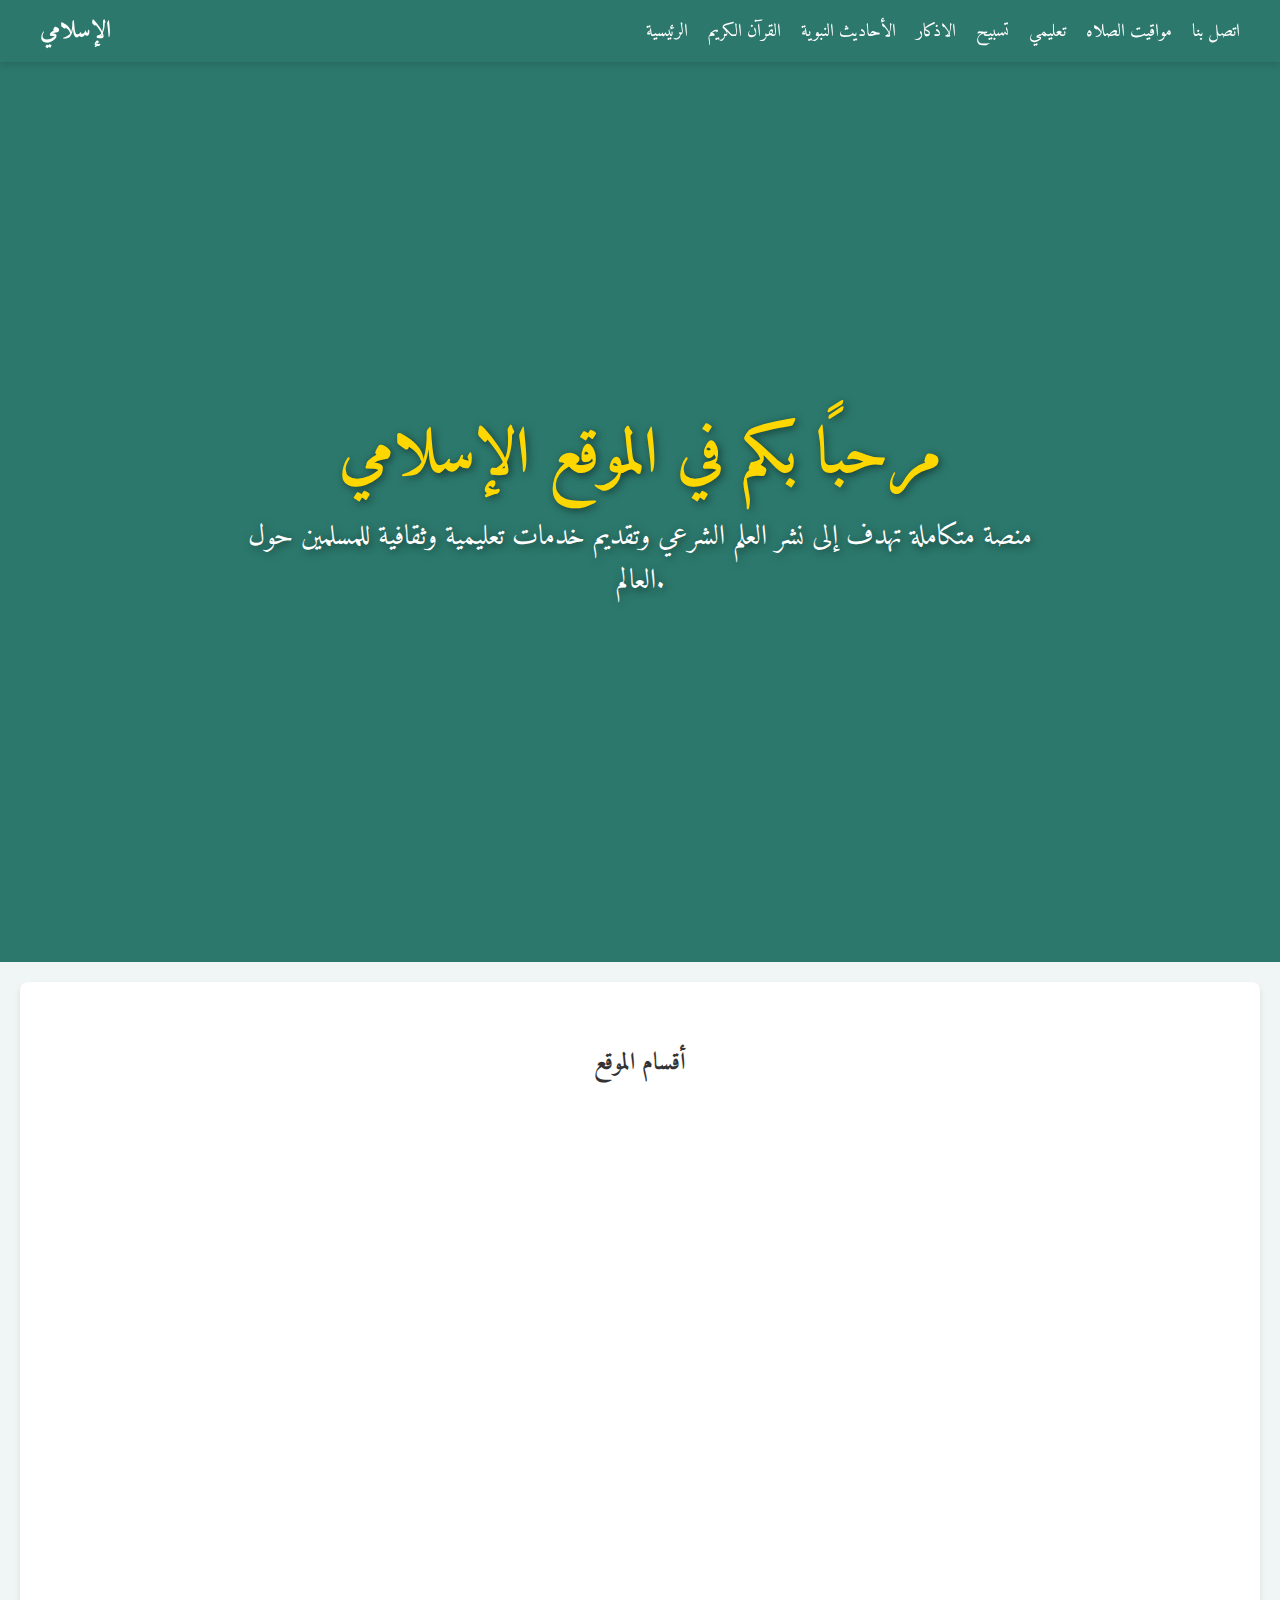
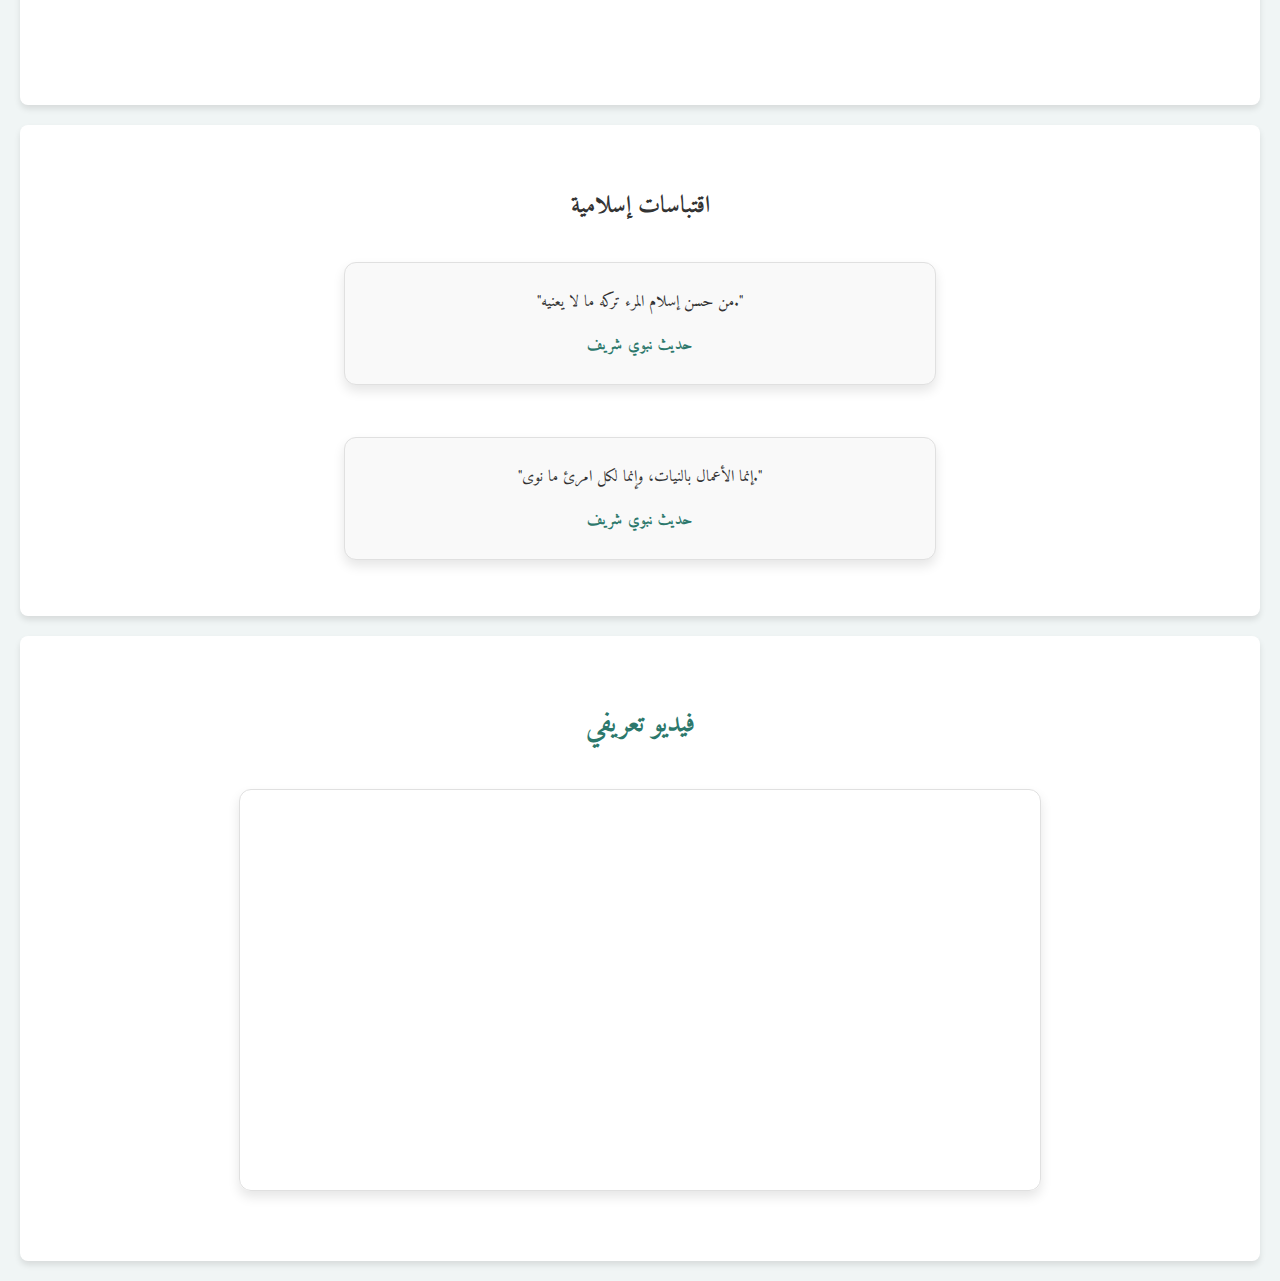
<file: index.html>
<!DOCTYPE html>
<html lang="ar">
<head>
    <meta charset="UTF-8">
    <meta name="viewport" content="width=device-width, initial-scale=1.0">
    <title>الإسلامي</title>
    <link rel="stylesheet" href="css/style.css">
    <link href="https://fonts.googleapis.com/css2?family=Amiri&display=swap" rel="stylesheet">
</head>
<body>
<!-- شريط التنقل -->
<header>
    <div class="navbar">
        <h1>الإسلامي</h1>
        <nav>
            <ul class="nav-links">
                <li><a href="index.html">الرئيسية</a></li>
                <li><a href="quran.html">القرآن الكريم</a></li>
                <li><a href="hadith.html">الأحاديث النبوية</a></li>
                <li><a href="azkar.html">الاذكار</a></li>
                <li><a href="tasbeeh.html">تسبيح</a></li>
                <li class="dropdown">
                    <a href="#no" id="lessons-link">تعليمي</a>
                    <ul class="dropdown-menu">
                        <li><a href="lessons.html">دروس</a></li>
                        <li><a href="podcast.html">بودكاست</a></li>
                    </ul>
                </li>
                <li><a href="prayer-times.html">مواقيت الصلاه</a></li>
                <li><a href="contact.html">اتصل بنا</a></li>
            </ul>
            <div class="menu-icon" id="menu-icon">
                <span></span>
                <span></span>
                <span></span>
            </div>
        </nav>
    </div>
</header>
    <!-- قسم الترحيب -->
    <section class="welcome-banner">
        <div class="welcome-text">
            <h1>مرحبًا بكم في الموقع الإسلامي</h1>
            <p>منصة متكاملة تهدف إلى نشر العلم الشرعي وتقديم خدمات تعليمية وثقافية للمسلمين حول العالم.</p>
        </div>
    </section>

    <!-- أقسام الموقع -->
    <section class="page-content">
        <h2>أقسام الموقع</h2>
        <div class="sections-grid">
            <div class="section-card">
                <h3>القرآن الكريم</h3>
                <p> اقرأ القرآن الكريم السور والآيات بسهولة.</p>
                <a href="quran.html" class="btn">اذهب إلى القرآن</a>
            </div>
            <div class="section-card">
                <h3>الأحاديث النبوية</h3>
                <p>تصفح الأحاديث النبوية الشريفة مع شرحها وتفسيرها.</p>
                <a href="hadith.html" class="btn">اذهب إلى الأحاديث</a>
            </div>
            <div class="section-card">
                <h3>الاذكار</h3>
                <p>تصفح الاذكار.</p>
                <a href="azkar.html" class="btn">اذهب إلى الاذكار</a>
            </div>
            <div class="section-card">
                <h3>تسبيح</h3>
                <p>يمكنك استخدام عداد التسبيح لتتبع عدد المرات التي تسبح فيها</p>
                <a href="prayer-times.html" class="btn">اذهب إلى التسبيح</a>
            </div>
            <div class="section-card">
                <h3>الدروس</h3>
                <p>شاهد الدروس والخطب الإسلامية من  العلماء.</p>
                <a href="lessons.html" class="btn">اذهب إلى الدروس</a>
            </div>
            <div class="section-card">
                <h3> بودكاست</h3>
                <p>استمع إلى بودكاست إسلامي مميز يقدم لك دروسًا قيمة </p>
                <a href="podcast.html" class="btn">اذهب إلى البودكاست</a>
            </div>
        </div>
    </section>

    <!-- اقتباسات إسلامية -->
    <section class="quotes-section">
        <h2>اقتباسات إسلامية</h2>
        <div class="quotes">
            <blockquote>
                "من حسن إسلام المرء تركه ما لا يعنيه."
                <cite>حديث نبوي شريف</cite>
            </blockquote>
            <blockquote>
                "إنما الأعمال بالنيات، وإنما لكل امرئ ما نوى."
                <cite>حديث نبوي شريف</cite>
            </blockquote>
        </div>
    </section>

    <!-- فيديو تعريفي -->
    <section class="video-section">
        <h2>فيديو تعريفي</h2>
        <iframe width="560" height="315" src="https://www.youtube.com/embed/VIDEO_ID" frameborder="0" allowfullscreen></iframe>
    </section>

    <!-- أيقونة العودة إلى الأعلى -->
    <div id="scroll-to-top" class="scroll-to-top">
        <span>&#8593;</span> <!-- رمز السهم للأعلى -->
            </div>
    <script src="js/script.js"></script>
</body>
</html>
</file>
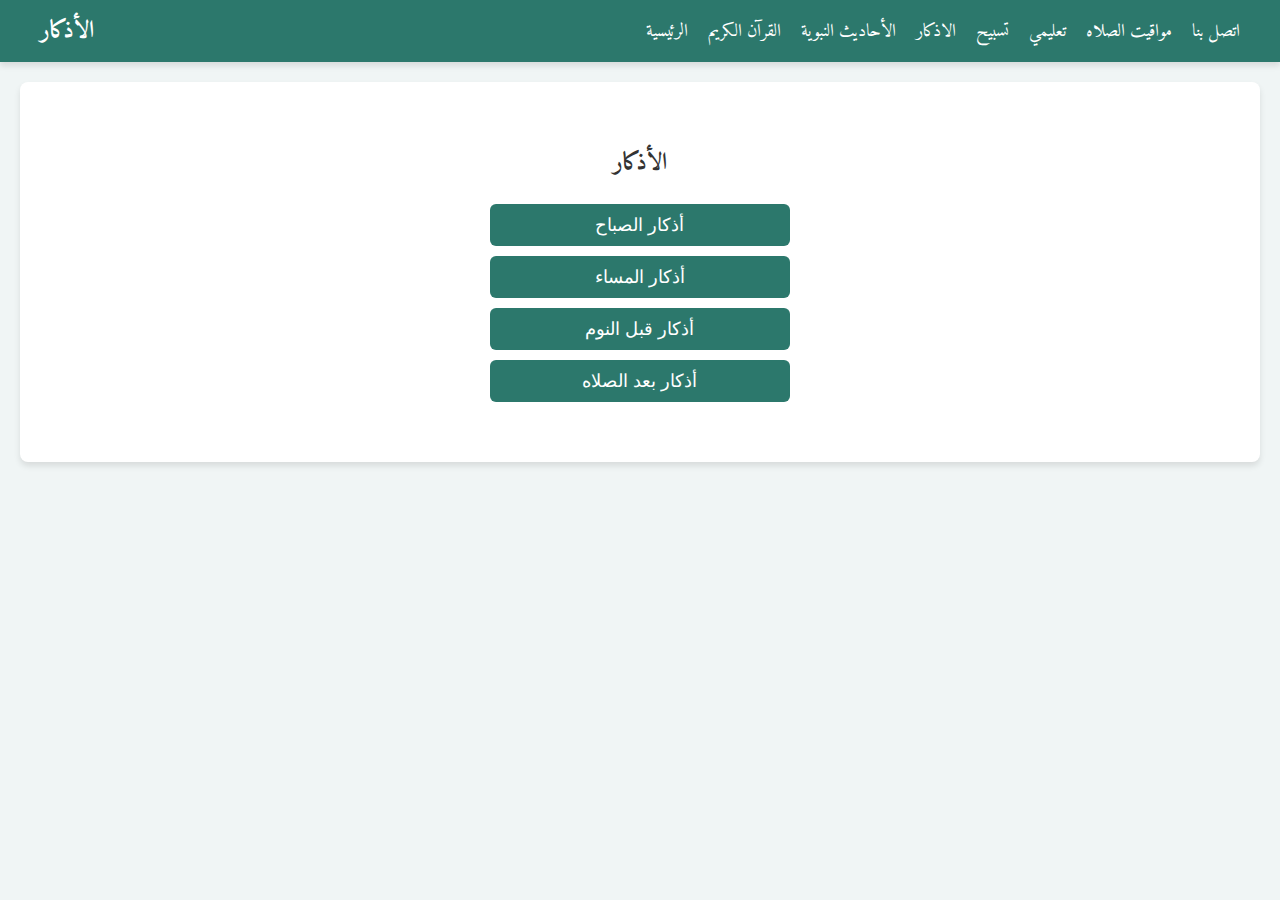
<file: azkar.html>
<!DOCTYPE html>
<html lang="ar">
<head>
    <meta charset="UTF-8">
    <meta name="viewport" content="width=device-width, initial-scale=1.0">
    <title>الأذكار</title>
    <link rel="stylesheet" href="css/style.css">
    <link rel="stylesheet" href="css/azkar.css">
    <link href="https://fonts.googleapis.com/css2?family=Amiri&display=swap" rel="stylesheet">
</head>
<body>
    <!-- شريط التنقل -->
    <header>
        <div class="navbar">
            <h1>الأذكار</h1>
            <nav>
                <ul class="nav-links">
                    <li><a href="index.html">الرئيسية</a></li>
                    <li><a href="quran.html">القرآن الكريم</a></li>
                    <li><a href="hadith.html">الأحاديث النبوية</a></li>
                    <li><a href="azkar.html">الاذكار</a></li>
                    <li><a href="tasbeeh.html">تسبيح</a></li>
                    <li class="dropdown">
                        <a href="#no" id="lessons-link">تعليمي</a>
                        <ul class="dropdown-menu">
                            <li><a href="lessons.html">دروس</a></li>
                            <li><a href="podcast.html">بودكاست</a></li>
                        </ul>
                    </li>
                    <li><a href="prayer-times.html">مواقيت الصلاه</a></li>
                    <li><a href="contact.html">اتصل بنا</a></li>
                </ul>
                <div class="menu-icon" id="menu-icon">
                    <span></span>
                    <span></span>
                    <span></span>
                </div>
            </nav>
        </div>
    </header>

    <main>
        <section class="page-content">
            <h2>الأذكار</h2>
            <div class="azkar-buttons">
                <button id="morning-btn">أذكار الصباح</button>
                <button id="evening-btn">أذكار المساء</button>
                <button id="sleep-btn">أذكار قبل النوم</button>
                <button id="BeforePrayer-btn">أذكار بعد الصلاه</button>
            </div>

            <!-- أذكار الصباح -->
            <div id="morning-azkar" class="azkar-list" style="display: none;">
                <h3>أذكار الصباح</h3>
                <ul>
                    <li>
                        أَعُوذُ بِاللهِ مِنْ الشَّيْطَانِ الرَّجِيمِ
                        <br> اللّهُ لاَ إِلَـهَ إِلاَّ هُوَ الْحَيُّ الْقَيُّومُ لاَ تَأْخُذُهُ سِنَةٌ وَلاَ نَوْمٌ لَّهُ مَا فِي السَّمَاوَاتِ وَمَا فِي الأَرْضِ مَن ذَا الَّذِي يَشْفَعُ عِنْدَهُ إِلاَّ بِإِذْنِهِ يَعْلَمُ مَا بَيْنَ أَيْدِيهِمْ وَمَا خَلْفَهُمْ وَلاَ يُحِيطُونَ بِشَيْءٍ مِّنْ عِلْمِهِ إِلاَّ بِمَا شَاء وَسِعَ كُرْسِيُّهُ السَّمَاوَاتِ وَالأَرْضَ وَلاَ يَؤُودُهُ حِفْظُهُمَا وَهُوَ الْعَلِيُّ الْعَظِيمُ.
                        <br><span class="span3">[آية الكرسى - البقرة 255].</span>
                    </li>
                    <li>بِسْمِ اللهِ الرَّحْمنِ الرَّحِيم
                        <br>قُلْ هُوَ ٱللَّهُ أَحَدٌ، ٱللَّهُ ٱلصَّمَدُ، لَمْ يَلِدْ وَلَمْ يُولَدْ، وَلَمْ يَكُن لَّهُۥ كُفُوًا أَحَدٌۢ.
                    </li>
                        <li>بِسْمِ اللهِ الرَّحْمنِ الرَّحِيم
                        <br>قُلْ أَعُوذُ بِرَبِّ ٱلْفَلَقِ، مِن شَرِّ مَا خَلَقَ، وَمِن شَرِّ غَاسِقٍ إِذَا وَقَبَ، وَمِن شَرِّ ٱلنَّفَّٰثَٰتِ فِى ٱلْعُقَدِ، وَمِن شَرِّ حَاسِدٍ إِذَا حَسَدَ.
                    </li>
                        <li>
                        بِسْمِ اللهِ الرَّحْمنِ الرَّحِيم
                        <br>قُلْ أَعُوذُ بِرَبِّ ٱلنَّاسِ، مَلِكِ ٱلنَّاسِ، إِلَٰهِ ٱلنَّاسِ، مِن شَرِّ ٱلْوَسْوَاسِ ٱلْخَنَّاسِ، ٱلَّذِى يُوَسْوِسُ فِى صُدُورِ ٱلنَّاسِ، مِنَ ٱلْجِنَّةِ وَٱلنَّاسِ.
                    </li>
                    <li>
                        أَصْـبَحْنا وَأَصْـبَحَ المُـلْكُ لله وَالحَمدُ لله ، لا إلهَ إلاّ اللّهُ وَحدَهُ لا شَريكَ لهُ، لهُ المُـلكُ ولهُ الحَمْـد، وهُوَ على كلّ شَيءٍ قدير ، رَبِّ أسْـأَلُـكَ خَـيرَ ما في هـذا اليوم وَخَـيرَ ما بَعْـدَه ، وَأَعـوذُ بِكَ مِنْ شَـرِّ ما في هـذا اليوم وَشَرِّ ما بَعْـدَه، رَبِّ أَعـوذُبِكَ مِنَ الْكَسَـلِ وَسـوءِ الْكِـبَر ، رَبِّ أَعـوذُ بِكَ مِنْ عَـذابٍ في النّـارِ وَعَـذابٍ في القَـبْر.
                    </li>
                    <li>
                        اللّهـمَّ أَنْتَ رَبِّـي لا إلهَ إلاّ أَنْتَ ، خَلَقْتَنـي وَأَنا عَبْـدُك ، وَأَنا عَلـى عَهْـدِكَ وَوَعْـدِكَ ما اسْتَـطَعْـت ، أَعـوذُبِكَ مِنْ شَـرِّ ما صَنَـعْت ، أَبـوءُ لَـكَ بِنِعْـمَتِـكَ عَلَـيَّ وَأَبـوءُ بِذَنْـبي فَاغْفـِرْ لي فَإِنَّـهُ لا يَغْـفِرُ الذُّنـوبَ إِلاّ أَنْتَ .
                        <br><span class="span2">من قالها موقنا بها حين يمسى ومات من ليلته دخل الجنة وكذلك حين يصبح.</span>
                    </li>
                    <li>
                        رَضيـتُ بِاللهِ رَبَّـاً وَبِالإسْلامِ ديـناً وَبِمُحَـمَّدٍ صلى الله عليه وسلم نَبِيّـاً.
                        <br><span class="span2">من قالها حين يصبح وحين يمسى كان حقا على الله أن يرضيه يوم القيامة.</span>
                    </li>
                    <li>
                        اللّهُـمَّ إِنِّـي أَصْبَـحْتُ أُشْـهِدُك ، وَأُشْـهِدُ حَمَلَـةَ عَـرْشِـك ، وَمَلَائِكَتَكَ ، وَجَمـيعَ خَلْـقِك ، أَنَّـكَ أَنْـتَ اللهُ لا إلهَ إلاّ أَنْـتَ وَحْـدَكَ لا شَريكَ لَـك ، وَأَنَّ ُ مُحَمّـداً عَبْـدُكَ وَرَسـولُـك.
                        <br><span class="span2">	من قالها أعتقه الله من النار.</span>
                    </li>
                    <li>
                        اللّهُـمَّ ما أَصْبَـَحَ بي مِـنْ نِعْـمَةٍ أَو بِأَحَـدٍ مِـنْ خَلْـقِك ، فَمِـنْكَ وَحْـدَكَ لا شريكَ لَـك ، فَلَـكَ الْحَمْـدُ وَلَـكَ الشُّكْـر.
                    </li>
                    <li>
                        حَسْبِـيَ اللّهُ لا إلهَ إلاّ هُوَ عَلَـيهِ تَوَكَّـلتُ وَهُوَ رَبُّ العَرْشِ العَظـيم.
                    </li>
                    <li>
                        بِسـمِ اللهِ الذي لا يَضُـرُّ مَعَ اسمِـهِ شَيءٌ في الأرْضِ وَلا في السّمـاءِ وَهـوَ السّمـيعُ العَلـيم.
                        <br><span class="span2">لم يضره من الله شيء.</span>
                    </li>
                    <li>
                        اللّهُـمَّ بِكَ أَصْـبَحْنا وَبِكَ أَمْسَـينا ، وَبِكَ نَحْـيا وَبِكَ نَمُـوتُ وَإِلَـيْكَ النُّـشُور.
                    </li>
                    <li>
                        أَصْبَـحْـنا عَلَى فِطْرَةِ الإسْلاَمِ، وَعَلَى كَلِمَةِ الإِخْلاَصِ، وَعَلَى دِينِ نَبِيِّنَا مُحَمَّدٍ صَلَّى اللهُ عَلَيْهِ وَسَلَّمَ، وَعَلَى مِلَّةِ أَبِينَا إبْرَاهِيمَ حَنِيفاً مُسْلِماً وَمَا كَانَ مِنَ المُشْرِكِينَ.
                    </li>
                    <li>
                        سُبْحـانَ اللهِ وَبِحَمْـدِهِ عَدَدَ خَلْـقِه ، وَرِضـا نَفْسِـه ، وَزِنَـةَ عَـرْشِـه ، وَمِـدادَ كَلِمـاتِـه.
                    </li>
                    <li>
                        للّهُـمَّ عافِـني في بَدَنـي ، اللّهُـمَّ عافِـني في سَمْـعي ، اللّهُـمَّ عافِـني في بَصَـري ، لا إلهَ إلاّ أَنْـتَ.
                    </li>
                    <li>
                        اللّهُـمَّ إِنّـي أَعـوذُ بِكَ مِنَ الْكُـفر ، وَالفَـقْر ، وَأَعـوذُ بِكَ مِنْ عَذابِ القَـبْر ، لا إلهَ إلاّ أَنْـتَ.
                    </li>
                    <li>
                        اللّهُـمَّ إِنِّـي أسْـأَلُـكَ العَـفْوَ وَالعـافِـيةَ في الدُّنْـيا وَالآخِـرَة ، اللّهُـمَّ إِنِّـي أسْـأَلُـكَ العَـفْوَ وَالعـافِـيةَ في ديني وَدُنْـيايَ وَأهْـلي وَمالـي ، اللّهُـمَّ اسْتُـرْ عـوْراتي وَآمِـنْ رَوْعاتـي ، اللّهُـمَّ احْفَظْـني مِن بَـينِ يَدَيَّ وَمِن خَلْفـي وَعَن يَمـيني وَعَن شِمـالي ، وَمِن فَوْقـي ، وَأَعـوذُ بِعَظَمَـتِكَ أَن أُغْـتالَ مِن تَحْتـي.
                    </li>
                    <li>
                        يَا حَيُّ يَا قيُّومُ بِرَحْمَتِكَ أسْتَغِيثُ أصْلِحْ لِي شَأنِي كُلَّهُ وَلاَ تَكِلْنِي إلَى نَفْسِي طَـرْفَةَ عَيْنٍ.
                    </li>
                    <li>
                        أَصْبَـحْـنا وَأَصْبَـحْ المُـلكُ للهِ رَبِّ العـالَمـين ، اللّهُـمَّ إِنِّـي أسْـأَلُـكَ خَـيْرَ هـذا الـيَوْم ، فَـتْحَهُ ، وَنَصْـرَهُ ، وَنـورَهُ وَبَـرَكَتَـهُ ، وَهُـداهُ ، وَأَعـوذُ بِـكَ مِـنْ شَـرِّ ما فـيهِ وَشَـرِّ ما بَعْـدَه.
                    </li>
                    <li>
                        اللّهُـمَّ عالِـمَ الغَـيْبِ وَالشّـهادَةِ فاطِـرَ السّماواتِ وَالأرْضِ رَبَّ كـلِّ شَـيءٍ وَمَليـكَه ، أَشْهَـدُ أَنْ لا إِلـهَ إِلاّ أَنْت ، أَعـوذُ بِكَ مِن شَـرِّ نَفْسـي وَمِن شَـرِّ الشَّيْـطانِ وَشِرْكِهِ ، وَأَنْ أَقْتَـرِفَ عَلـى نَفْسـي سوءاً أَوْ أَجُـرَّهُ إِلـى مُسْـلِم.
                    </li>
                    <li>
                        أَعـوذُ بِكَلِمـاتِ اللّهِ التّـامّـاتِ مِنْ شَـرِّ ما خَلَـق.
                    </li>
                    <li>
                        اللَّهُمَّ صَلِّ وَسَلِّمْ وَبَارِكْ على نَبِيِّنَا مُحمَّد.
                        <br><span class="span2">من صلى على حين يصبح وحين يمسى ادركته شفاعتى يوم القيامة.</span>
                    </li>
                    <li>
                        اللَّهُمَّ إِنَّا نَعُوذُ بِكَ مِنْ أَنْ نُشْرِكَ بِكَ شَيْئًا نَعْلَمُهُ ، وَنَسْتَغْفِرُكَ لِمَا لَا نَعْلَمُهُ.
                    </li>
                    <li>
                        اللَّهُمَّ إِنِّي أَعُوذُ بِكَ مِنْ الْهَمِّ وَالْحَزَنِ، وَأَعُوذُ بِكَ مِنْ الْعَجْزِ وَالْكَسَلِ، وَأَعُوذُ بِكَ مِنْ الْجُبْنِ وَالْبُخْلِ، وَأَعُوذُ بِكَ مِنْ غَلَبَةِ الدَّيْنِ، وَقَهْرِ الرِّجَالِ.
                    </li>
                    <li>
                        أسْتَغْفِرُ اللهَ العَظِيمَ الَّذِي لاَ إلَهَ إلاَّ هُوَ، الحَيُّ القَيُّومُ، وَأتُوبُ إلَيهِ.
                    </li>
                    <li>
                        يَا رَبِّ , لَكَ الْحَمْدُ كَمَا يَنْبَغِي لِجَلَالِ وَجْهِكَ , وَلِعَظِيمِ سُلْطَانِكَ
                    </li>
                    <li>
                        اللَّهُمَّ إِنِّي أَسْأَلُكَ عِلْمًا نَافِعًا، وَرِزْقًا طَيِّبًا، وَعَمَلًا مُتَقَبَّلًا.
                    </li>
                    <li>
                        اللَّهُمَّ أَنْتَ رَبِّي لا إِلَهَ إِلا أَنْتَ ، عَلَيْكَ تَوَكَّلْتُ ، وَأَنْتَ رَبُّ الْعَرْشِ الْعَظِيمِ , مَا شَاءَ اللَّهُ كَانَ ، وَمَا لَمْ يَشَأْ لَمْ يَكُنْ ، وَلا حَوْلَ وَلا قُوَّةَ إِلا بِاللَّهِ الْعَلِيِّ الْعَظِيمِ , أَعْلَمُ أَنَّ اللَّهَ عَلَى كُلِّ شَيْءٍ قَدِيرٌ ، وَأَنَّ اللَّهَ قَدْ أَحَاطَ بِكُلِّ شَيْءٍ عِلْمًا , اللَّهُمَّ إِنِّي أَعُوذُ بِكَ مِنْ شَرِّ نَفْسِي ، وَمِنْ شَرِّ كُلِّ دَابَّةٍ أَنْتَ آخِذٌ بِنَاصِيَتِهَا ، إِنَّ رَبِّي عَلَى صِرَاطٍ مُسْتَقِيمٍ.
                    </li>
                    <li>
                        لَا إلَه إلّا اللهُ وَحْدَهُ لَا شَرِيكَ لَهُ، لَهُ الْمُلْكُ وَلَهُ الْحَمْدُ وَهُوَ عَلَى كُلِّ شَيْءِ قَدِيرِ.
                        <br><span class="span2">كانت له عدل عشر رقاب، وكتبت له مئة حسنة، ومحيت عنه مئة سيئة، وكانت له حرزا من الشيطان.</span>
                    </li>
                    <li>
                        سُبْحـانَ اللهِ وَبِحَمْـدِهِ.
                        <br><span class="span2">حُطَّتْ خَطَايَاهُ وَإِنْ كَانَتْ مِثْلَ زَبَدِ الْبَحْرِ. لَمْ يَأْتِ أَحَدٌ يَوْمَ الْقِيَامَةِ بِأَفْضَلَ مِمَّا جَاءَ بِهِ إِلَّا أَحَدٌ قَالَ مِثْلَ مَا قَالَ أَوْ زَادَ عَلَيْهِ.</span>
                    </li>
                    <li>
                        أسْتَغْفِرُ اللهَ وَأتُوبُ إلَيْهِ
                        <br><span class="span2">	مائة حسنة، ومُحيت عنه مائة سيئة، وكانت له حرزاً من الشيطان حتى يمسى.</span>
                    </li>
                </ul>
            </div>

            <!-- أذكار المساء -->
            <div id="evening-azkar" class="azkar-list" style="display: none;">
                <h3>أذكار المساء</h3>
                <ul>
                    
                    <li>
                        أَعُوذُ بِاللهِ مِنْ الشَّيْطَانِ الرَّجِيمِ.
                       <br> اللّهُ لاَ إِلَـهَ إِلاَّ هُوَ الْحَيُّ الْقَيُّومُ لاَ تَأْخُذُهُ سِنَةٌ وَلاَ نَوْمٌ لَّهُ مَا فِي السَّمَاوَاتِ وَمَا فِي الأَرْضِ مَن ذَا الَّذِي يَشْفَعُ عِنْدَهُ إِلاَّ بِإِذْنِهِ يَعْلَمُ مَا بَيْنَ أَيْدِيهِمْ وَمَا خَلْفَهُمْ وَلاَ يُحِيطُونَ بِشَيْءٍ مِّنْ عِلْمِهِ إِلاَّ بِمَا شَاء وَسِعَ كُرْسِيُّهُ السَّمَاوَاتِ وَالأَرْضَ وَلاَ يَؤُودُهُ حِفْظُهُمَا وَهُوَ الْعَلِيُّ الْعَظِيمُ.
                        <span class="span3">[آية الكرسى - البقرة 255].</span>
                    </li>
                    <li>
                        أَعُوذُ بِاللهِ مِنْ الشَّيْطَانِ الرَّجِيمِ
                        <br>آمَنَ الرَّسُولُ بِمَا أُنْزِلَ إِلَيْهِ مِنْ رَبِّهِ وَالْمُؤْمِنُونَ ۚ كُلٌّ آمَنَ بِاللَّهِ وَمَلَائِكَتِهِ وَكُتُبِهِ وَرُسُلِهِ لَا نُفَرِّقُ بَيْنَ أَحَدٍ مِنْ رُسُلِهِ ۚ وَقَالُوا سَمِعْنَا وَأَطَعْنَا ۖ غُفْرَانَكَ رَبَّنَا وَإِلَيْكَ الْمَصِيرُ. لَا يُكَلِّفُ اللَّهُ نَفْسًا إِلَّا وُسْعَهَا لَهَا مَا كَسَبَتْ وَعَلَيْهَا مَا اكْتَسَبَتْ رَبَّنَا لَا تُؤَاخِذْنَا إِنْ نَّسِينَآ أَوْ أَخْطَأْنَا رَبَّنَا وَلَا تَحْمِلْ عَلَيْنَا إِصْرًا كَمَا حَمَلْتَهُ عَلَى الَّذِينَ مِنْ قَبْلِنَا رَبَّنَا وَلَا تُحَمِّلْنَا مَا لَا طَاقَةَ لَنَا بِهِ وَاعْفُ عَنَّا وَاغْفِرْ لَنَا وَارْحَمْنَا أَنْتَ مَوْلَانَا فَانْصُرْنَا عَلَى الْقَوْمِ الْكَافِرِينَ.
                        <span class="span3">[البقرة 285 - 286]</span>
                    </li>
                    <li>بِسْمِ اللهِ الرَّحْمنِ الرَّحِيم
                        <br>قُلْ هُوَ ٱللَّهُ أَحَدٌ، ٱللَّهُ ٱلصَّمَدُ، لَمْ يَلِدْ وَلَمْ يُولَدْ، وَلَمْ يَكُن لَّهُۥ كُفُوًا أَحَدٌۢ.
                    </li>
                        <li>بِسْمِ اللهِ الرَّحْمنِ الرَّحِيم
                        <br>قُلْ أَعُوذُ بِرَبِّ ٱلْفَلَقِ، مِن شَرِّ مَا خَلَقَ، وَمِن شَرِّ غَاسِقٍ إِذَا وَقَبَ، وَمِن شَرِّ ٱلنَّفَّٰثَٰتِ فِى ٱلْعُقَدِ، وَمِن شَرِّ حَاسِدٍ إِذَا حَسَدَ.
                    </li>
                        <li>
                        بِسْمِ اللهِ الرَّحْمنِ الرَّحِيم
                        <br>قُلْ أَعُوذُ بِرَبِّ ٱلنَّاسِ، مَلِكِ ٱلنَّاسِ، إِلَٰهِ ٱلنَّاسِ، مِن شَرِّ ٱلْوَسْوَاسِ ٱلْخَنَّاسِ، ٱلَّذِى يُوَسْوِسُ فِى صُدُورِ ٱلنَّاسِ، مِنَ ٱلْجِنَّةِ وَٱلنَّاسِ.
                    </li>
                    <li>
                        أَمْسَيْـنا وَأَمْسـى المـلكُ لله وَالحَمدُ لله ، لا إلهَ إلاّ اللّهُ وَحدَهُ لا شَريكَ لهُ، لهُ المُـلكُ ولهُ الحَمْـد، وهُوَ على كلّ شَيءٍ قدير ، رَبِّ أسْـأَلُـكَ خَـيرَ ما في هـذهِ اللَّـيْلَةِ وَخَـيرَ ما بَعْـدَهـا ، وَأَعـوذُ بِكَ مِنْ شَـرِّ ما في هـذهِ اللَّـيْلةِ وَشَرِّ ما بَعْـدَهـا ، رَبِّ أَعـوذُبِكَ مِنَ الْكَسَـلِ وَسـوءِ الْكِـبَر ، رَبِّ أَعـوذُ بِكَ مِنْ عَـذابٍ في النّـارِ وَعَـذابٍ في القَـبْر.
                    </li>
                    <li>
                        اللّهـمَّ أَنْتَ رَبِّـي لا إلهَ إلاّ أَنْتَ ، خَلَقْتَنـي وَأَنا عَبْـدُك ، وَأَنا عَلـى عَهْـدِكَ وَوَعْـدِكَ ما اسْتَـطَعْـت ، أَعـوذُبِكَ مِنْ شَـرِّ ما صَنَـعْت ، أَبـوءُ لَـكَ بِنِعْـمَتِـكَ عَلَـيَّ وَأَبـوءُ بِذَنْـبي فَاغْفـِرْ لي فَإِنَّـهُ لا يَغْـفِرُ الذُّنـوبَ إِلاّ أَنْتَ.
                        <br><span class="span2">من قالها موقنا بها حين يمسى ومات من ليلته دخل الجنة وكذلك حين يصبح.</span>
                    </li>
                    <li>
                        رَضيـتُ بِاللهِ رَبَّـاً وَبِالإسْلامِ ديـناً وَبِمُحَـمَّدٍ صلى الله عليه وسلم نَبِيّـاً.
                        <br> <span class="span2">من قالها حين يصبح وحين يمسى كان حقا على الله أن يرضيه يوم القيامة.</span>
                    </li>
                    <li>
                        اللّهُـمَّ إِنِّـي أَمسيتُ أُشْـهِدُك ، وَأُشْـهِدُ حَمَلَـةَ عَـرْشِـك ، وَمَلَائِكَتَكَ ، وَجَمـيعَ خَلْـقِك ، أَنَّـكَ أَنْـتَ اللهُ لا إلهَ إلاّ أَنْـتَ وَحْـدَكَ لا شَريكَ لَـك ، وَأَنَّ ُ مُحَمّـداً عَبْـدُكَ وَرَسـولُـك.
                        <br><span class="span2">من قالها أعتقه الله من النار.</span>
                    </li>
                    <li>اللّهُـمَّ ما أَمسى بي مِـنْ نِعْـمَةٍ أَو بِأَحَـدٍ مِـنْ خَلْـقِك ، فَمِـنْكَ وَحْـدَكَ لا شريكَ لَـك ، فَلَـكَ الْحَمْـدُ وَلَـكَ الشُّكْـر.</li>
                    <li>حَسْبِـيَ اللّهُ لا إلهَ إلاّ هُوَ عَلَـيهِ تَوَكَّـلتُ وَهُوَ رَبُّ العَرْشِ العَظـيم.</li>
                    <li>بِسـمِ اللهِ الذي لا يَضُـرُّ مَعَ اسمِـهِ شَيءٌ في الأرْضِ وَلا في السّمـاءِ وَهـوَ السّمـيعُ العَلـيم.</li>
                    <li>اللّهُـمَّ بِكَ أَمْسَـينا وَبِكَ أَصْـبَحْنا، وَبِكَ نَحْـيا وَبِكَ نَمُـوتُ وَإِلَـيْكَ الْمَصِيرُ.</li>
                    <li>أَمْسَيْنَا عَلَى فِطْرَةِ الإسْلاَمِ، وَعَلَى كَلِمَةِ الإِخْلاَصِ، وَعَلَى دِينِ نَبِيِّنَا مُحَمَّدٍ صَلَّى اللهُ عَلَيْهِ وَسَلَّمَ، وَعَلَى مِلَّةِ أَبِينَا إبْرَاهِيمَ حَنِيفاً مُسْلِمًا وَمَا كَانَ مِنَ المُشْرِكِينَ.</li>
                    <li>سُبْحـانَ اللهِ وَبِحَمْـدِهِ عَدَدَ خَلْـقِه ، وَرِضـا نَفْسِـه ، وَزِنَـةَ عَـرْشِـه ، وَمِـدادَ كَلِمـاتِـه.</li>
                    <li>اللّهُـمَّ عافِـني في بَدَنـي ، اللّهُـمَّ عافِـني في سَمْـعي ، اللّهُـمَّ عافِـني في بَصَـري ، لا إلهَ إلاّ أَنْـتَ.</li>
                    <li>اللّهُـمَّ إِنّـي أَعـوذُ بِكَ مِنَ الْكُـفر ، وَالفَـقْر ، وَأَعـوذُ بِكَ مِنْ عَذابِ القَـبْر ، لا إلهَ إلاّ أَنْـتَ.</li>
                    <li>اللّهُـمَّ إِنِّـي أسْـأَلُـكَ العَـفْوَ وَالعـافِـيةَ في الدُّنْـيا وَالآخِـرَة ، اللّهُـمَّ إِنِّـي أسْـأَلُـكَ العَـفْوَ وَالعـافِـيةَ في ديني وَدُنْـيايَ وَأهْـلي وَمالـي ، اللّهُـمَّ اسْتُـرْ عـوْراتي وَآمِـنْ رَوْعاتـي ، اللّهُـمَّ احْفَظْـني مِن بَـينِ يَدَيَّ وَمِن خَلْفـي وَعَن يَمـيني وَعَن شِمـالي ، وَمِن فَوْقـي ، وَأَعـوذُ بِعَظَمَـتِكَ أَن أُغْـتالَ مِن تَحْتـي.</li>
                    <li>يَا حَيُّ يَا قيُّومُ بِرَحْمَتِكَ أسْتَغِيثُ أصْلِحْ لِي شَأنِي كُلَّهُ وَلاَ تَكِلْنِي إلَى نَفْسِي طَـرْفَةَ عَيْنٍ.</li>
                    <li>أَمْسَيْنا وَأَمْسَى الْمُلْكُ للهِ رَبِّ الْعَالَمَيْنِ، اللَّهُمَّ إِنَّي أسْأَلُكَ خَيْرَ هَذَه اللَّيْلَةِ فَتْحَهَا ونَصْرَهَا، ونُوْرَهَا وبَرَكَتهَا، وَهُدَاهَا، وَأَعُوذُ بِكَ مِنْ شَرِّ مَا فيهِا وَشَرَّ مَا بَعْدَهَا.</li>
                    <li>اللّهُـمَّ عالِـمَ الغَـيْبِ وَالشّـهادَةِ فاطِـرَ السّماواتِ وَالأرْضِ رَبَّ كـلِّ شَـيءٍ وَمَليـكَه ، أَشْهَـدُ أَنْ لا إِلـهَ إِلاّ أَنْت ، أَعـوذُ بِكَ مِن شَـرِّ نَفْسـي وَمِن شَـرِّ الشَّيْـطانِ وَشِرْكِهِ ، وَأَنْ أَقْتَـرِفَ عَلـى نَفْسـي سوءاً أَوْ أَجُـرَّهُ إِلـى مُسْـلِم.</li>
                    <li>أَعـوذُ بِكَلِمـاتِ اللّهِ التّـامّـاتِ مِنْ شَـرِّ ما خَلَـق.</li>
                    <li>اللَّهُمَّ صَلِّ وَسَلِّمْ وَبَارِكْ على نَبِيِّنَا مُحمَّد.</li>
                    <li>اللَّهُمَّ إِنَّا نَعُوذُ بِكَ مِنْ أَنْ نُشْرِكَ بِكَ شَيْئًا نَعْلَمُهُ ، وَنَسْتَغْفِرُكَ لِمَا لَا نَعْلَمُهُ.</li>
                    <li>اللَّهُمَّ إِنِّي أَعُوذُ بِكَ مِنْ الْهَمِّ وَالْحَزَنِ، وَأَعُوذُ بِكَ مِنْ الْعَجْزِ وَالْكَسَلِ، وَأَعُوذُ بِكَ مِنْ الْجُبْنِ وَالْبُخْلِ، وَأَعُوذُ بِكَ مِنْ غَلَبَةِ الدَّيْنِ، وَقَهْرِ الرِّجَالِ.</li>
                    <li>أسْتَغْفِرُ اللهَ العَظِيمَ الَّذِي لاَ إلَهَ إلاَّ هُوَ، الحَيُّ القَيُّومُ، وَأتُوبُ إلَيهِ.</li>
                    <li>يَا رَبِّ , لَكَ الْحَمْدُ كَمَا يَنْبَغِي لِجَلَالِ وَجْهِكَ , وَلِعَظِيمِ سُلْطَانِكَ.</li>
                    <li>لَا إلَه إلّا اللهُ وَحْدَهُ لَا شَرِيكَ لَهُ، لَهُ الْمُلْكُ وَلَهُ الْحَمْدُ وَهُوَ عَلَى كُلِّ شَيْءِ قَدِيرِ.</li>
                    <li>اللَّهُمَّ أَنْتَ رَبِّي لا إِلَهَ إِلا أَنْتَ ، عَلَيْكَ تَوَكَّلْتُ ، وَأَنْتَ رَبُّ الْعَرْشِ الْعَظِيمِ , مَا شَاءَ اللَّهُ كَانَ ، وَمَا لَمْ يَشَأْ لَمْ يَكُنْ ، وَلا حَوْلَ وَلا قُوَّةَ إِلا بِاللَّهِ الْعَلِيِّ الْعَظِيمِ , أَعْلَمُ أَنَّ اللَّهَ عَلَى كُلِّ شَيْءٍ قَدِيرٌ ، وَأَنَّ اللَّهَ قَدْ أَحَاطَ بِكُلِّ شَيْءٍ عِلْمًا , اللَّهُمَّ إِنِّي أَعُوذُ بِكَ مِنْ شَرِّ نَفْسِي ، وَمِنْ شَرِّ كُلِّ دَابَّةٍ أَنْتَ آخِذٌ بِنَاصِيَتِهَا ، إِنَّ رَبِّي عَلَى صِرَاطٍ مُسْتَقِيمٍ.</li>
                    <li>
                        سُبْحـانَ اللهِ وَبِحَمْـدِهِ.
                        <br> <span class="span2">حُطَّتْ خَطَايَاهُ وَإِنْ كَانَتْ مِثْلَ زَبَدِ الْبَحْرِ. لَمْ يَأْتِ أَحَدٌ يَوْمَ الْقِيَامَةِ بِأَفْضَلَ مِمَّا جَاءَ بِهِ إِلَّا أَحَدٌ قَالَ مِثْلَ مَا قَالَ أَوْ زَادَ عَلَيْهِ.</span>
                    </li>
                </ul>
            </div>

            <!-- أذكار قبل النوم -->
            <div id="sleep-azkar" class="azkar-list" style="display: none;">
                <h3>أذكار قبل النوم</h3>
                <ul>
                    <li>
                        اسْمِكَ رَبِّـي وَضَعْـتُ جَنْـبي ، وَبِكَ أَرْفَعُـه، فَإِن أَمْسَـكْتَ نَفْسـي فارْحَـمْها ، وَإِنْ أَرْسَلْتَـها فاحْفَظْـها بِمـا تَحْفَـظُ بِه عِبـادَكَ الصّـالِحـين.
                    </li>
                    <li>
                        اللّهُـمَّ إِنَّـكَ خَلَـقْتَ نَفْسـي وَأَنْـتَ تَوَفّـاهـا لَكَ ممَـاتـها وَمَحْـياها ، إِنْ أَحْيَيْـتَها فاحْفَظْـها ، وَإِنْ أَمَتَّـها فَاغْفِـرْ لَـها . اللّهُـمَّ إِنَّـي أَسْـأَلُـكَ العـافِـيَة.
                    </li>
                    <li>
                        اللّهُـمَّ قِنـي عَذابَـكَ يَـوْمَ تَبْـعَثُ عِبـادَك.
                    </li>
                    <li>
                        باسمك اللهم أموت وأحيا
                    </li>
                    <li>
                        الـحَمْدُ للهِ الَّذي أَطْـعَمَنا وَسَقـانا، وَكَفـانا، وَآوانا، فَكَـمْ مِمَّـنْ لا كـافِيَ لَـهُ وَلا مُـؤْوي.
                    </li>
                    <li>
                        اللّهُـمَّ عالِـمَ الغَـيبِ وَالشّـهادةِ فاطِـرَ السّماواتِ وَالأرْضِ رَبَّ كُـلِّ شَـيءٍ وَمَليـكَه، أَشْهـدُ أَنْ لا إِلـهَ إِلاّ أَنْت، أَعـوذُ بِكَ مِن شَـرِّ نَفْسـي، وَمِن شَـرِّ الشَّيْـطانِ وَشِـرْكِه، وَأَنْ أَقْتَـرِفَ عَلـى نَفْسـي سوءاً أَوْ أَجُـرَّهُ إِلـى مُسْـلِم .
                    </li>
                    <li>
                        اللّهُـمَّ أَسْـلَمْتُ نَفْـسي إِلَـيْكَ، وَفَوَّضْـتُ أَمْـري إِلَـيْكَ، وَوَجَّـهْتُ وَجْـهي إِلَـيْكَ، وَأَلْـجَـاْتُ ظَهـري إِلَـيْكَ، رَغْبَـةً وَرَهْـبَةً إِلَـيْكَ، لا مَلْجَـأَ وَلا مَنْـجـا مِنْـكَ إِلاّ إِلَـيْكَ، آمَنْـتُ بِكِتـابِكَ الّـذي أَنْزَلْـتَ وَبِنَبِـيِّـكَ الّـذي أَرْسَلْـت. 
                    </li>
                    <li>
                        سُبْحَانَ اللَّهِ. 
                    </li>
                    <li>
                        الْحَمْدُ لِلَّهِ.
                    </li>
                    <li>
                        اللَّهُ أَكْبَرُ.
                    </li>
                    <li>
                        يجمع كفيه ثم ينفث فيهما والقراءة فيهما‏:‏ ‏{‏قل هو الله أحد‏}‏ و‏{‏قل أعوذ برب الفلق‏}‏ و‏{‏قل أعوذ برب الناس‏}‏ ومسح ما استطاع من الجسد يبدأ بهما على رأسه ووجه وما أقبل من جسده.
                    </li>
                    <li>
                        <span class="span3">سورة البقرة: أَعُوذُ بِاللهِ مِنْ الشَّيْطَانِ الرَّجِيمِ</span>
                       <br> آمَنَ الرَّسُولُ بِمَا أُنْزِلَ إِلَيْهِ مِنْ رَبِّهِ وَالْمُؤْمِنُونَ ۚ كُلٌّ آمَنَ بِاللَّهِ وَمَلَائِكَتِهِ وَكُتُبِهِ وَرُسُلِهِ لَا نُفَرِّقُ بَيْنَ أَحَدٍ مِنْ رُسُلِهِ ۚ وَقَالُوا سَمِعْنَا وَأَطَعْنَا ۖ غُفْرَانَكَ رَبَّنَا وَإِلَيْكَ الْمَصِيرُ. لَا يُكَلِّفُ اللَّهُ نَفْسًا إِلَّا وُسْعَهَا لَهَا مَا كَسَبَتْ وَعَلَيْهَا مَا اكْتَسَبَتْ رَبَّنَا لَا تُؤَاخِذْنَا إِنْ نَسِينَا أَوْ أَخْطَأْنَا رَبَّنَا وَلَا تَحْمِلْ عَلَيْنَا إِصْرًا كَمَا حَمَلْتَهُ عَلَى الَّذِينَ مِنْ قَبْلِنَا رَبَّنَا وَلَا تُحَمِّلْنَا مَا لَا طَاقَةَ لَنَا بِهِ وَاعْفُ عَنَّا وَاغْفِرْ لَنَا وَارْحَمْنَا أَنْتَ مَوْلَانَا فَانْصُرْنَا عَلَى الْقَوْمِ الْكَافِرِينَ. 
                        <br><span class="span3">[البقرة 285 - 286]</span>
                    </li>
                    <li>
                        <span class="span3">آية الكرسى: أَعُوذُ بِاللهِ مِنْ الشَّيْطَانِ الرَّجِيمِ</span>
                        <br>اللّهُ لاَ إِلَـهَ إِلاَّ هُوَ الْحَيُّ الْقَيُّومُ لاَ تَأْخُذُهُ سِنَةٌ وَلاَ نَوْمٌ لَّهُ مَا فِي السَّمَاوَاتِ وَمَا فِي الأَرْضِ مَن ذَا الَّذِي يَشْفَعُ عِنْدَهُ إِلاَّ بِإِذْنِهِ يَعْلَمُ مَا بَيْنَ أَيْدِيهِمْ وَمَا خَلْفَهُمْ وَلاَ يُحِيطُونَ بِشَيْءٍ مِّنْ عِلْمِهِ إِلاَّ بِمَا شَاء وَسِعَ كُرْسِيُّهُ السَّمَاوَاتِ وَالأَرْضَ وَلاَ يَؤُودُهُ حِفْظُهُمَا وَهُوَ الْعَلِيُّ الْعَظِيمُ.
                        <br><span class="span3">[البقرة 255]</span>
                    </li>
                    <li>
                        <span class="span3">أذكار من قلق في فراشه ولم ينم</span>
                       <br> عن بريدة رضي الله عنه، قال‏:‏ شكا خالد بن الوليد رضي الله عنه إلى النبي صلى الله عليه وسلم فقال‏:‏ يا رسول الله‏!‏ ما أنام الليل من الأرق، فقال النبي صلى الله عليه وسلم‏:‏ ‏"‏إذا أويت إلى فراشك فقل‏:‏ اللهم رب السموات السبع وما أظلت، ورب الأرضين وما أقلت، ورب الشياطين وما أضلت، كن لي جارا من خلقك كلهم جميعا أن يفرط علي أحد منهم أو أن يبغي علي، عز جارك، وجل ثناؤك ولا إله غيرك، ولا إله إلا أنت‏"
                      <br> ن عمرو بن شعيب، عن أبيه، عن جده: أن رسول الله صلى الله عليه وسلم كان يعلمهم من الفزع كلمات‏:‏ ‏"‏أعوذ بكلمات الله التامة من غضبه وشر عباده، ومن همزات الشياطين وأن يحضرون‏"
                    </li>
                    <li>
                        <span class="span3">أذكار الأحلام</span>
                       <br>عن أبي قتادة رضي الله عنه قال‏:‏ قال رسول الله صلى الله عليه وسلم‏:‏ ‏"‏الرؤيا الصالحة‏"‏ وفي رواية ‏"‏الرؤيا الحسنة من الله، والحلم من الشيطان، فمن رأى شيئا يكرهه فلينفث عن شماله ثلاثا وليتعوذ من الشيطان، فإنها لا تضره‏".
                    </li>
                </ul>
            </div>

            <!-- أذكار بعد الصلاه-->
            <div id="BeforePrayer-azkar" class="azkar-list" style="display: none;">
                <h3>أذكار بعد الصلاه</h3>
                <ul>
                    <li>
                        أَسْـتَغْفِرُ الله،  أَسْـتَغْفِرُ الله،  أَسْـتَغْفِرُ الله.
                        اللّهُـمَّ أَنْـتَ السَّلامُ ، وَمِـنْكَ السَّلام ، تَبارَكْتَ يا ذا الجَـلالِ وَالإِكْـرام .
                    </li>
                    <li>
                        لا إلهَ إلاّ اللّهُ وحدَهُ لا شريكَ لهُ، لهُ المُـلْكُ ولهُ الحَمْد، وهوَ على كلّ شَيءٍ قَدير، اللّهُـمَّ لا مانِعَ لِما أَعْطَـيْت، وَلا مُعْطِـيَ لِما مَنَـعْت، وَلا يَنْفَـعُ ذا الجَـدِّ مِنْـكَ الجَـد.
                    </li>
                    <li>
                                
                        لا إلهَ إلاّ اللّه, وحدَهُ لا شريكَ لهُ، لهُ الملكُ ولهُ الحَمد، وهوَ على كلّ شيءٍ قدير، لا حَـوْلَ وَلا قـوَّةَ إِلاّ بِاللهِ، لا إلهَ إلاّ اللّـه، وَلا نَعْـبُـدُ إِلاّ إيّـاه, لَهُ النِّعْـمَةُ وَلَهُ الفَضْل وَلَهُ الثَّـناءُ الحَـسَن، لا إلهَ إلاّ اللّهُ مخْلِصـينَ لَـهُ الدِّينَ وَلَوْ كَـرِهَ الكـافِرون
                    </li>
                    <li>
                        سُـبْحانَ اللهِ، والحَمْـدُ لله ، واللهُ أكْـبَر.
                    </li>
                    <li>
                        لا إلهَ إلاّ اللّهُ وَحْـدَهُ لا شريكَ لهُ، لهُ الملكُ ولهُ الحَمْد، وهُوَ على كُلّ شَيءٍ قَـدير.
                    </li>
                    <li>بِسْمِ اللهِ الرَّحْمنِ الرَّحِيم
                        <br>قُلْ هُوَ ٱللَّهُ أَحَدٌ، ٱللَّهُ ٱلصَّمَدُ، لَمْ يَلِدْ وَلَمْ يُولَدْ، وَلَمْ يَكُن لَّهُۥ كُفُوًا أَحَدٌۢ.
                    </li>
                        <li>بِسْمِ اللهِ الرَّحْمنِ الرَّحِيم
                        <br>قُلْ أَعُوذُ بِرَبِّ ٱلْفَلَقِ، مِن شَرِّ مَا خَلَقَ، وَمِن شَرِّ غَاسِقٍ إِذَا وَقَبَ، وَمِن شَرِّ ٱلنَّفَّٰثَٰتِ فِى ٱلْعُقَدِ، وَمِن شَرِّ حَاسِدٍ إِذَا حَسَدَ.
                    </li>
                        <li>
                        بِسْمِ اللهِ الرَّحْمنِ الرَّحِيم
                        <br>قُلْ أَعُوذُ بِرَبِّ ٱلنَّاسِ، مَلِكِ ٱلنَّاسِ، إِلَٰهِ ٱلنَّاسِ، مِن شَرِّ ٱلْوَسْوَاسِ ٱلْخَنَّاسِ، ٱلَّذِى يُوَسْوِسُ فِى صُدُورِ ٱلنَّاسِ، مِنَ ٱلْجِنَّةِ وَٱلنَّاسِ.
                    </li>
                     <li>
                        أَعُوذُ بِاللهِ مِنْ الشَّيْطَانِ الرَّجِيمِ 
                        <br>اللّهُ لاَ إِلَـهَ إِلاَّ هُوَ الْحَيُّ الْقَيُّومُ لاَ تَأْخُذُهُ سِنَةٌ وَلاَ نَوْمٌ لَّهُ مَا فِي السَّمَاوَاتِ وَمَا فِي الأَرْضِ مَن ذَا الَّذِي يَشْفَعُ عِنْدَهُ إِلاَّ بِإِذْنِهِ يَعْلَمُ مَا بَيْنَ أَيْدِيهِمْ وَمَا خَلْفَهُمْ وَلاَ يُحِيطُونَ بِشَيْءٍ مِّنْ عِلْمِهِ إِلاَّ بِمَا شَاء وَسِعَ كُرْسِيُّهُ السَّمَاوَاتِ وَالأَرْضَ وَلاَ يَؤُودُهُ حِفْظُهُمَا وَهُوَ الْعَلِيُّ الْعَظِيمُ.
                        <span class="span3">[آية الكرسى - البقرة 255]</span>
                    </li>
                    <li>لا إلهَ إلاّ اللّهُ وحْـدَهُ لا شريكَ لهُ، لهُ المُلكُ ولهُ الحَمْد، يُحيـي وَيُمـيتُ وهُوَ على كُلّ شيءٍ قدير. 
                        <br> <span class="span2">عَشْر مَرّات بَعْدَ المَغْرِب وَالصّـبْح.</span>
                     </li>
                     <li>اللّهُـمَّ إِنِّـي أَسْأَلُـكَ عِلْمـاً نافِعـاً وَرِزْقـاً طَيِّـباً ، وَعَمَـلاً مُتَقَـبَّلاً. 
                        <br><span class="span2">بَعْد السّلامِ من صَلاةِ الفَجْر.</span>
                     </li>
                    <li>
                        اللَّهُمَّ أَجِرْنِي مِنْ النَّار.
                       <br> <span class="span2">بعد صلاة الصبح والمغرب.</span>
                    </li>
                    <li>
                        للَّهُمَّ أَعِنِّي عَلَى ذِكْرِكَ وَشُكْرِكَ وَحُسْنِ عِبَادَتِكَ.
                    </li>
                </ul>
            </div>
        </section>
    </main>
    <!-- أيقونة العودة إلى الأعلى -->
    <div id="scroll-to-top" class="scroll-to-top">
    <span>&#8593;</span> <!-- رمز السهم للأعلى -->
        </div>
    <script src="js/script.js"></script>
    <script src="js/azkar.js"></script>
</body>
</html>
</file>
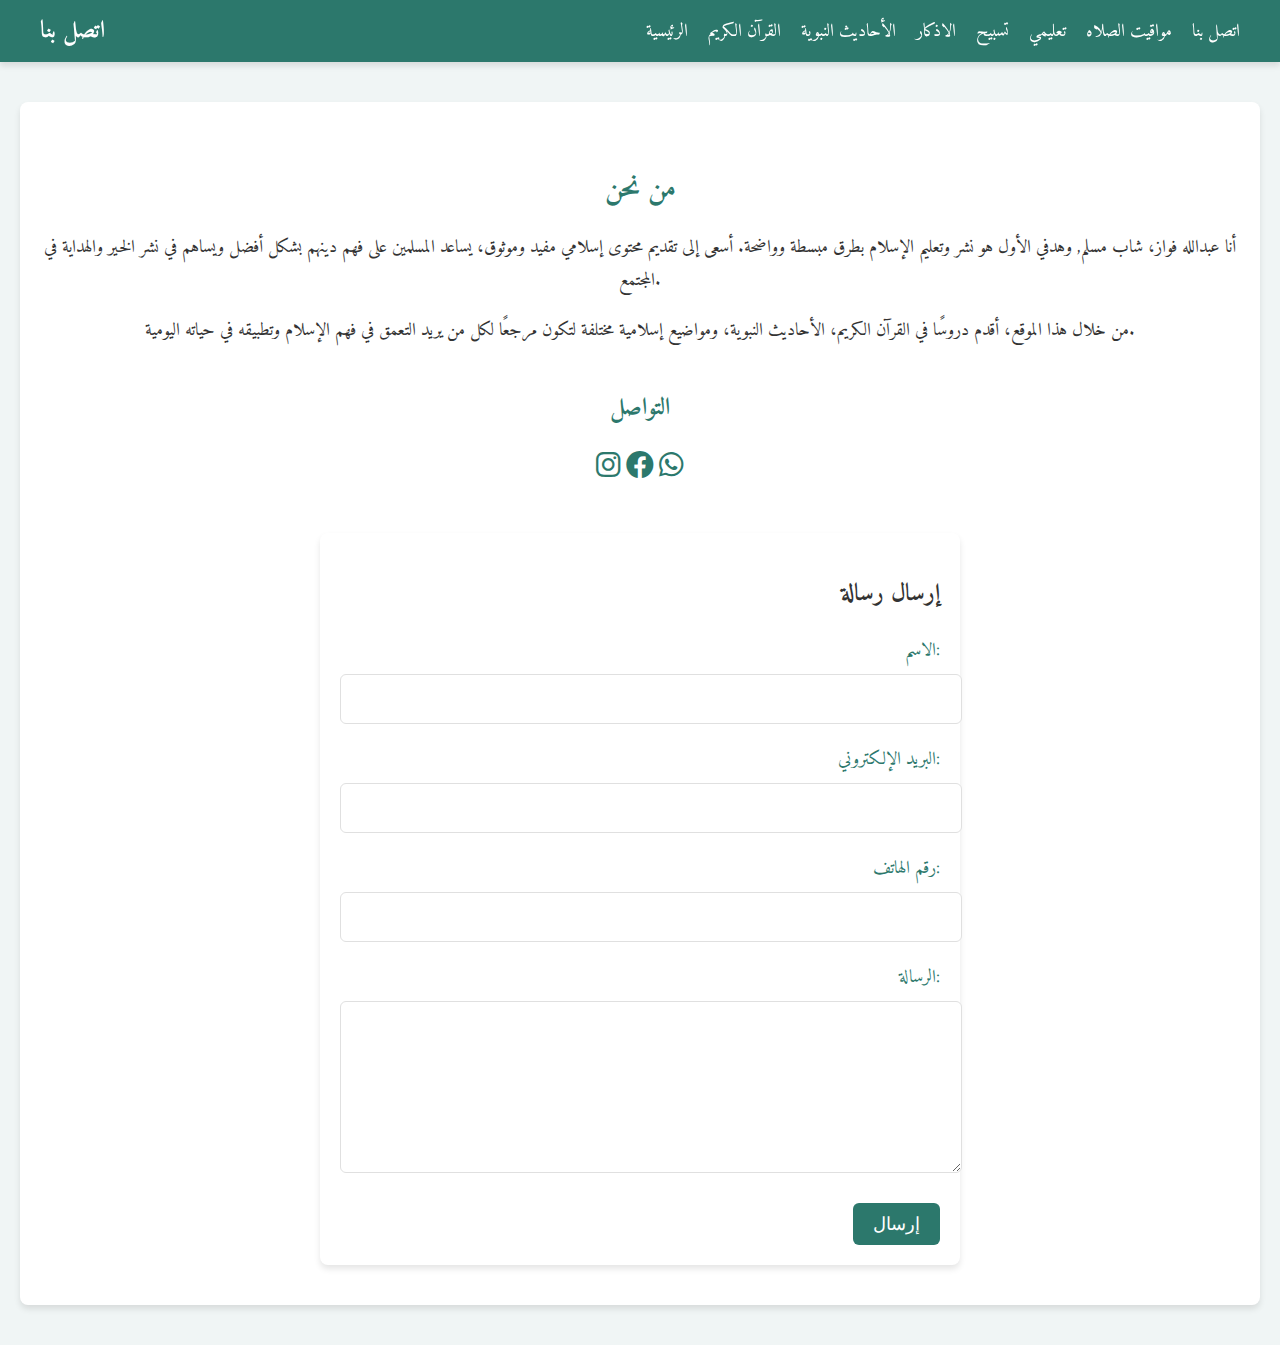
<file: contact.html>
<!DOCTYPE html>
<html lang="ar">
<head>
    <meta charset="UTF-8">
    <meta name="viewport" content="width=device-width, initial-scale=1.0">
    <title>اتصل بنا</title>
    <link rel="stylesheet" href="css/style.css">
    <link rel="stylesheet" href="css/contact.css">
    <link href="https://fonts.googleapis.com/css2?family=Amiri&display=swap" rel="stylesheet">
    <link rel="stylesheet" href="https://cdnjs.cloudflare.com/ajax/libs/font-awesome/6.0.0/css/all.min.css">
</head>
<body>
    <!-- شريط التنقل -->
    <header>
        <div class="navbar">
            <h1>اتصل بنا</h1>
            <nav>
                <ul class="nav-links">
                    <li><a href="index.html">الرئيسية</a></li>
                    <li><a href="quran.html">القرآن الكريم</a></li>
                    <li><a href="hadith.html">الأحاديث النبوية</a></li>
                    <li><a href="azkar.html">الاذكار</a></li>
                    <li><a href="tasbeeh.html">تسبيح</a></li>
                    <li class="dropdown">
                        <a href="#no" id="lessons-link">تعليمي</a>
                        <ul class="dropdown-menu">
                            <li><a href="lessons.html">دروس</a></li>
                            <li><a href="podcast.html">بودكاست</a></li>
                        </ul>
                    </li>
                    <li><a href="prayer-times.html">مواقيت الصلاه</a></li>
                    <li><a href="contact.html">اتصل بنا</a></li>
                </ul>
                <div class="menu-icon" id="menu-icon">
                    <span></span>
                    <span></span>
                    <span></span>
                </div>
            </nav>
        </div>
    </header>

    <main>
        <section class="page-content">
            <!-- قسم من نحن -->
            <div class="about-us">
                <h2>من نحن</h2>
                <p>
                    أنا عبدالله فواز، شاب مسلم, وهدفي الأول هو نشر وتعليم الإسلام بطرق مبسطة وواضحة. 
                    أسعى إلى تقديم محتوى إسلامي مفيد وموثوق، يساعد المسلمين على فهم دينهم بشكل أفضل 
                    ويساهم في نشر الخير والهداية في المجتمع.
                </p>
                <p>
                    من خلال هذا الموقع، أقدم دروسًا في القرآن الكريم، الأحاديث النبوية، ومواضيع إسلامية مختلفة 
                    لتكون مرجعًا لكل من يريد التعمق في فهم الإسلام وتطبيقه في حياته اليومية.
                </p>
            </div>
            <!-- قسم تواصل معنا -->
            <div class="social-links">
                <h3>التواصل</h3>
                <a href="https://www.instagram.com/abdallh_fawaz_7/" target="_blank"><i class="fab fa-instagram"></i></a>
                <a href="https://www.facebook.com/abdallh.fawaz.52056/" target="_blank"><i class="fab fa-facebook"></i></a>
                <a href="https://wa.me/01024582967" target="_blank"><i class="fab fa-whatsapp"></i></a>
            </div>

            <form class="contact-form" action="https://formspree.io/f/mwpleakq" method="POST">
                <h2>إرسال رسالة</h2>
                <label for="name">الاسم:</label>
                <input type="text" id="name" name="name" required>
            
                <label for="email">البريد الإلكتروني:</label>
                <input type="email" id="email" name="email" required>
            
                <label for="phone">رقم الهاتف:</label>
                <input type="tel" id="phone" name="phone" required>
            
                <label for="message">الرسالة:</label>
                <textarea id="message" name="message" rows="5" required></textarea>
            
                <button type="submit">إرسال</button>
            </form>
    <!-- أيقونة العودة إلى الأعلى -->
    <div id="scroll-to-top" class="scroll-to-top">
        <span>&#8593;</span> <!-- رمز السهم للأعلى -->
            </div>
    <script src="js/script.js"></script>
</body>
</html>
</file>
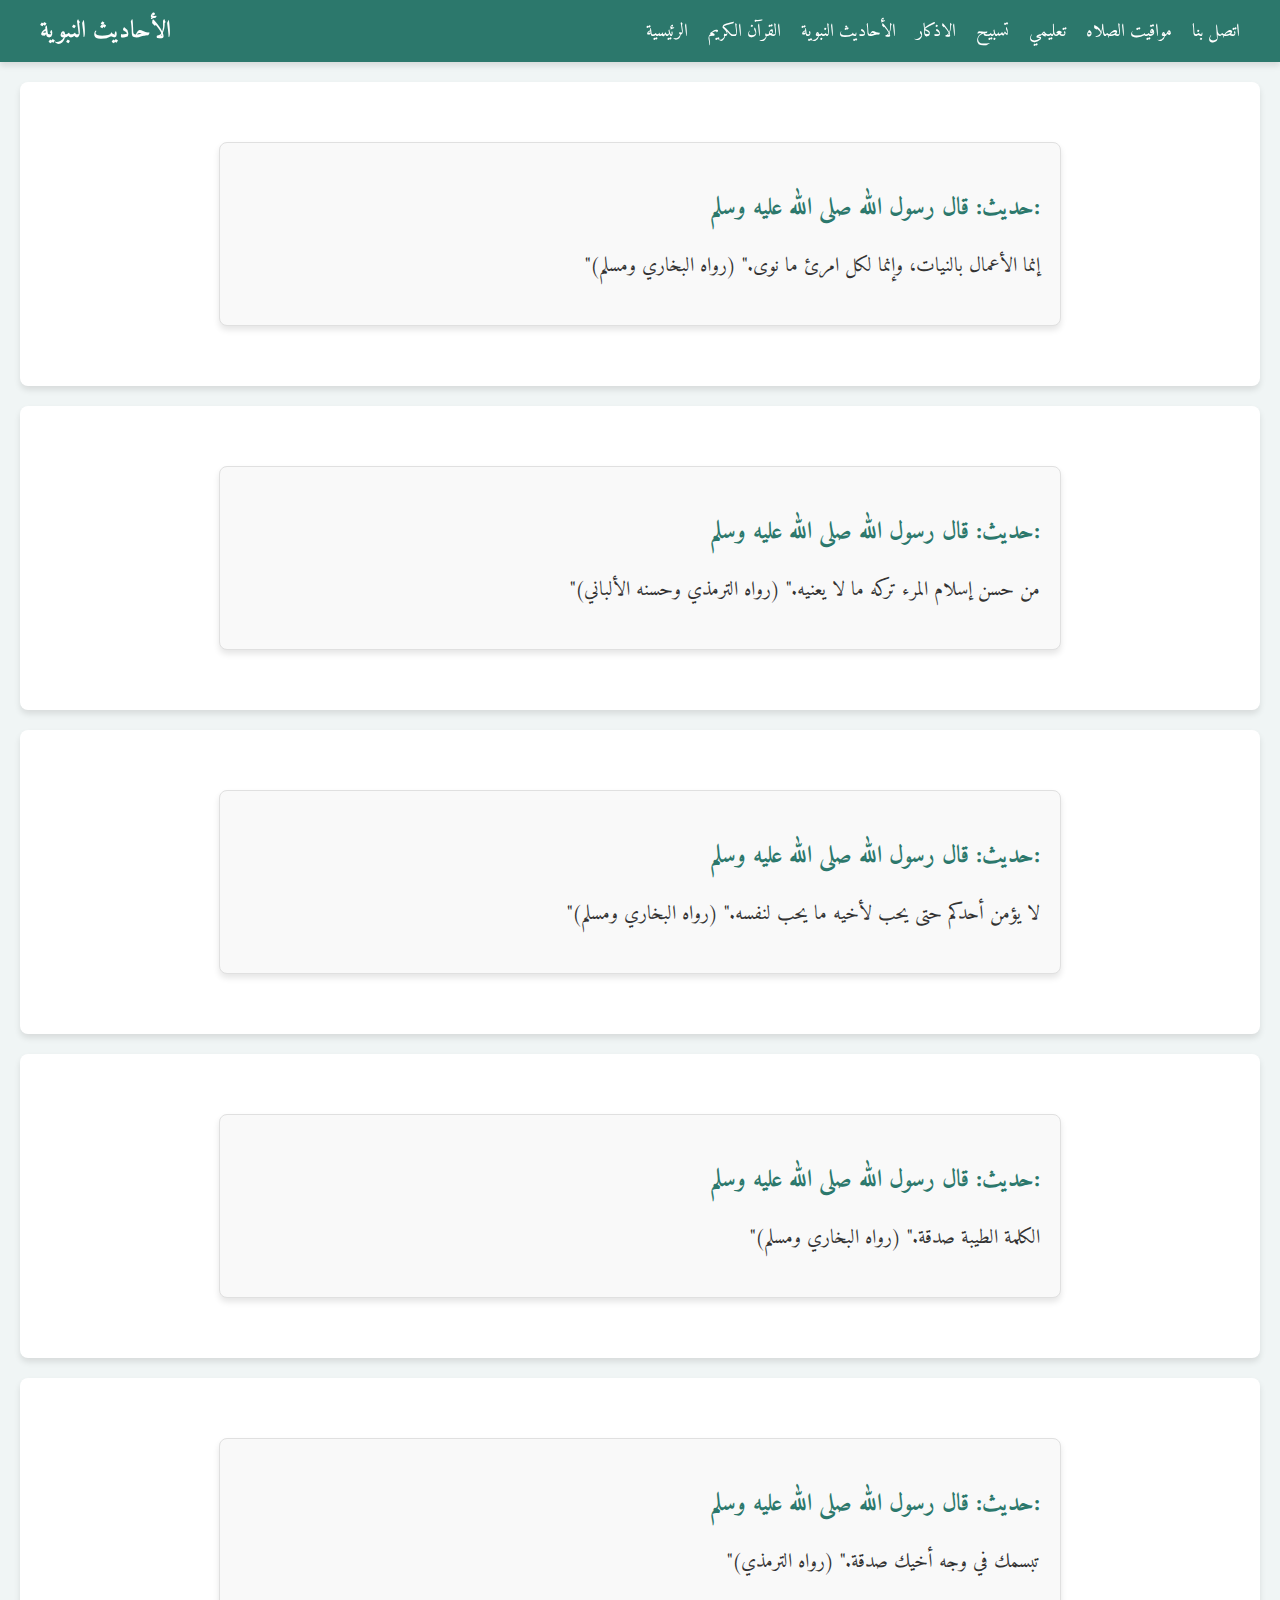
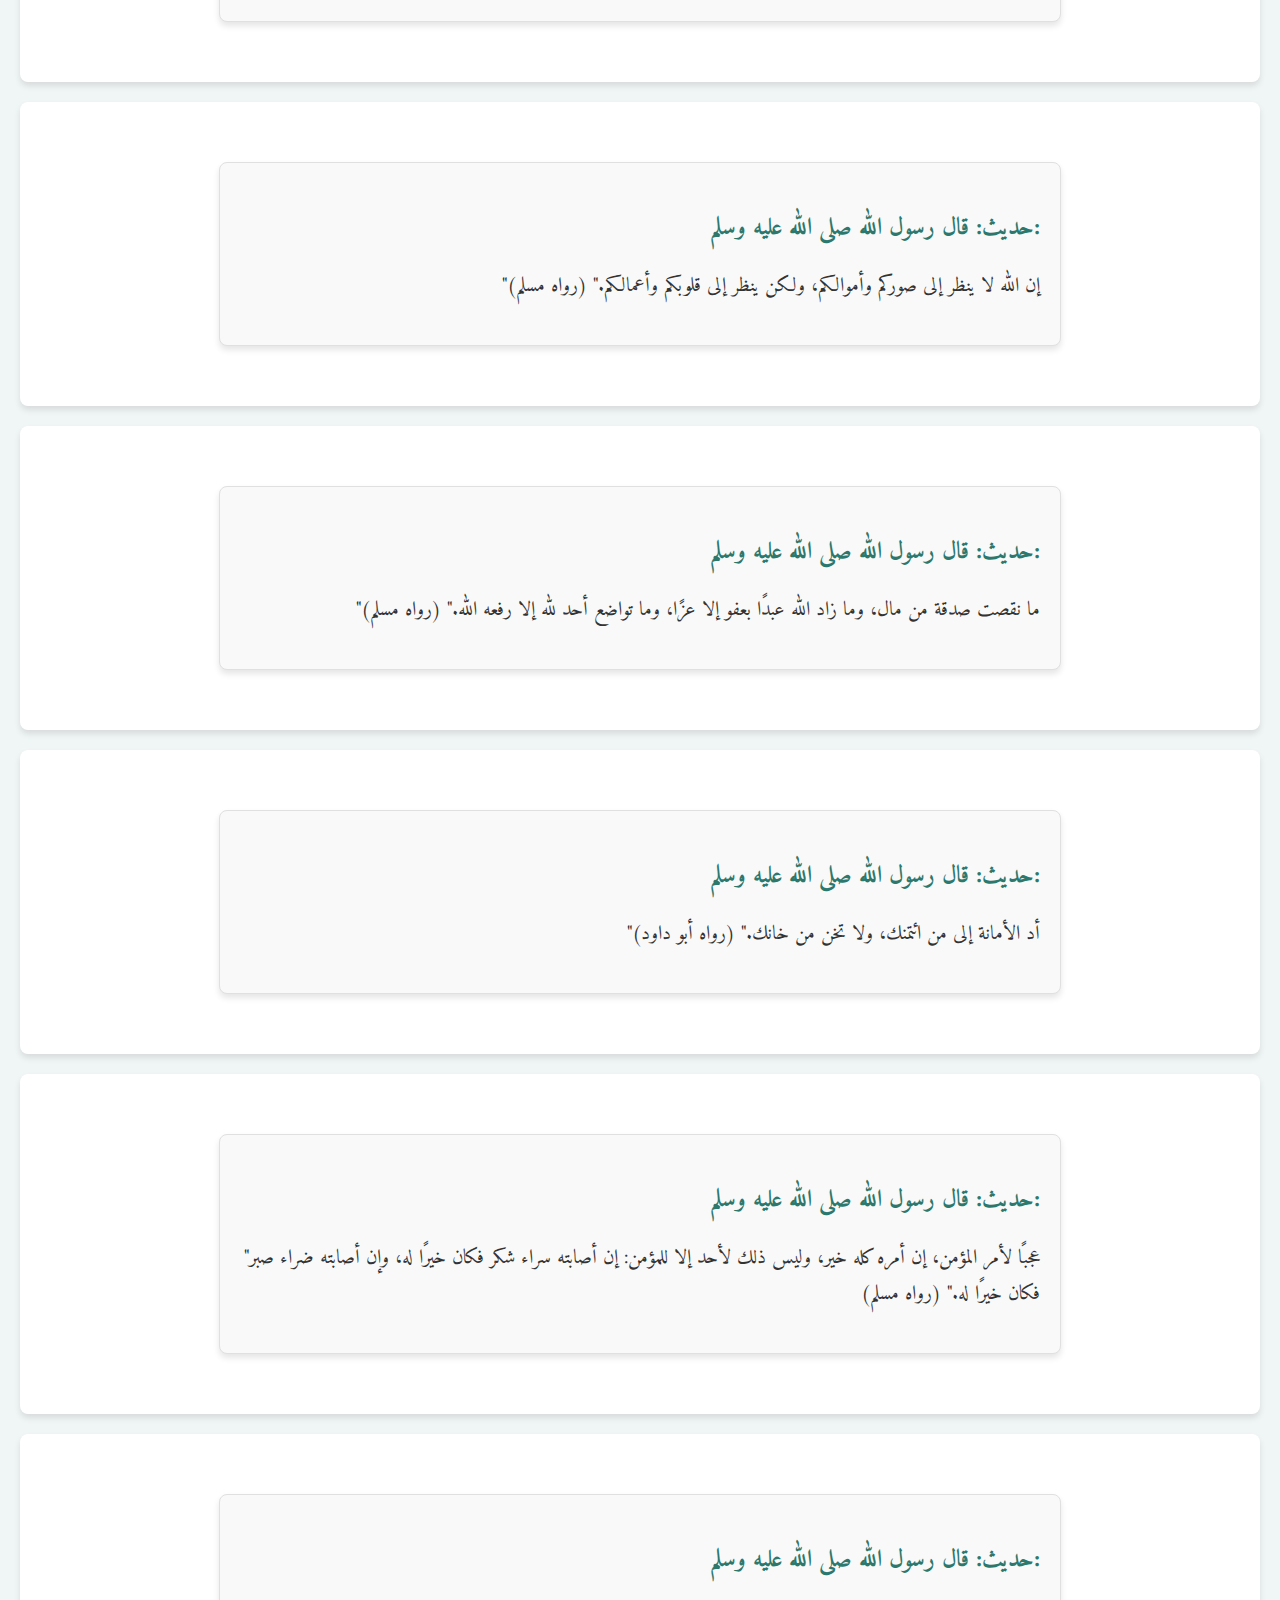
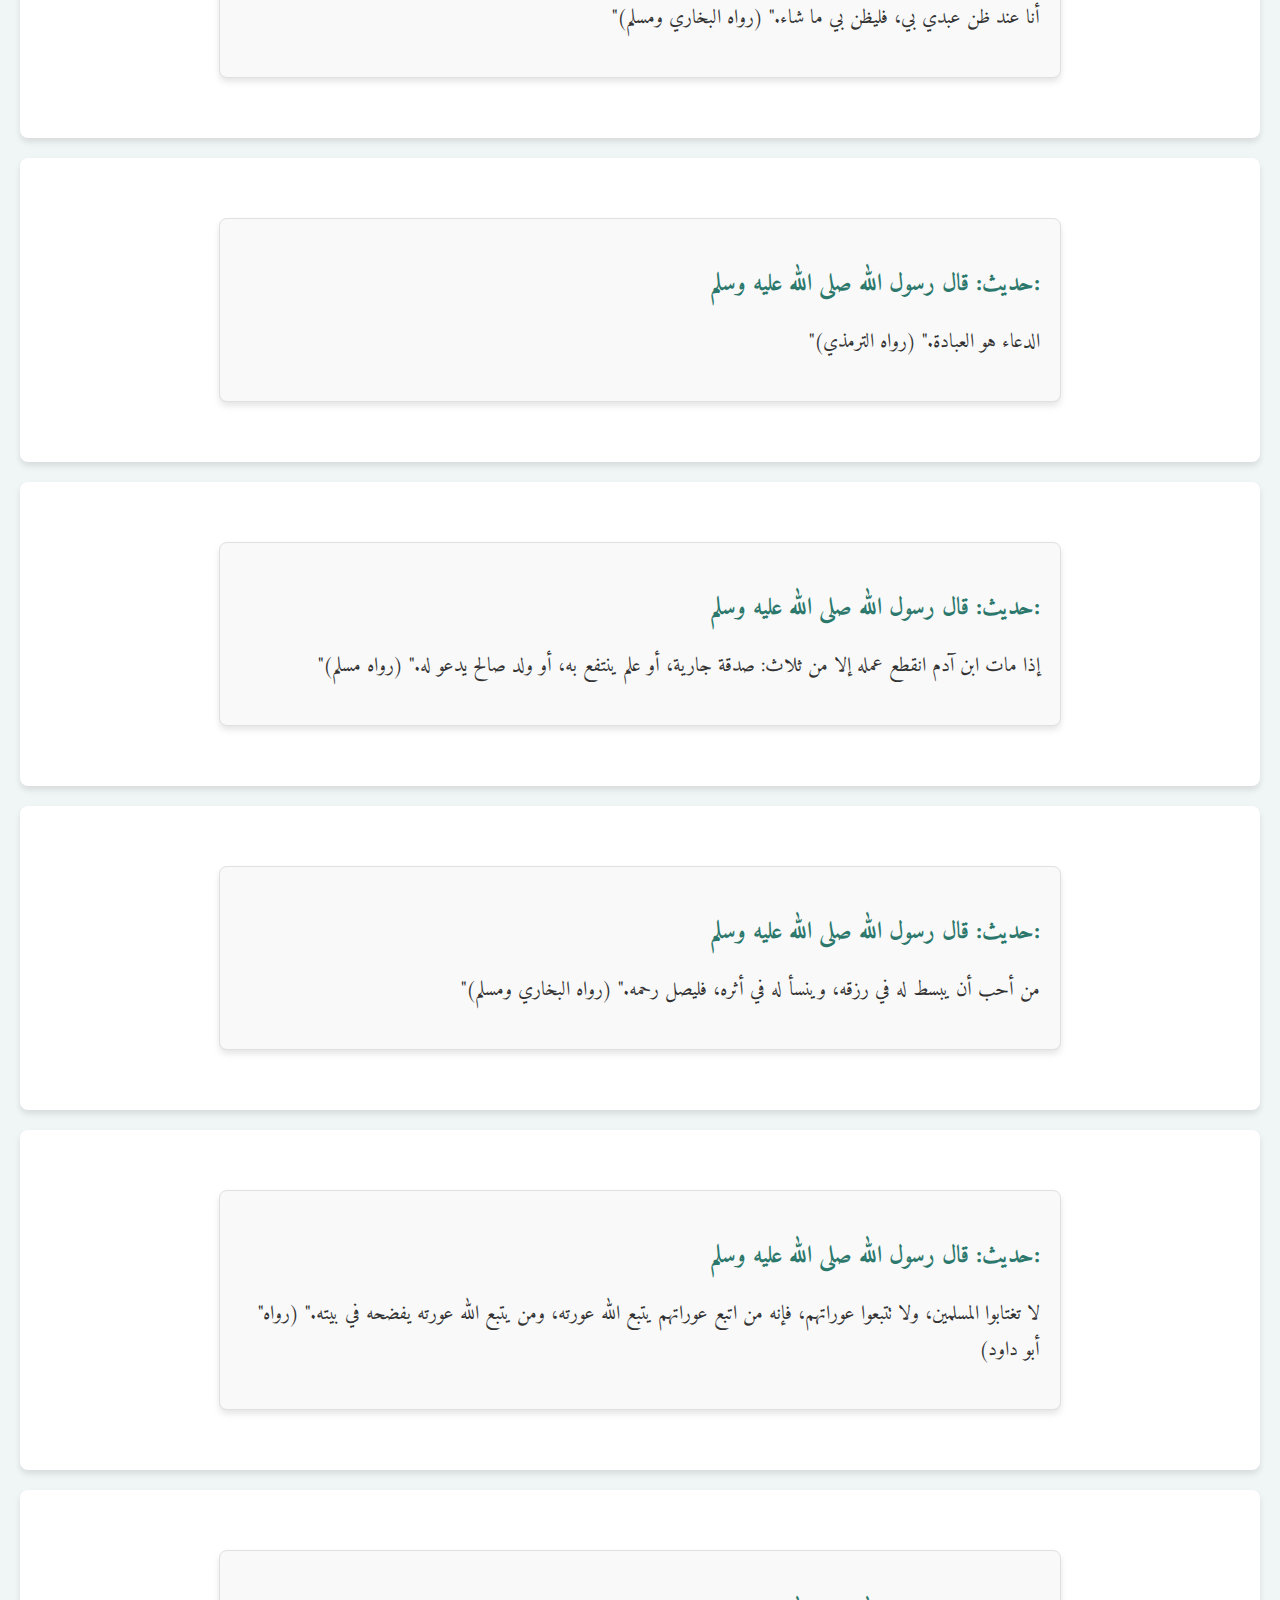
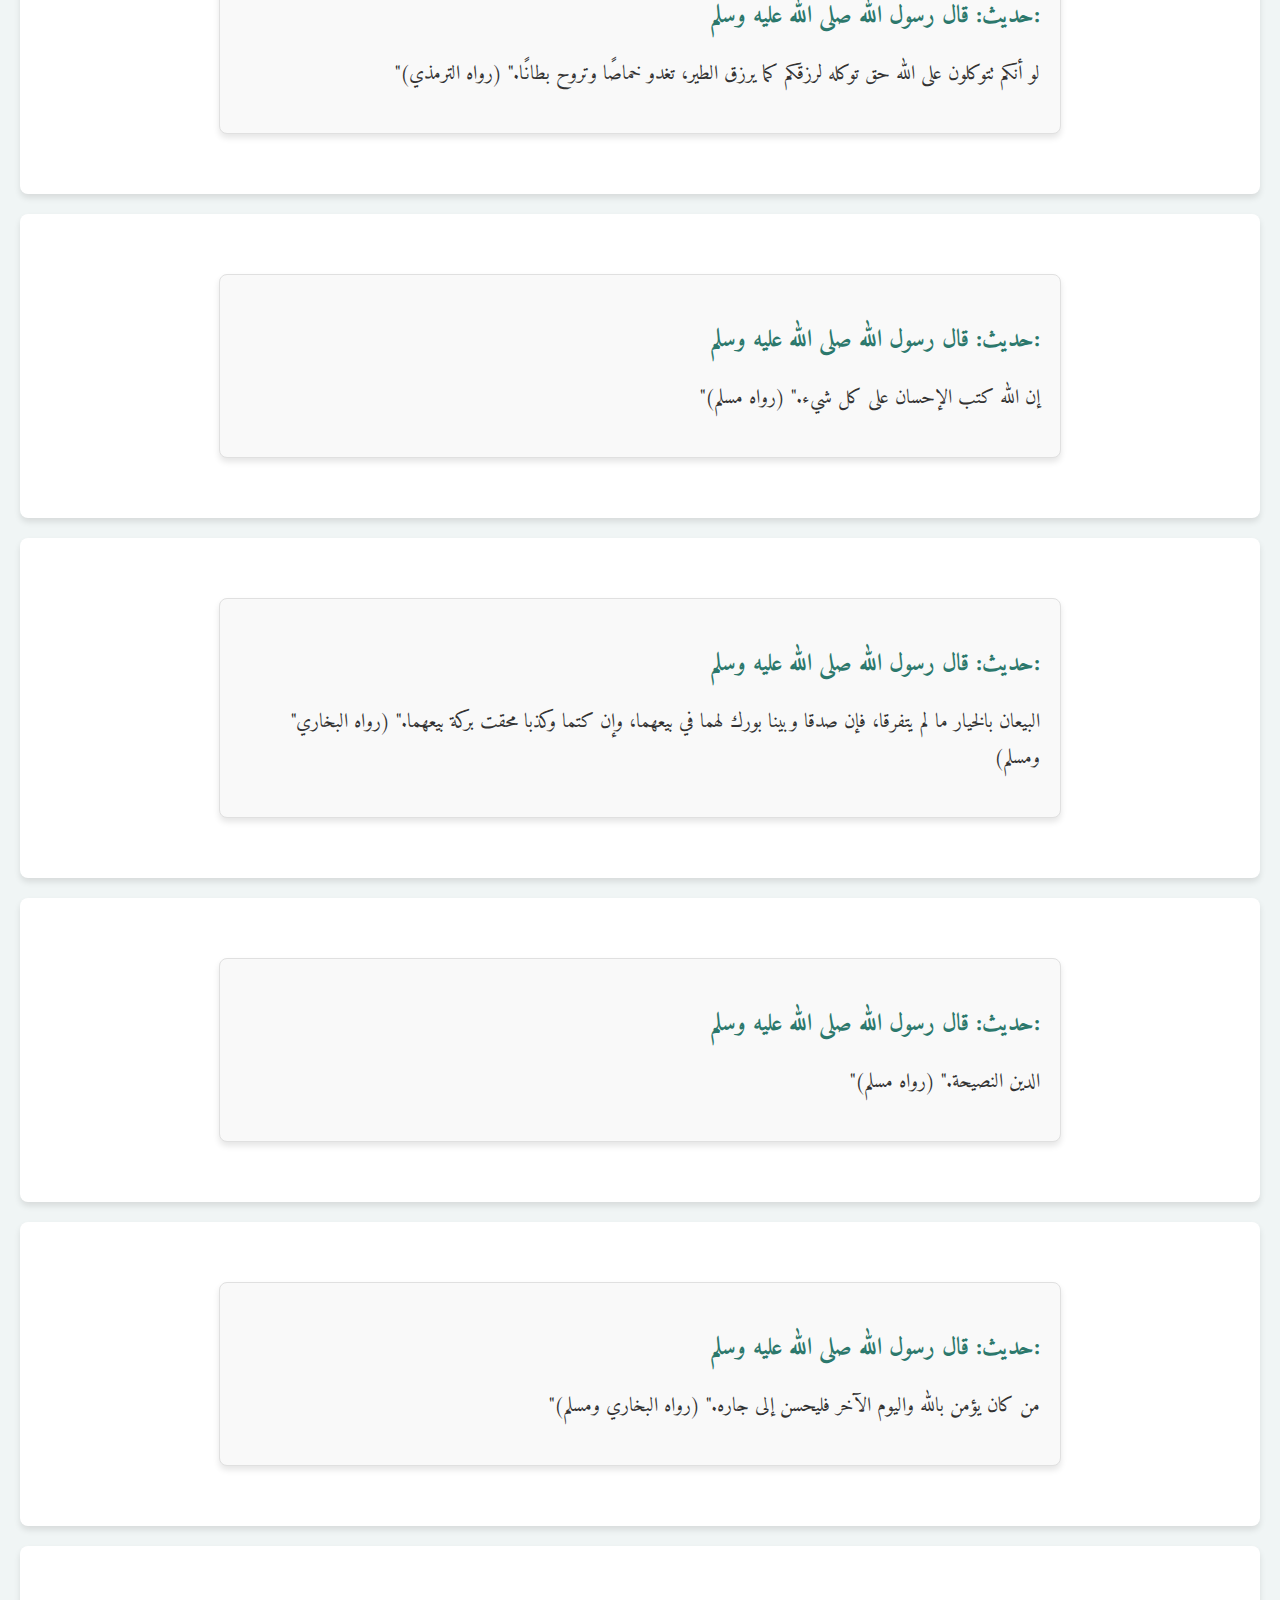
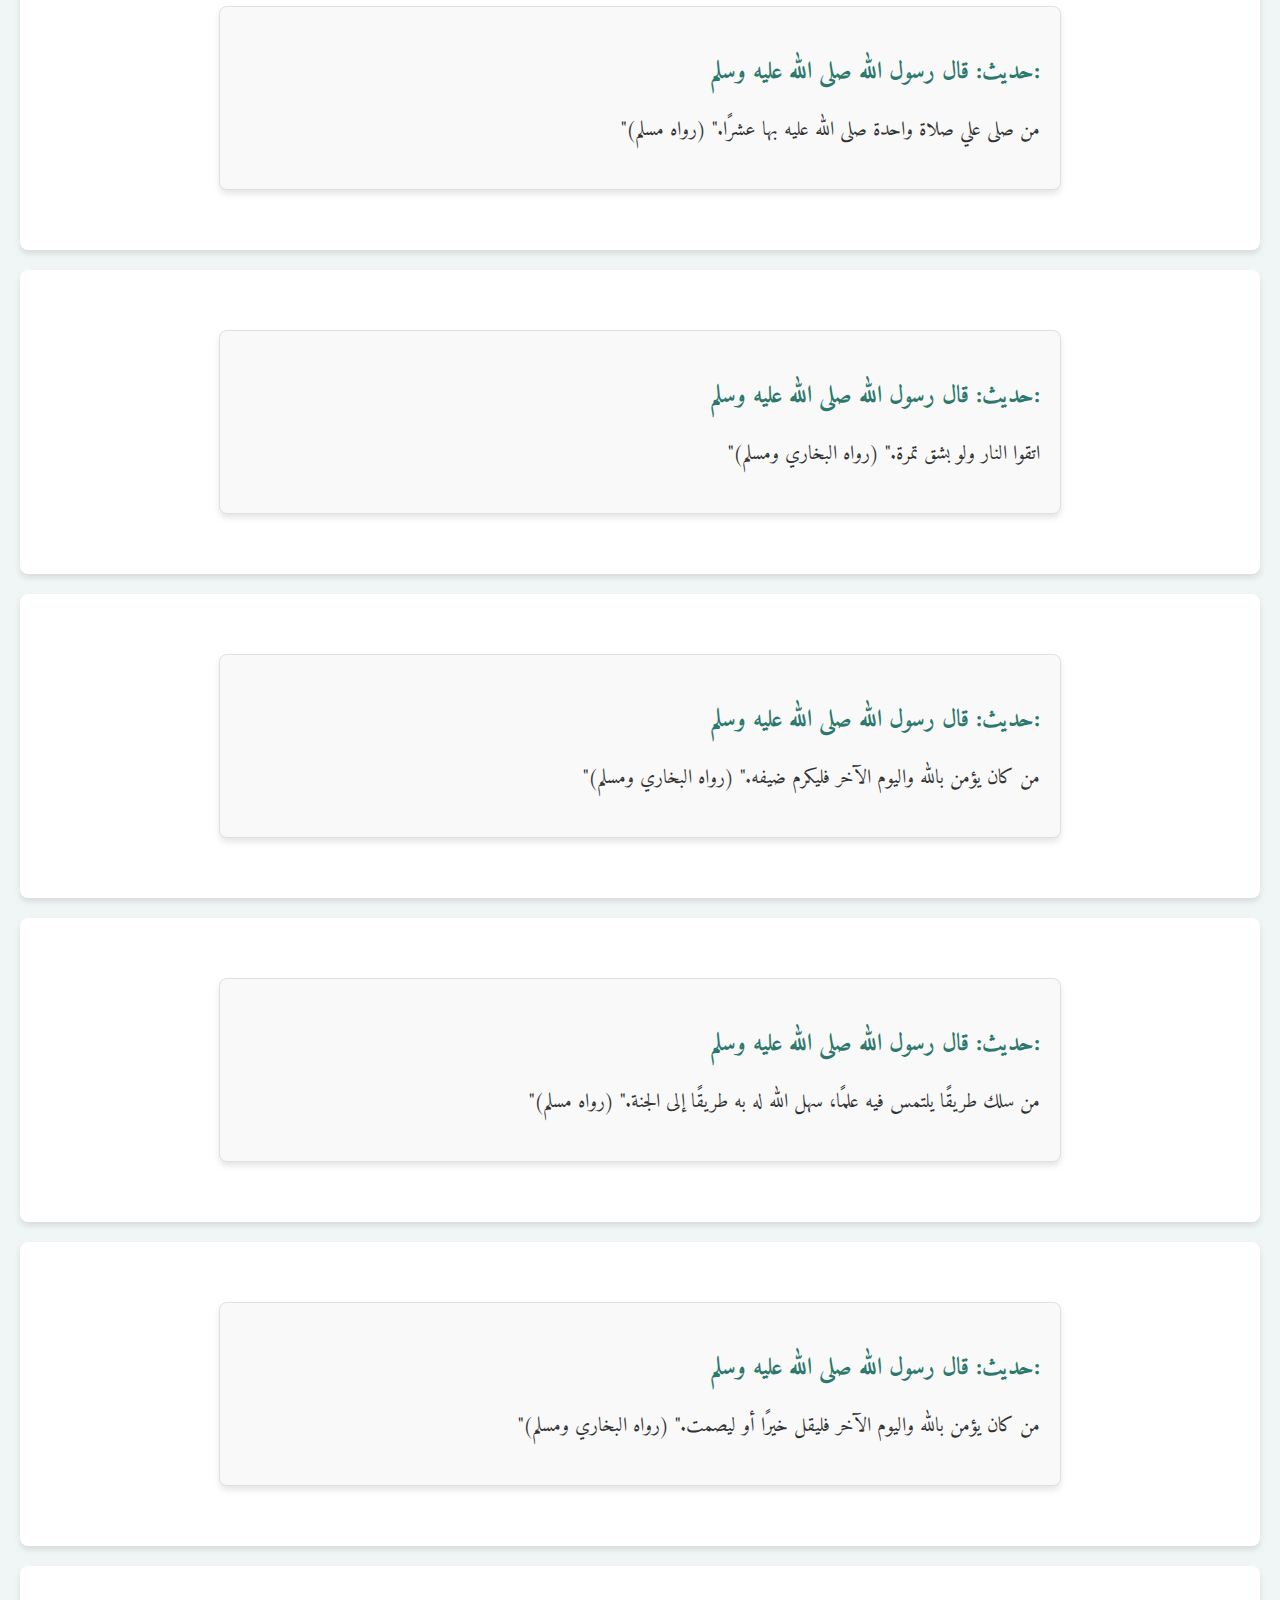
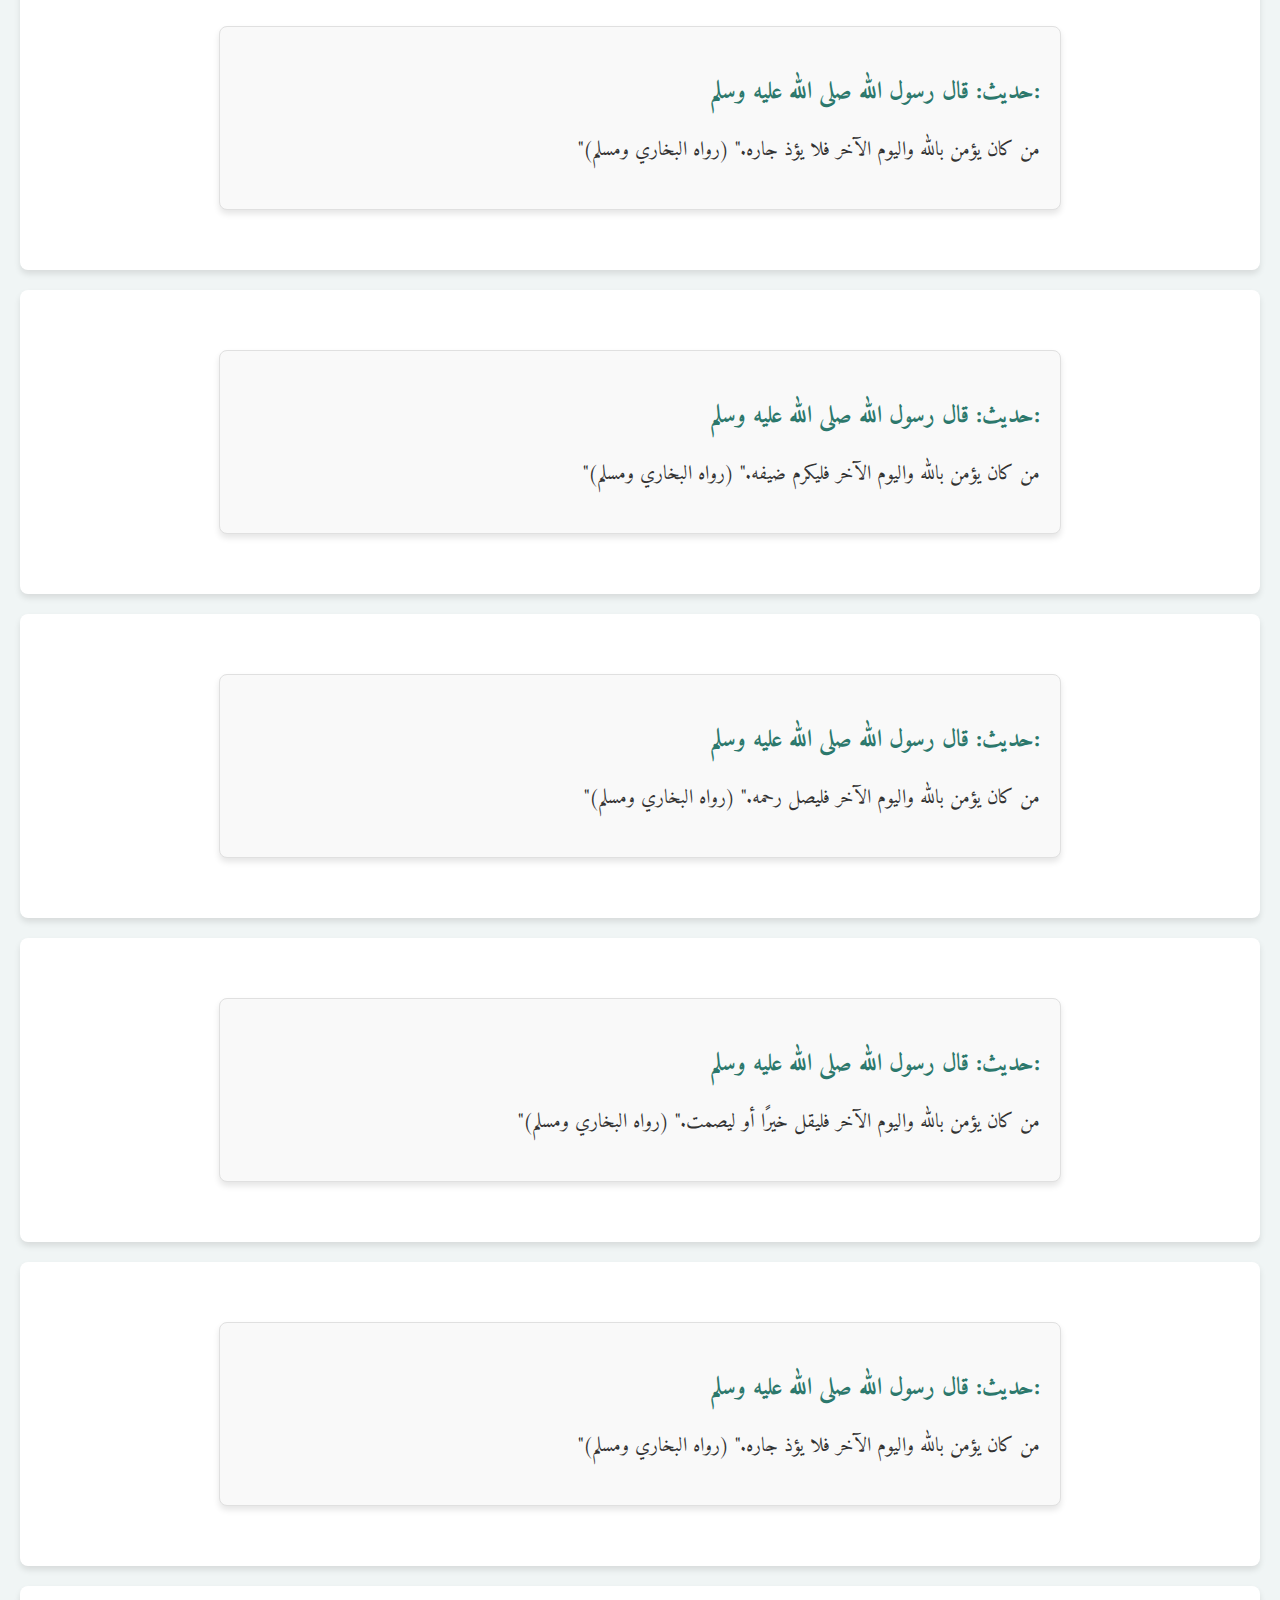
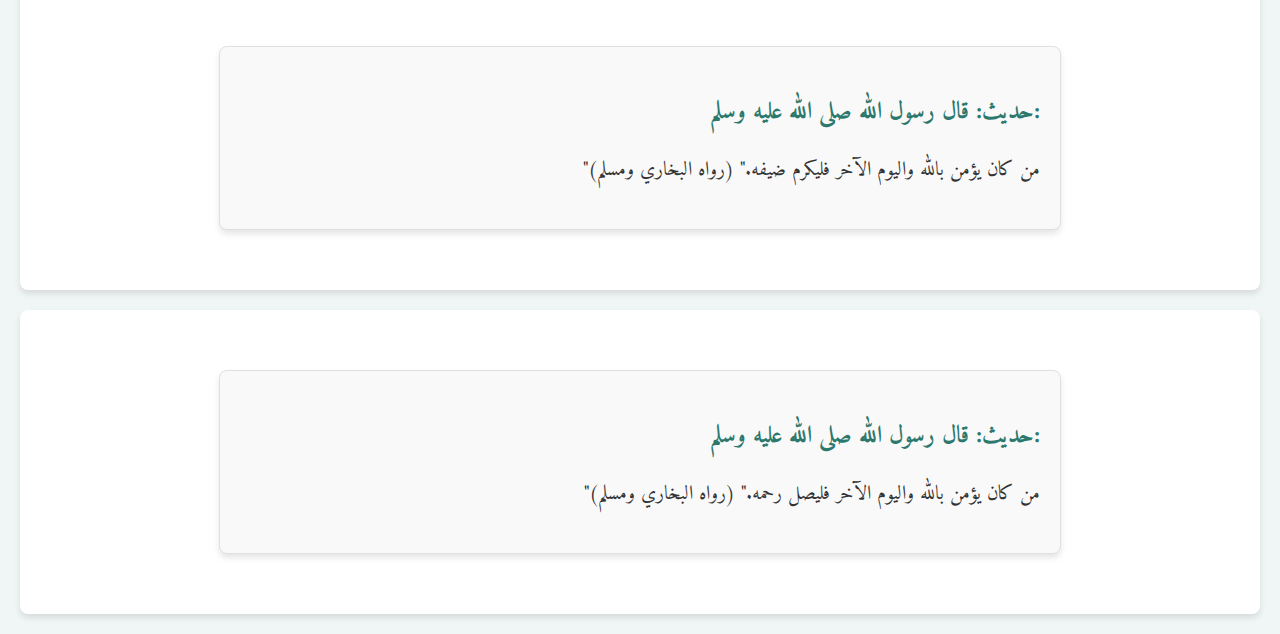
<file: hadith.html>
<!DOCTYPE html>
<html lang="ar">
<head>
    <meta charset="UTF-8">
    <meta name="viewport" content="width=device-width, initial-scale=1.0">
    <title>الأحاديث النبوية</title>
    <link rel="stylesheet" href="css/style.css">
    <link rel="stylesheet" href="css/hadith.css">
    <link href="https://fonts.googleapis.com/css2?family=Amiri&display=swap" rel="stylesheet">
</head>
<body>
    <!-- شريط التنقل -->
    <header>
        <div class="navbar">
            <h1>الأحاديث النبوية</h1>
            <nav>
                <ul class="nav-links">
                    <li><a href="index.html">الرئيسية</a></li>
                    <li><a href="quran.html">القرآن الكريم</a></li>
                    <li><a href="hadith.html">الأحاديث النبوية</a></li>
                    <li><a href="azkar.html">الاذكار</a></li>
                    <li><a href="tasbeeh.html">تسبيح</a></li>
                    <li class="dropdown">
                        <a href="#no" id="lessons-link">تعليمي</a>
                        <ul class="dropdown-menu">
                            <li><a href="lessons.html">دروس</a></li>
                            <li><a href="podcast.html">بودكاست</a></li>
                        </ul>
                    </li>
                    <li><a href="prayer-times.html">مواقيت الصلاه</a></li>
                    <li><a href="contact.html">اتصل بنا</a></li>
                </ul>
                <div class="menu-icon" id="menu-icon">
                    <span></span>
                    <span></span>
                    <span></span>
                </div>
            </nav>
        </div>
    </header>

    <main>
        <section class="page-content">
            <div class="hadith-list">
                <h3>حديث: قال رسول الله صلى الله عليه وسلم:</h3>
                <p>"إنما الأعمال بالنيات، وإنما لكل امرئ ما نوى." (رواه البخاري ومسلم)</p>
            </div>
        </section>
    </main>
    
    <main>
        <section class="page-content">
            <div class="hadith-list">
                <h3>حديث: قال رسول الله صلى الله عليه وسلم:</h3>
                <p>"من حسن إسلام المرء تركه ما لا يعنيه." (رواه الترمذي وحسنه الألباني)</p>
            </div>
        </section>
    </main>
    
    <main>
        <section class="page-content">
            <div class="hadith-list">
                <h3>حديث: قال رسول الله صلى الله عليه وسلم:</h3>
                <p>"لا يؤمن أحدكم حتى يحب لأخيه ما يحب لنفسه." (رواه البخاري ومسلم)</p>
            </div>
        </section>
    </main>
    
    <main>
        <section class="page-content">
            <div class="hadith-list">
                <h3>حديث: قال رسول الله صلى الله عليه وسلم:</h3>
                <p>"الكلمة الطيبة صدقة." (رواه البخاري ومسلم)</p>
            </div>
        </section>
    </main>
    
    <main>
        <section class="page-content">
            <div class="hadith-list">
                <h3>حديث: قال رسول الله صلى الله عليه وسلم:</h3>
                <p>"تبسمك في وجه أخيك صدقة." (رواه الترمذي)</p>
            </div>
        </section>
    </main>
    
    <main>
        <section class="page-content">
            <div class="hadith-list">
                <h3>حديث: قال رسول الله صلى الله عليه وسلم:</h3>
                <p>"إن الله لا ينظر إلى صوركم وأموالكم، ولكن ينظر إلى قلوبكم وأعمالكم." (رواه مسلم)</p>
            </div>
        </section>
    </main>
    
    <main>
        <section class="page-content">
            <div class="hadith-list">
                <h3>حديث: قال رسول الله صلى الله عليه وسلم:</h3>
                <p>"ما نقصت صدقة من مال، وما زاد الله عبدًا بعفو إلا عزًا، وما تواضع أحد لله إلا رفعه الله." (رواه مسلم)</p>
            </div>
        </section>
    </main>
    
    <main>
        <section class="page-content">
            <div class="hadith-list">
                <h3>حديث: قال رسول الله صلى الله عليه وسلم:</h3>
                <p>"أد الأمانة إلى من ائتمنك، ولا تخن من خانك." (رواه أبو داود)</p>
            </div>
        </section>
    </main>
    
    <main>
        <section class="page-content">
            <div class="hadith-list">
                <h3>حديث: قال رسول الله صلى الله عليه وسلم:</h3>
                <p>"عجبًا لأمر المؤمن، إن أمره كله خير، وليس ذلك لأحد إلا للمؤمن: إن أصابته سراء شكر فكان خيرًا له، وإن أصابته ضراء صبر فكان خيرًا له." (رواه مسلم)</p>
            </div>
        </section>
    </main>
    
    <main>
        <section class="page-content">
            <div class="hadith-list">
                <h3>حديث: قال رسول الله صلى الله عليه وسلم:</h3>
                <p>"أنا عند ظن عبدي بي، فليظن بي ما شاء." (رواه البخاري ومسلم)</p>
            </div>
        </section>
    </main>
    
    <main>
        <section class="page-content">
            <div class="hadith-list">
                <h3>حديث: قال رسول الله صلى الله عليه وسلم:</h3>
                <p>"الدعاء هو العبادة." (رواه الترمذي)</p>
            </div>
        </section>
    </main>
    
    <main>
        <section class="page-content">
            <div class="hadith-list">
                <h3>حديث: قال رسول الله صلى الله عليه وسلم:</h3>
                <p>"إذا مات ابن آدم انقطع عمله إلا من ثلاث: صدقة جارية، أو علم ينتفع به، أو ولد صالح يدعو له." (رواه مسلم)</p>
            </div>
        </section>
    </main>
    
    <main>
        <section class="page-content">
            <div class="hadith-list">
                <h3>حديث: قال رسول الله صلى الله عليه وسلم:</h3>
                <p>"من أحب أن يبسط له في رزقه، وينسأ له في أثره، فليصل رحمه." (رواه البخاري ومسلم)</p>
            </div>
        </section>
    </main>
    
    <main>
        <section class="page-content">
            <div class="hadith-list">
                <h3>حديث: قال رسول الله صلى الله عليه وسلم:</h3>
                <p>"لا تغتابوا المسلمين، ولا تتبعوا عوراتهم، فإنه من اتبع عوراتهم يتبع الله عورته، ومن يتبع الله عورته يفضحه في بيته." (رواه أبو داود)</p>
            </div>
        </section>
    </main>
    
    <main>
        <section class="page-content">
            <div class="hadith-list">
                <h3>حديث: قال رسول الله صلى الله عليه وسلم:</h3>
                <p>"لو أنكم تتوكلون على الله حق توكله لرزقكم كما يرزق الطير، تغدو خماصًا وتروح بطانًا." (رواه الترمذي)</p>
            </div>
        </section>
    </main>
    
    <main>
        <section class="page-content">
            <div class="hadith-list">
                <h3>حديث: قال رسول الله صلى الله عليه وسلم:</h3>
                <p>"إن الله كتب الإحسان على كل شيء." (رواه مسلم)</p>
            </div>
        </section>
    </main>
    
    <main>
        <section class="page-content">
            <div class="hadith-list">
                <h3>حديث: قال رسول الله صلى الله عليه وسلم:</h3>
                <p>"البيعان بالخيار ما لم يتفرقا، فإن صدقا وبينا بورك لهما في بيعهما، وإن كتما وكذبا محقت بركة بيعهما." (رواه البخاري ومسلم)</p>
            </div>
        </section>
    </main>
    
    <main>
        <section class="page-content">
            <div class="hadith-list">
                <h3>حديث: قال رسول الله صلى الله عليه وسلم:</h3>
                <p>"الدين النصيحة." (رواه مسلم)</p>
            </div>
        </section>
    </main>
    
    <main>
        <section class="page-content">
            <div class="hadith-list">
                <h3>حديث: قال رسول الله صلى الله عليه وسلم:</h3>
                <p>"من كان يؤمن بالله واليوم الآخر فليحسن إلى جاره." (رواه البخاري ومسلم)</p>
            </div>
        </section>
    </main>
    
    <main>
        <section class="page-content">
            <div class="hadith-list">
                <h3>حديث: قال رسول الله صلى الله عليه وسلم:</h3>
                <p>"من صلى علي صلاة واحدة صلى الله عليه بها عشرًا." (رواه مسلم)</p>
            </div>
        </section>
    </main>
    
    <main>
        <section class="page-content">
            <div class="hadith-list">
                <h3>حديث: قال رسول الله صلى الله عليه وسلم:</h3>
                <p>"اتقوا النار ولو بشق تمرة." (رواه البخاري ومسلم)</p>
            </div>
        </section>
    </main>
    
    <main>
        <section class="page-content">
            <div class="hadith-list">
                <h3>حديث: قال رسول الله صلى الله عليه وسلم:</h3>
                <p>"من كان يؤمن بالله واليوم الآخر فليكرم ضيفه." (رواه البخاري ومسلم)</p>
            </div>
        </section>
    </main>
    
    <main>
        <section class="page-content">
            <div class="hadith-list">
                <h3>حديث: قال رسول الله صلى الله عليه وسلم:</h3>
                <p>"من سلك طريقًا يلتمس فيه علمًا، سهل الله له به طريقًا إلى الجنة." (رواه مسلم)</p>
            </div>
        </section>
    </main>
    
    <main>
        <section class="page-content">
            <div class="hadith-list">
                <h3>حديث: قال رسول الله صلى الله عليه وسلم:</h3>
                <p>"من كان يؤمن بالله واليوم الآخر فليقل خيرًا أو ليصمت." (رواه البخاري ومسلم)</p>
            </div>
        </section>
    </main>
    
    <main>
        <section class="page-content">
            <div class="hadith-list">
                <h3>حديث: قال رسول الله صلى الله عليه وسلم:</h3>
                <p>"من كان يؤمن بالله واليوم الآخر فلا يؤذ جاره." (رواه البخاري ومسلم)</p>
            </div>
        </section>
    </main>
    
    <main>
        <section class="page-content">
            <div class="hadith-list">
                <h3>حديث: قال رسول الله صلى الله عليه وسلم:</h3>
                <p>"من كان يؤمن بالله واليوم الآخر فليكرم ضيفه." (رواه البخاري ومسلم)</p>
            </div>
        </section>
    </main>
    
    <main>
        <section class="page-content">
            <div class="hadith-list">
                <h3>حديث: قال رسول الله صلى الله عليه وسلم:</h3>
                <p>"من كان يؤمن بالله واليوم الآخر فليصل رحمه." (رواه البخاري ومسلم)</p>
            </div>
        </section>
    </main>
    
    <main>
        <section class="page-content">
            <div class="hadith-list">
                <h3>حديث: قال رسول الله صلى الله عليه وسلم:</h3>
                <p>"من كان يؤمن بالله واليوم الآخر فليقل خيرًا أو ليصمت." (رواه البخاري ومسلم)</p>
            </div>
        </section>
    </main>
    
    <main>
        <section class="page-content">
            <div class="hadith-list">
                <h3>حديث: قال رسول الله صلى الله عليه وسلم:</h3>
                <p>"من كان يؤمن بالله واليوم الآخر فلا يؤذ جاره." (رواه البخاري ومسلم)</p>
            </div>
        </section>
    </main>
    
    <main>
        <section class="page-content">
            <div class="hadith-list">
                <h3>حديث: قال رسول الله صلى الله عليه وسلم:</h3>
                <p>"من كان يؤمن بالله واليوم الآخر فليكرم ضيفه." (رواه البخاري ومسلم)</p>
            </div>
        </section>
    </main>
    
    <main>
        <section class="page-content">
            <div class="hadith-list">
                <h3>حديث: قال رسول الله صلى الله عليه وسلم:</h3>
                <p>"من كان يؤمن بالله واليوم الآخر فليصل رحمه." (رواه البخاري ومسلم)</p>
            </div>
        </section>
    </main>
    <!-- أيقونة العودة إلى الأعلى -->
    <div id="scroll-to-top" class="scroll-to-top">
        <span>&#8593;</span> <!-- رمز السهم للأعلى -->
            </div>
    <script src="js/script.js"></script>
    <script src="js/script.js"></script>
</body>
</html>
</file>
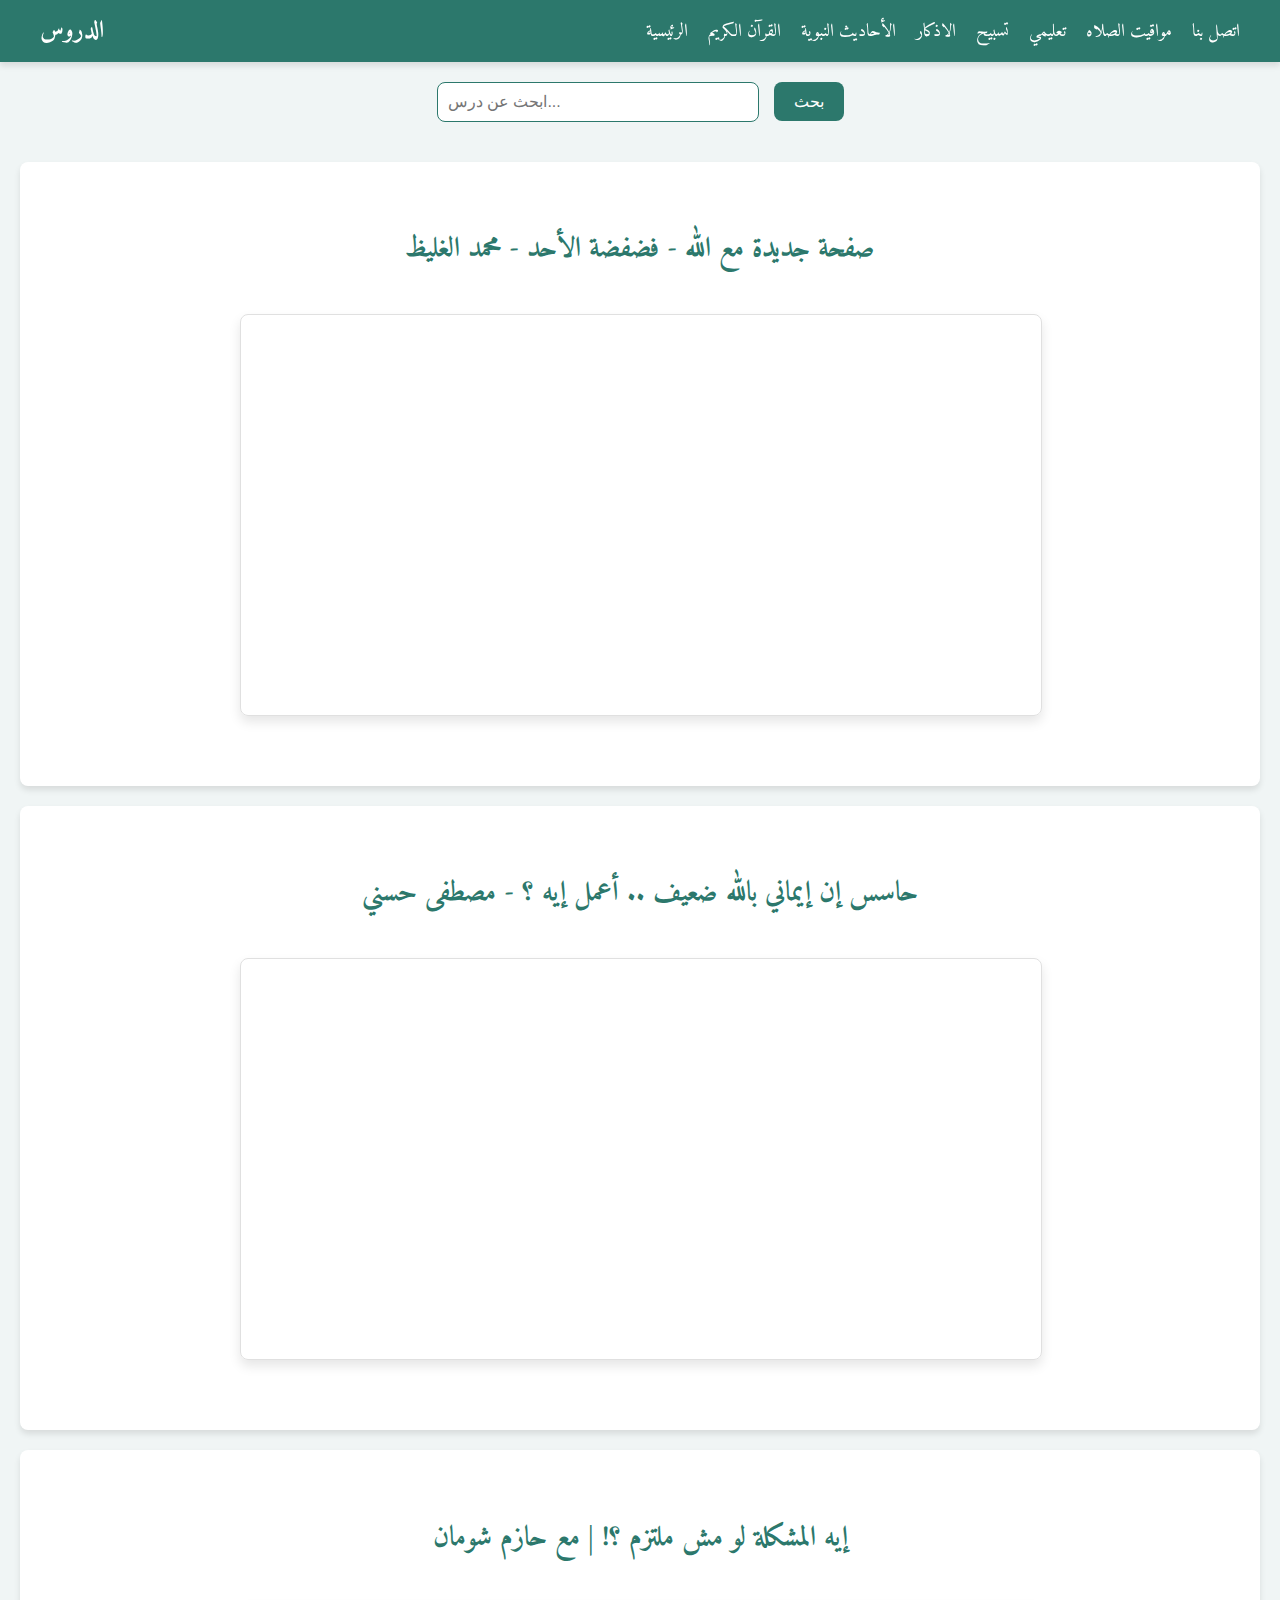
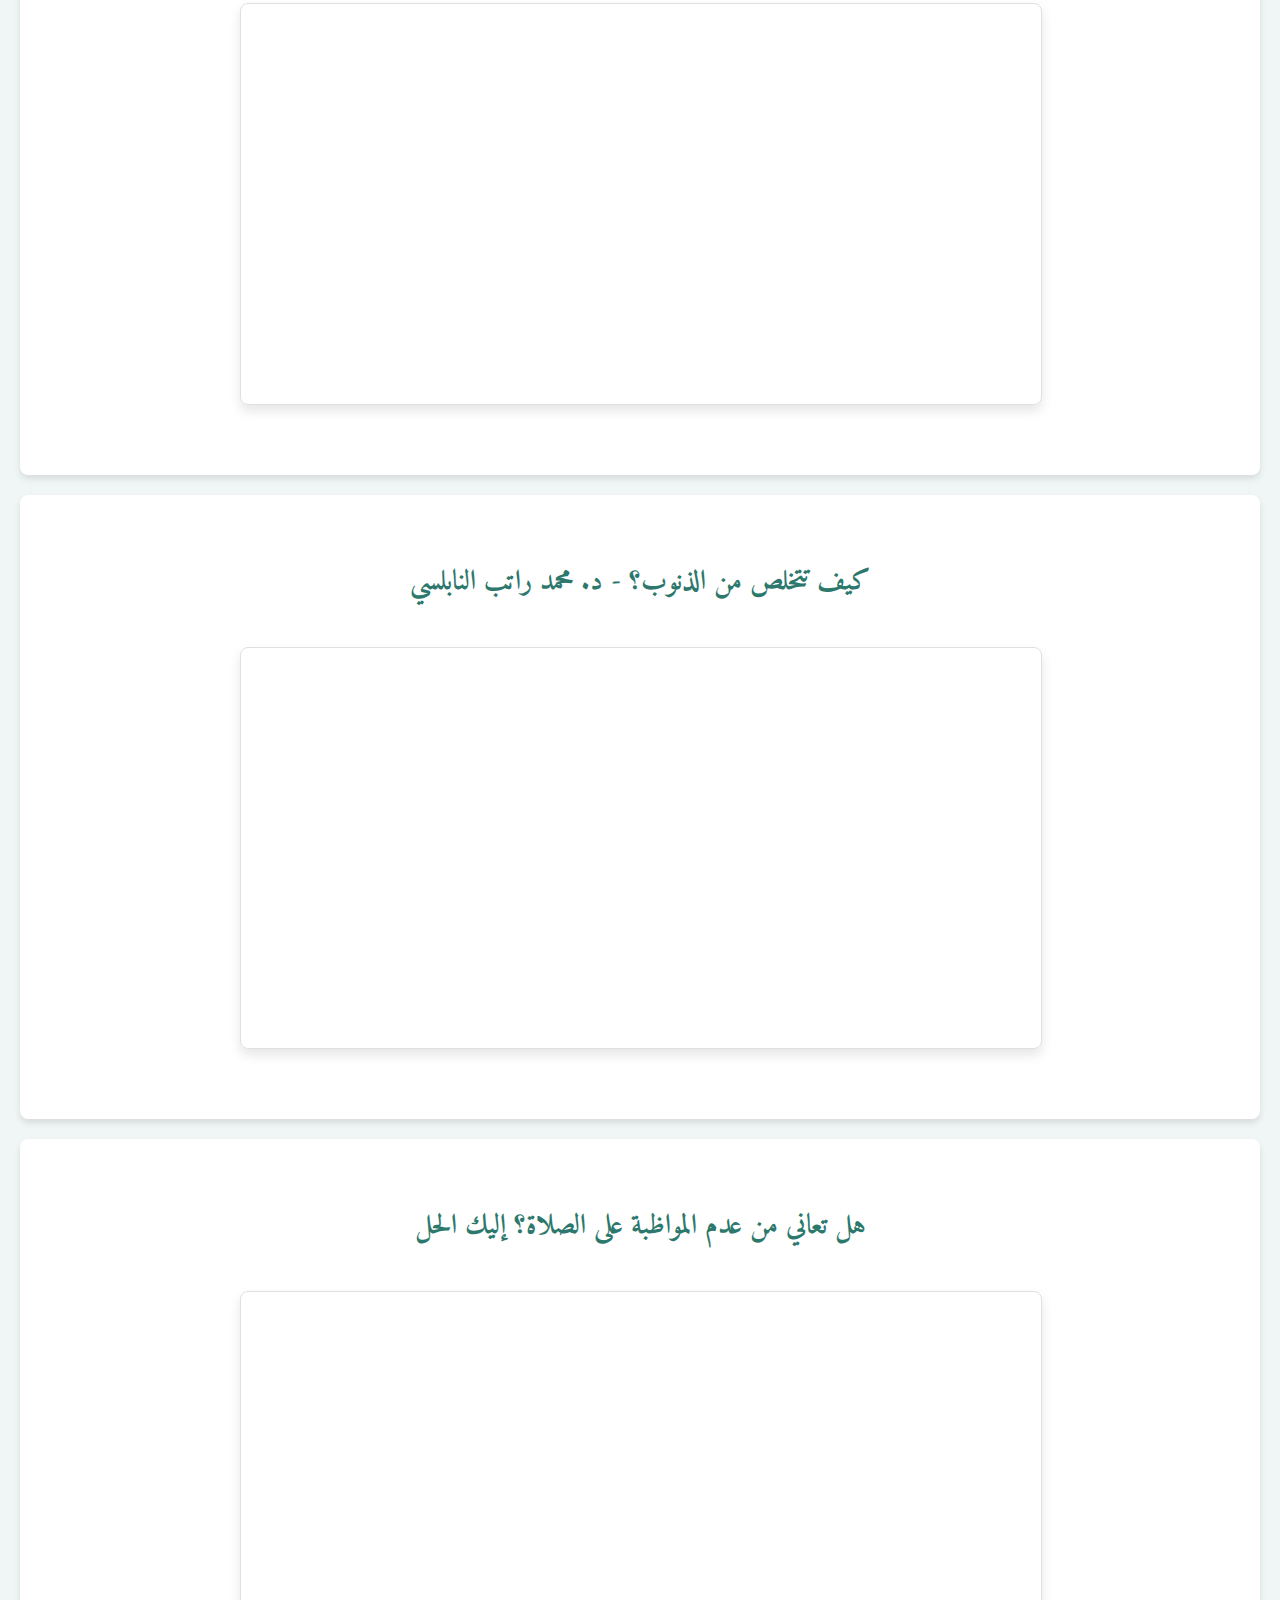
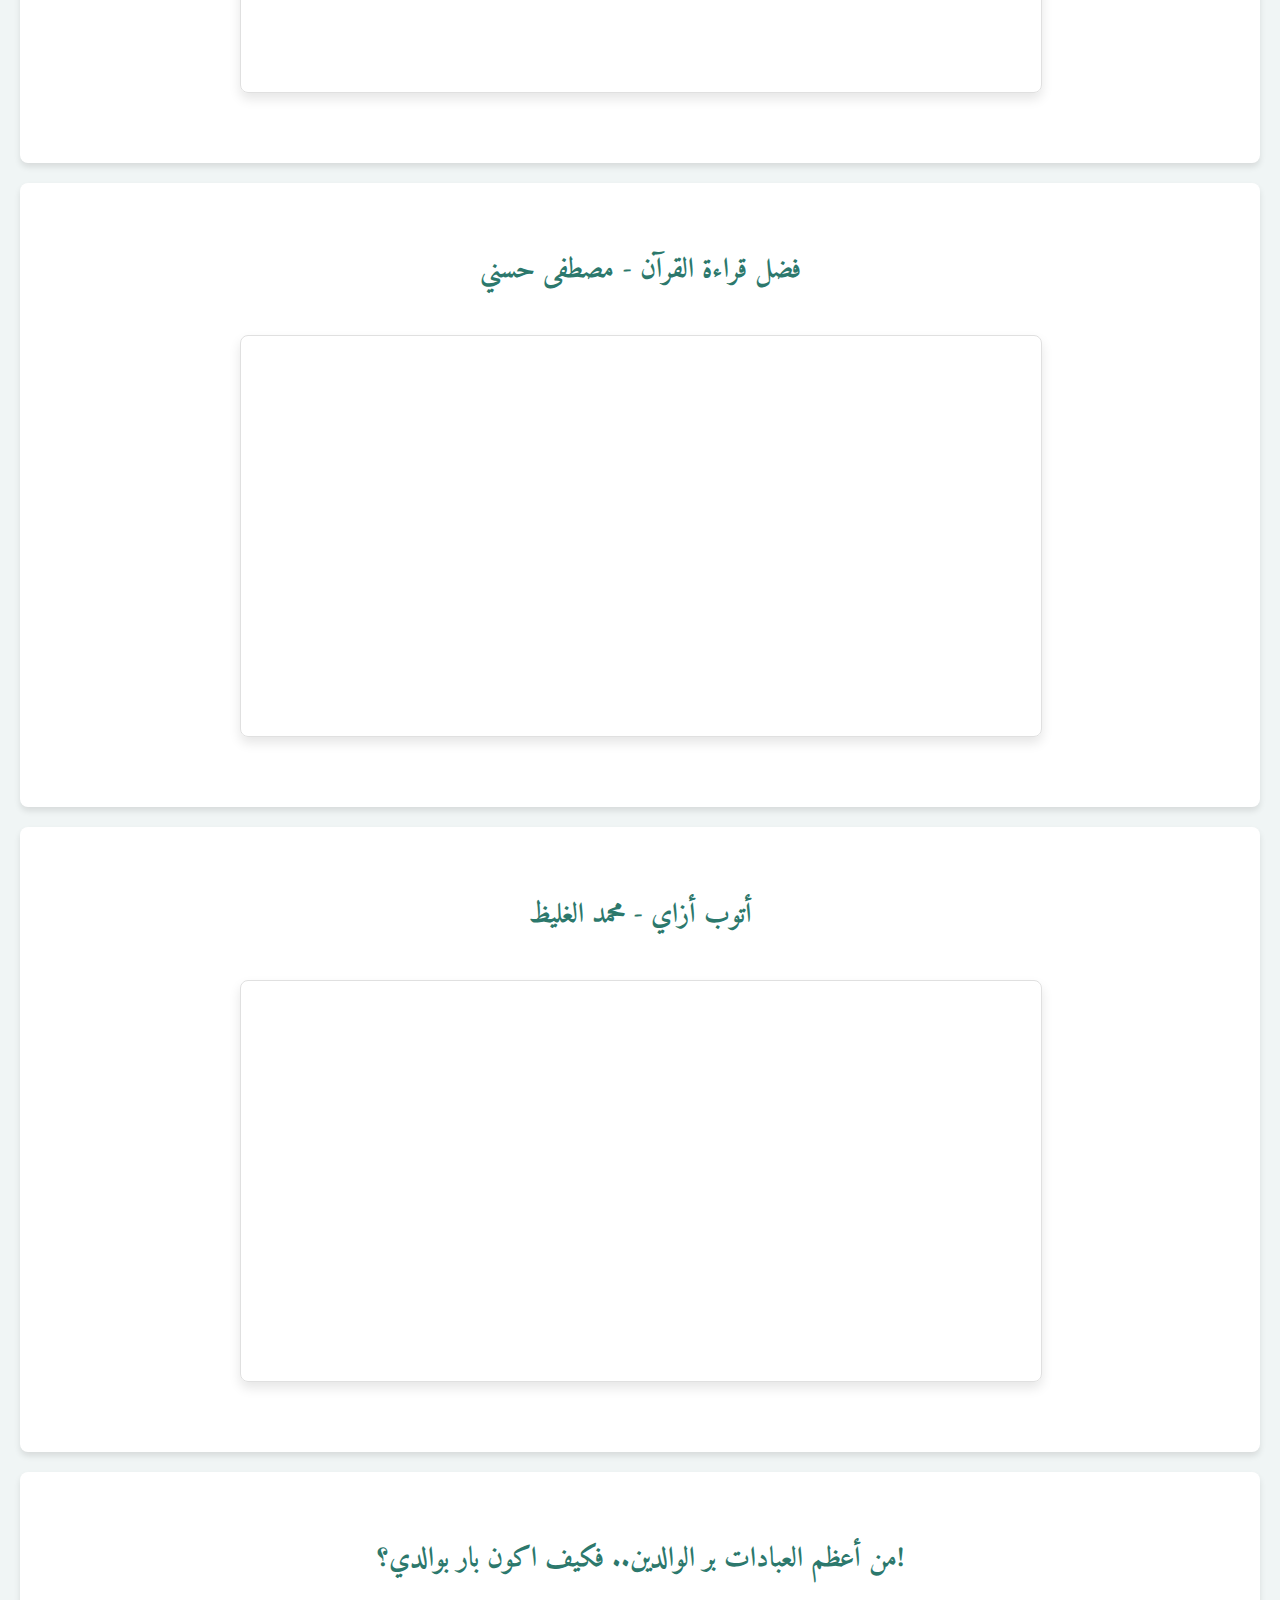
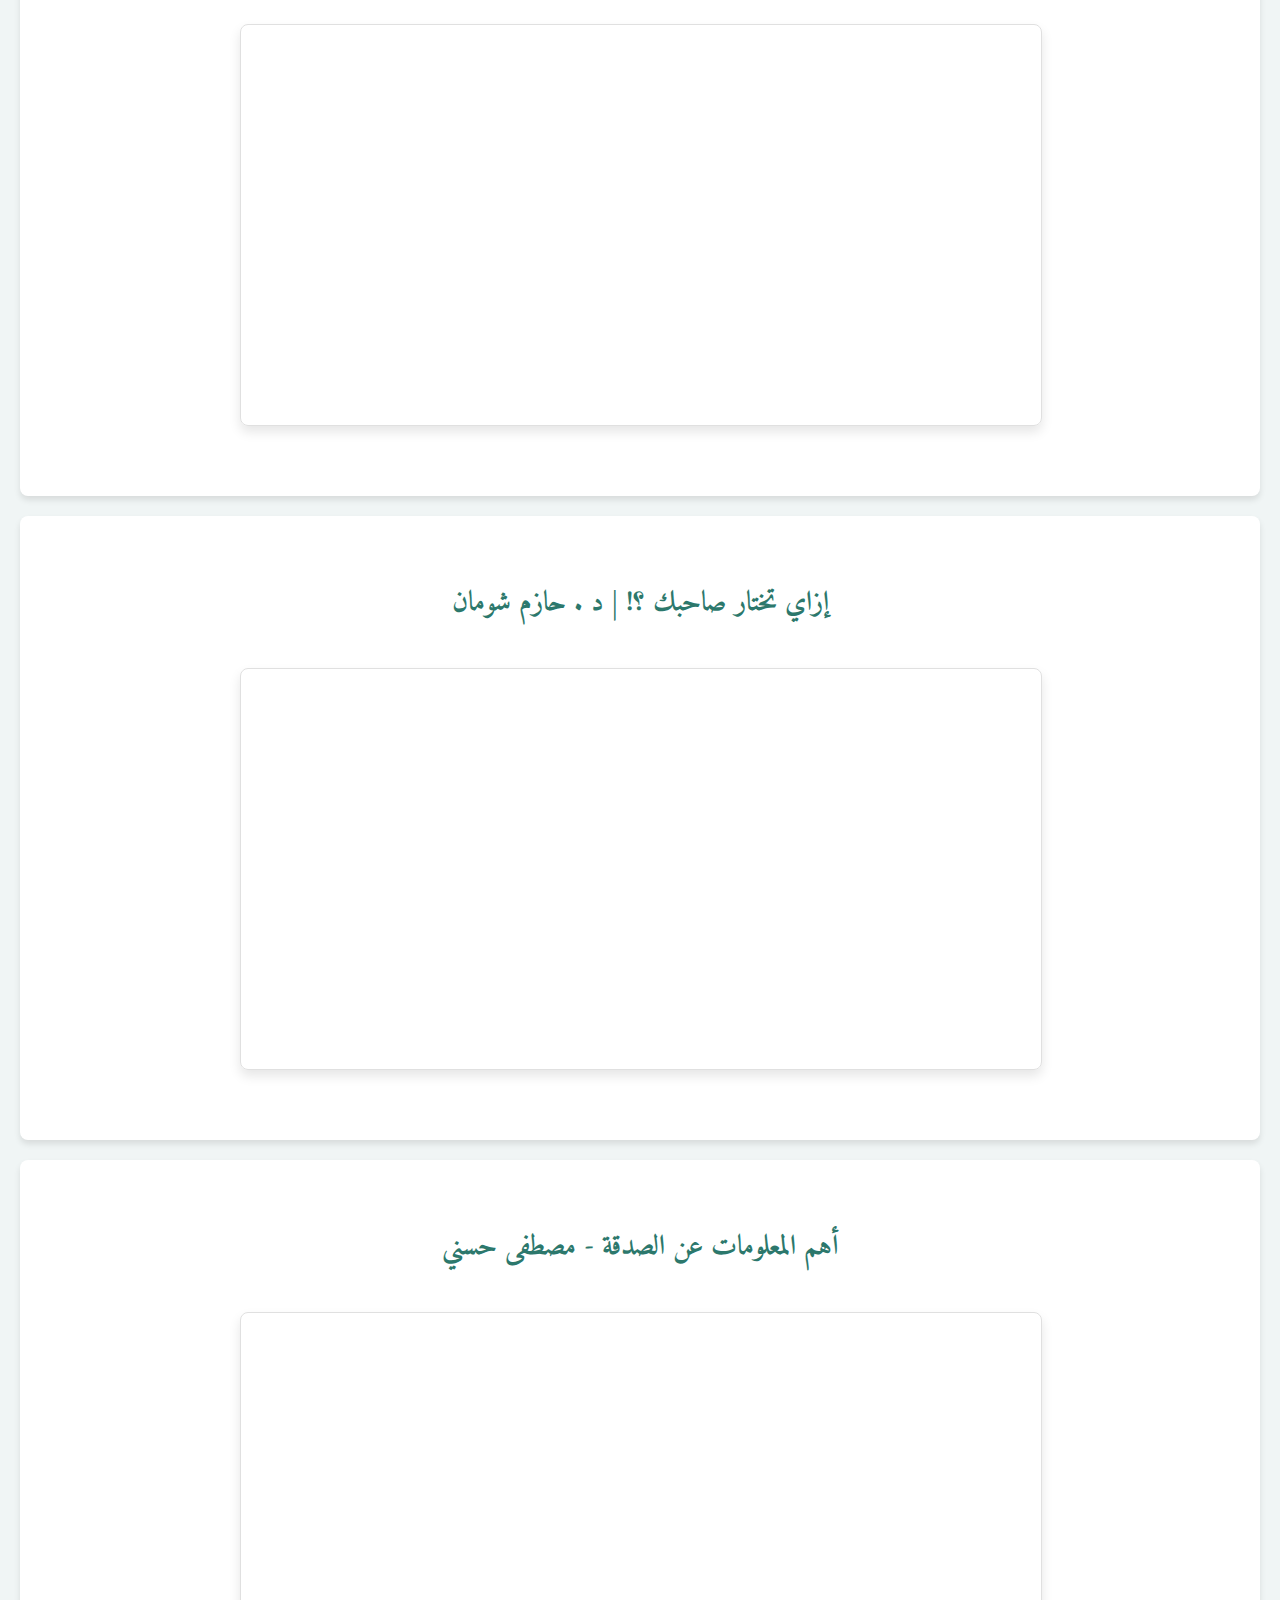
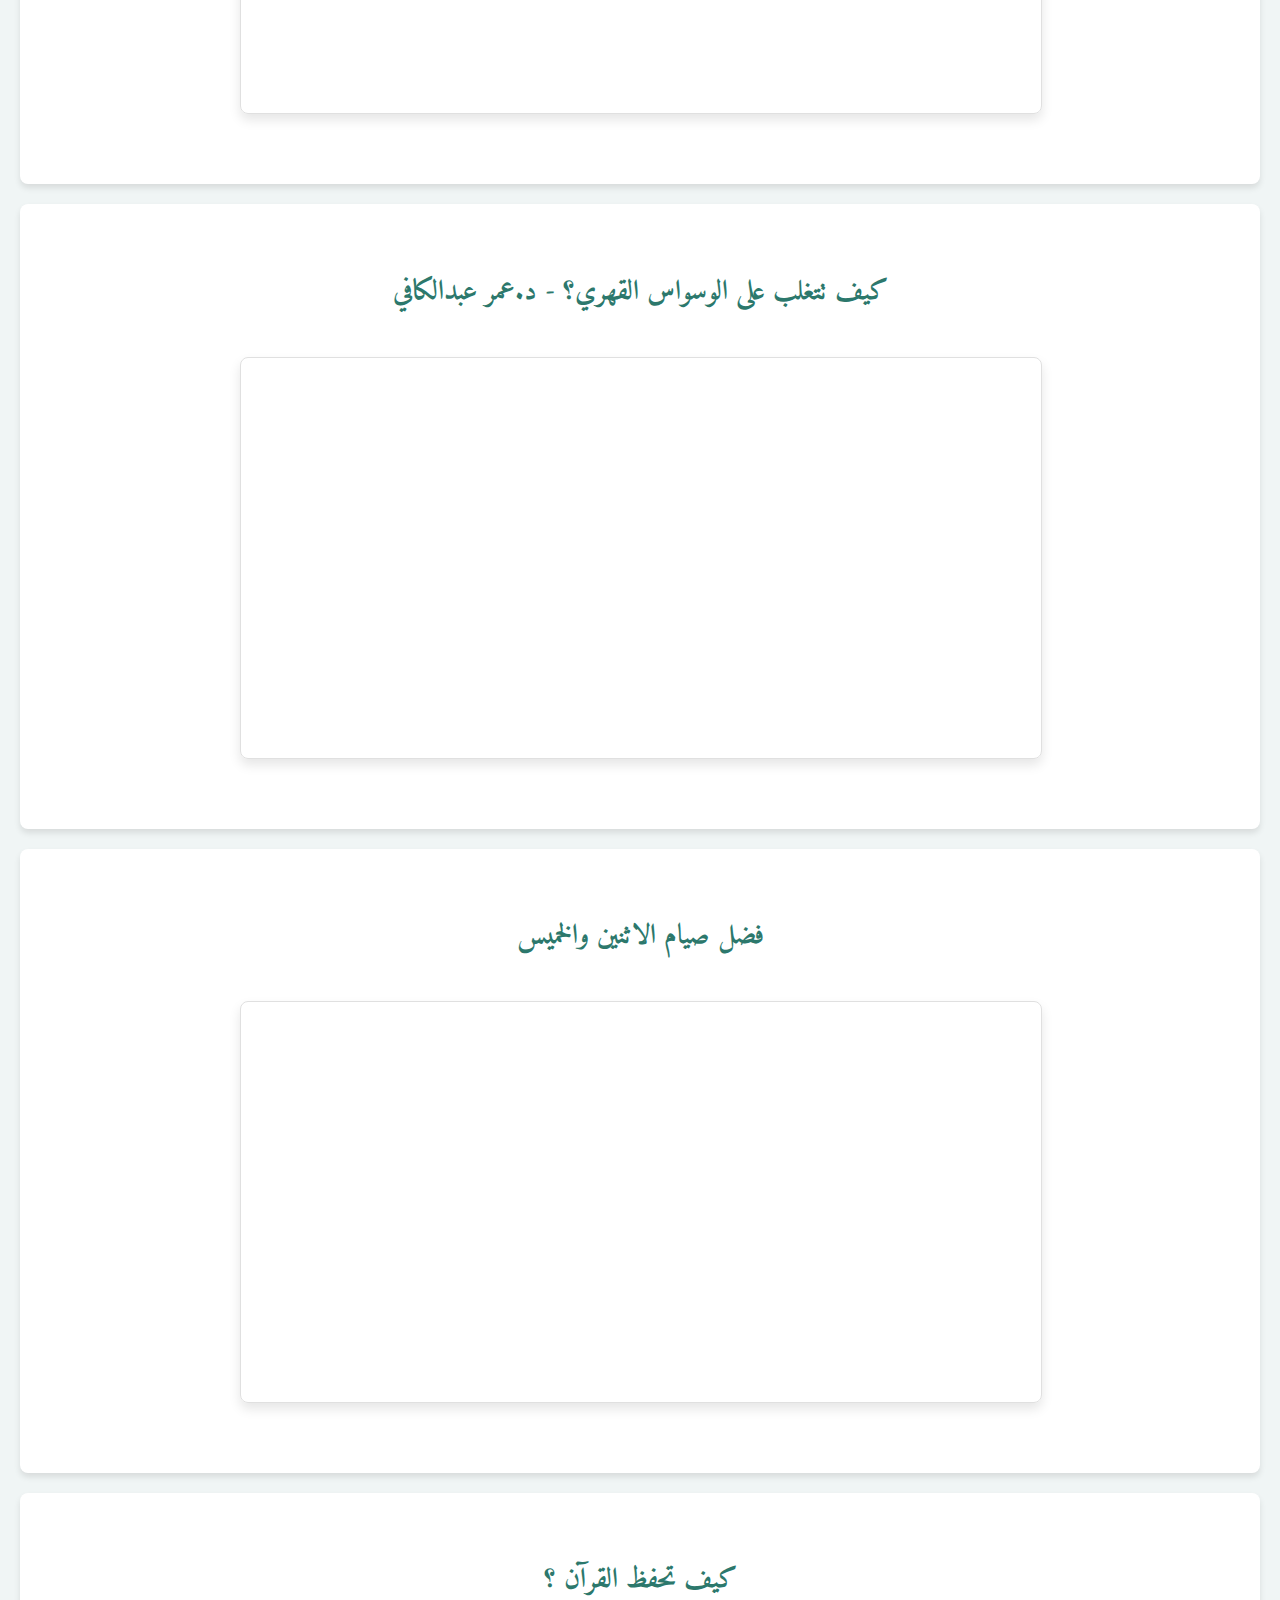
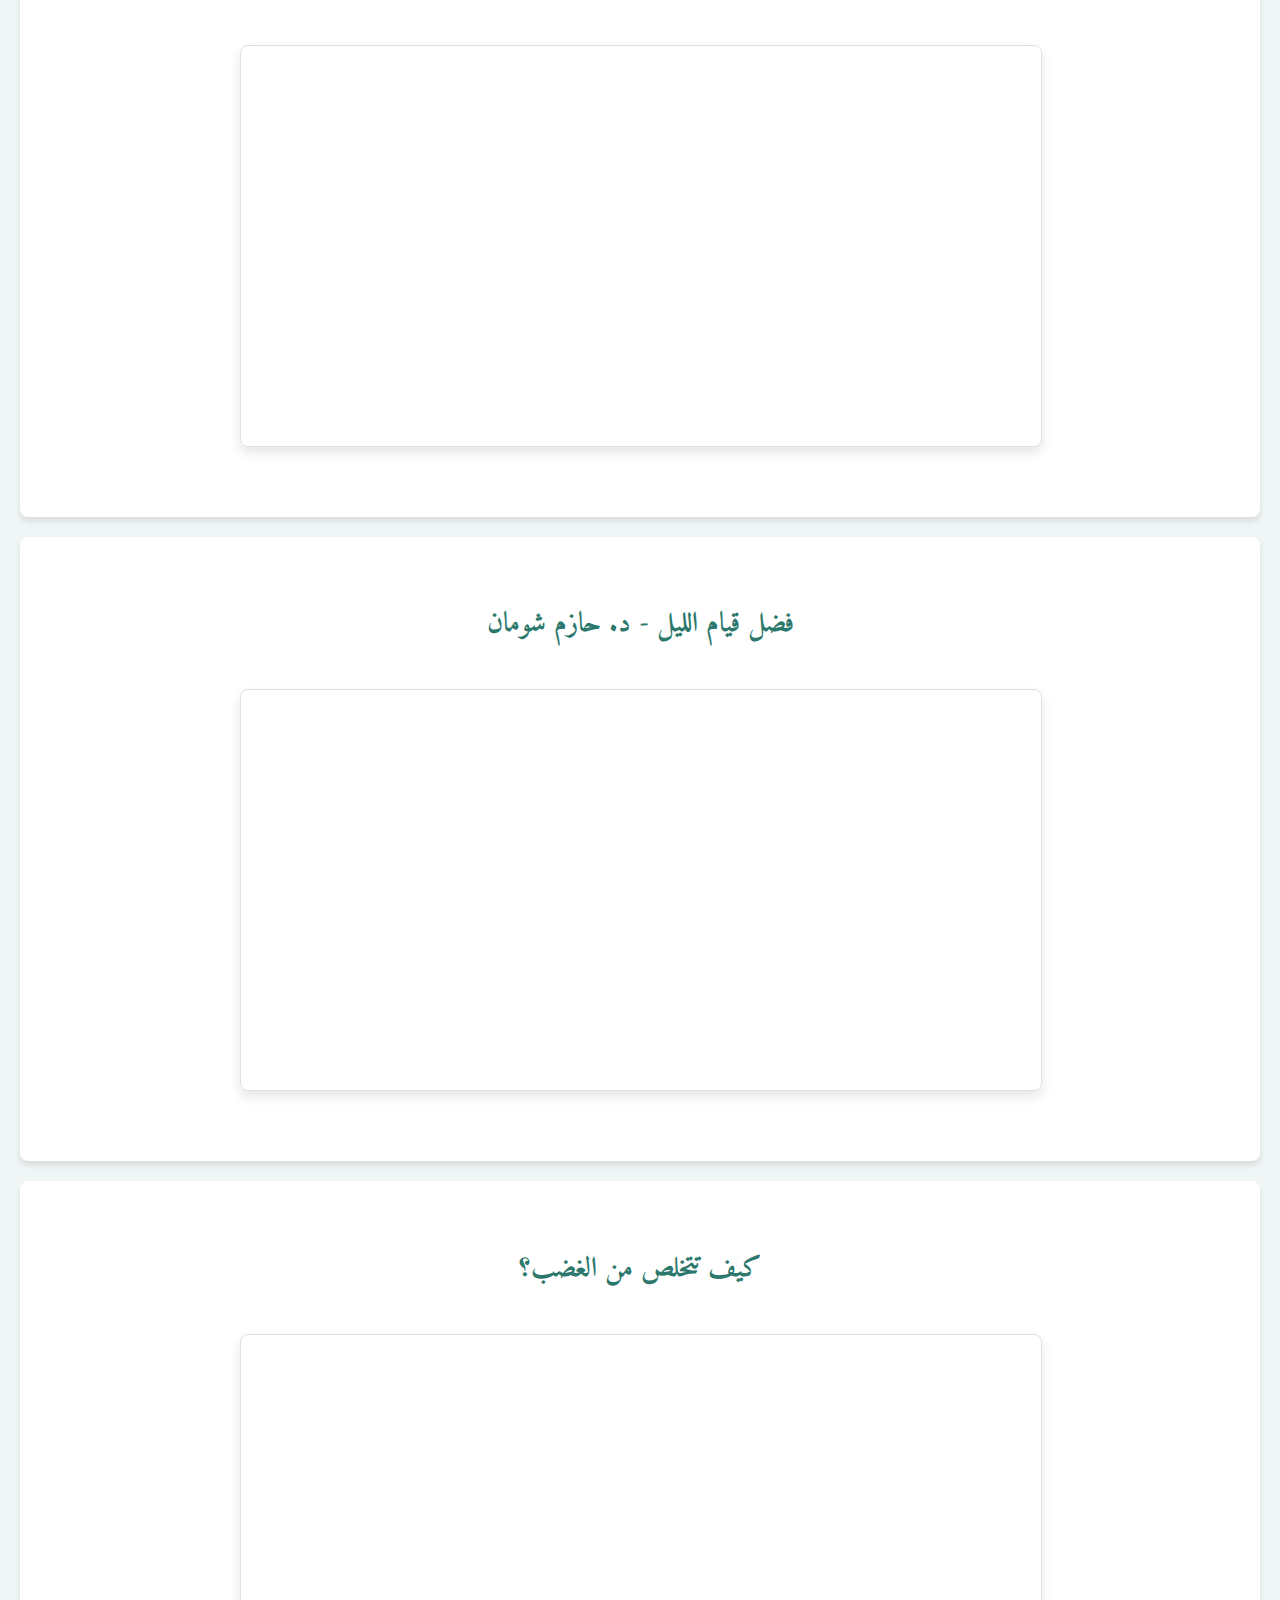
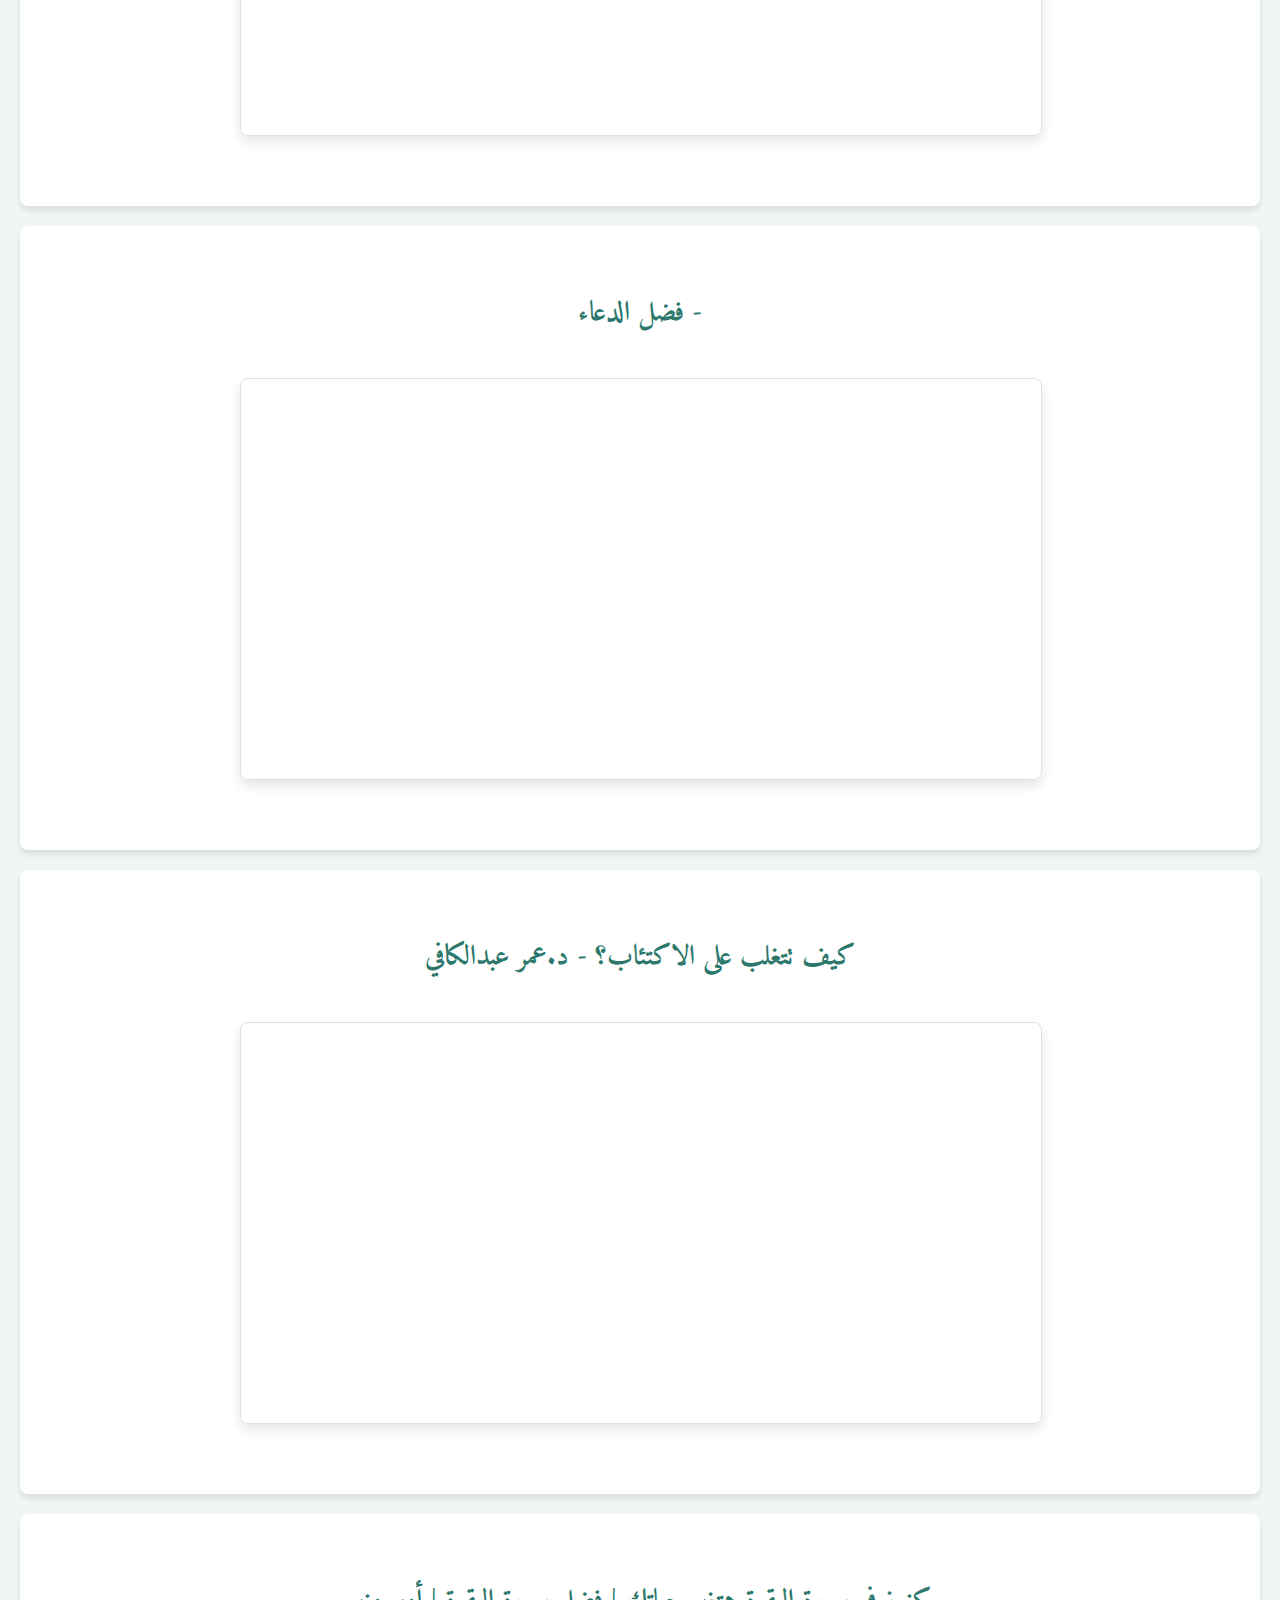
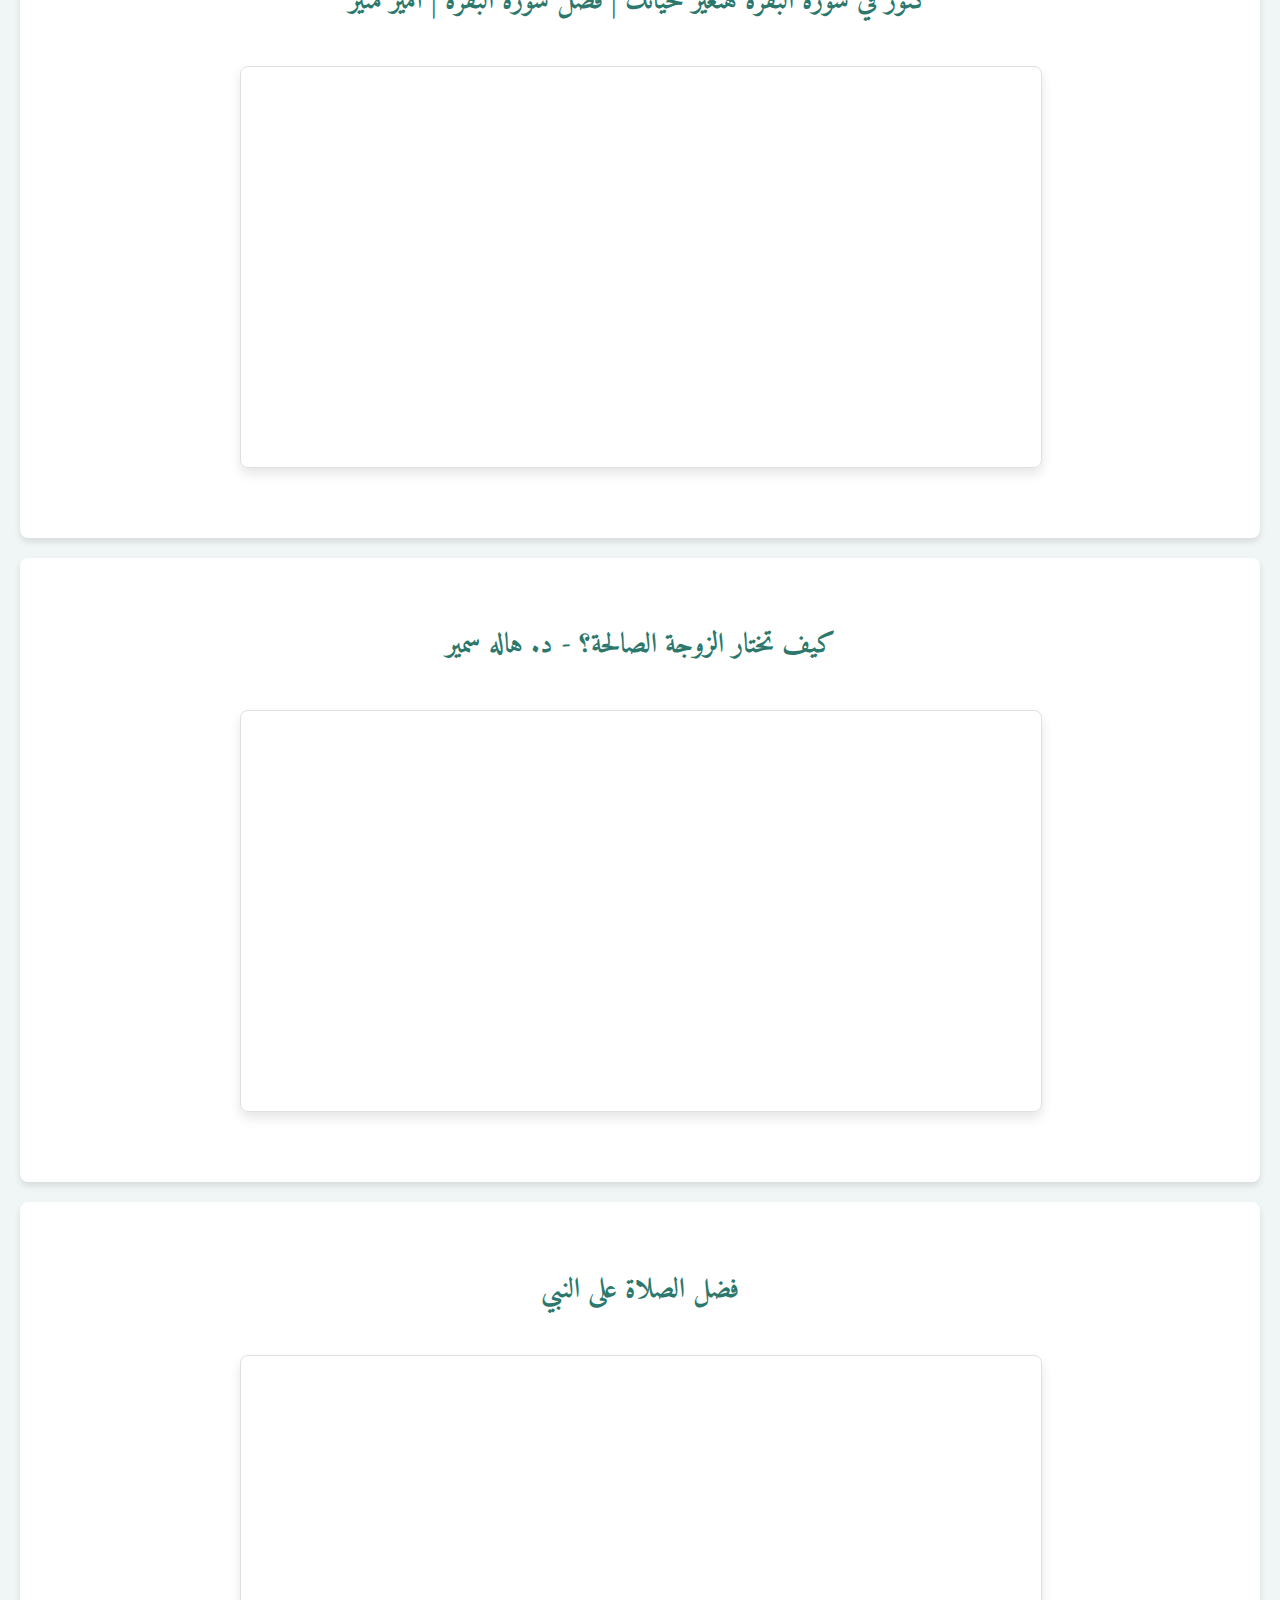
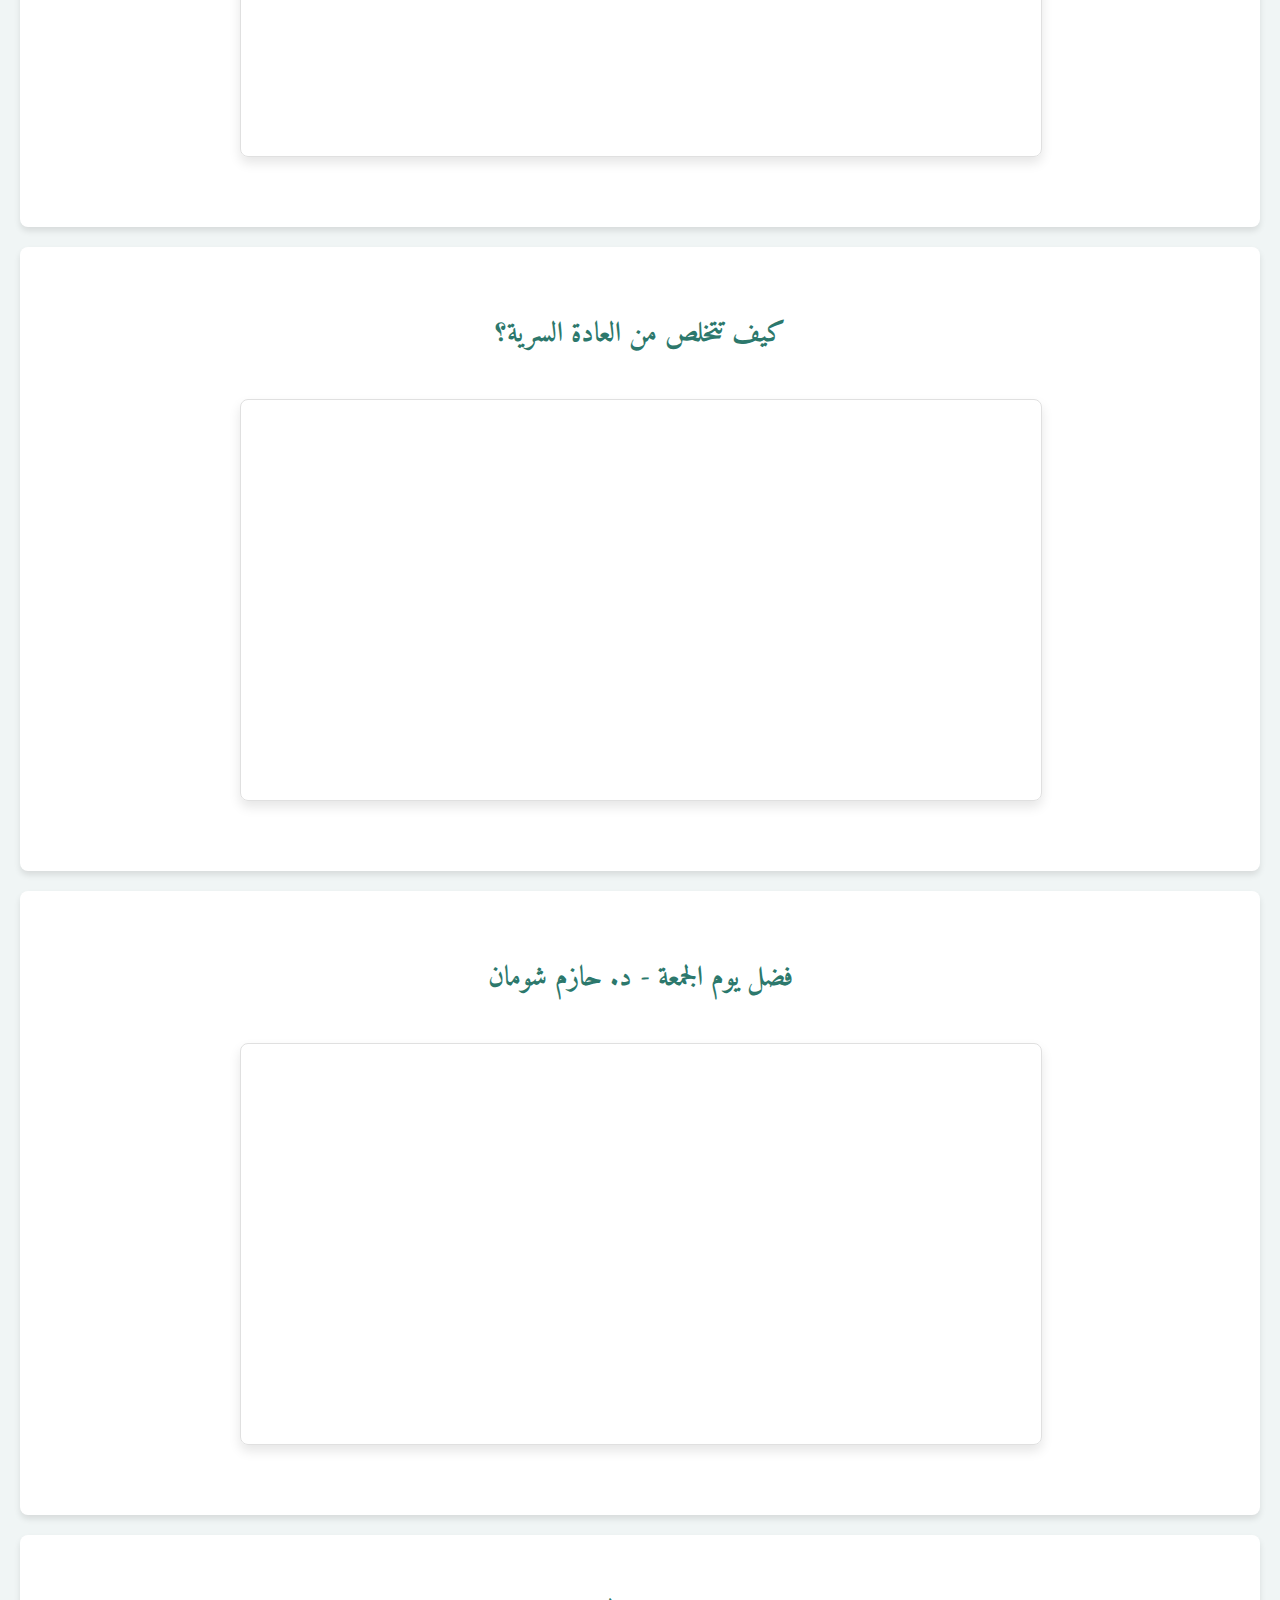
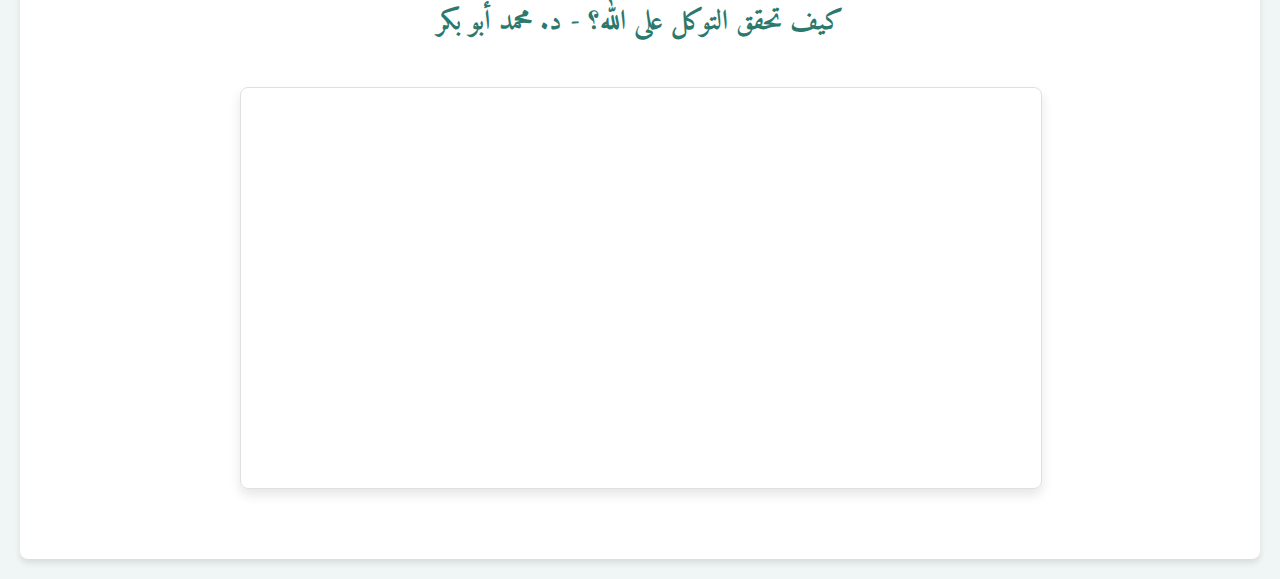
<file: lessons.html>
<!DOCTYPE html>
<html lang="ar">

<head>
    <meta charset="UTF-8">
    <meta name="viewport" content="width=device-width, initial-scale=1.0">
    <title>الدروس</title>
    <link rel="stylesheet" href="css/style.css">
    <link rel="stylesheet" href="css/lessons.css">
    <link href="https://fonts.googleapis.com/css2?family=Amiri&display=swap" rel="stylesheet">
</head>

<body>
    <!-- شريط التنقل -->
    <header>
        <div class="navbar">
            <h1>الدروس</h1>
            <nav>
                <ul class="nav-links">
                    <li><a href="index.html">الرئيسية</a></li>
                    <li><a href="quran.html">القرآن الكريم</a></li>
                    <li><a href="hadith.html">الأحاديث النبوية</a></li>
                    <li><a href="azkar.html">الاذكار</a></li>
                    <li><a href="tasbeeh.html">تسبيح</a></li>
                    <li class="dropdown">
                        <a href="#no" id="lessons-link">تعليمي</a>
                        <ul class="dropdown-menu">
                            <li><a href="lessons.html">دروس</a></li>
                            <li><a href="podcast.html">بودكاست</a></li>
                        </ul>
                    </li>
                    <li><a href="prayer-times.html">مواقيت الصلاه</a></li>
                    <li><a href="contact.html">اتصل بنا</a></li>
                </ul>
                <div class="menu-icon" id="menu-icon">
                    <span></span>
                    <span></span>
                    <span></span>
                </div>
            </nav>
        </div>
    </header>
    <main>
                <!-- مربع البحث -->
     <section class="search-section">
            <input type="text" id="search-input" placeholder="ابحث عن درس...">
                <button id="search-button">بحث</button>
            </section>
        <div id="no-results-message" style="display: none; color: red; margin-top: 10px;">
                             لا يوجد نتائج
            </div>
        <!-- الدروس المضافة -->
        <section class="page-content" id="lesson-1">
            <h2>صفحة جديدة مع الله - فضفضة الأحد - محمد الغليظ</h2>
            <div class="lesson-video">
                <iframe width="560" height="315" src="https://www.youtube.com/embed/zVj2KSM99GA" frameborder="0"
                    allowfullscreen loading="lazy"></iframe>
            </div>
        </section>

        <section class="page-content" id="lesson-2">
            <h2>حاسس إن إيماني بالله ضعيف .. أعمل إيه ؟ - مصطفى حسني</h2>
            <div class="lesson-video">
                <iframe width="560" height="315" src="https://www.youtube.com/embed/aeXil8UBCJc" frameborder="0"
                    allowfullscreen loading="lazy"></iframe>
            </div>
        </section>

        <section class="page-content" id="lesson-3">
            <h2>إيه المشكلة لو مش ملتزم ؟! | مع حازم شومان</h2>
            <div class="lesson-video">
                <iframe width="560" height="315" src="https://www.youtube.com/embed/I1_1zFiNL4A" frameborder="0"
                    allowfullscreen loading="lazy"></iframe>
            </div>
        </section>

        <section class="page-content" id="lesson-4">
            <h2>كيف تتخلص من الذنوب؟ - د. محمد راتب النابلسي</h2>
            <div class="lesson-video">
                <iframe width="560" height="315" src="https://www.youtube.com/embed/uATiSCMGKHQ?si=30j-Z_uvAiYU5gI3"
                    frameborder="0" allowfullscreen loading="lazy"></iframe>
            </div>
        </section>

        <section class="page-content" id="lesson-5">
            <h2>هل تعاني من عدم المواظبة على الصلاة؟ إليك الحل</h2>
            <div class="lesson-video">
                <iframe width="560" height="315" src="https://www.youtube.com/embed/_fjM325Ipqk?si=pYs9sXyiedO7UdMy"
                    frameborder="0" allowfullscreen loading="lazy"></iframe>
            </div>
        </section>

        <section class="page-content" id="lesson-6">
            <h2>
                فضل قراءة القرآن
                - مصطفى حسني</h2>
            <div class="lesson-video">
                <iframe width="560" height="315" src="https://www.youtube.com/embed/azp89uFwL1g?si=jMsbNYyuxLTEvjXI"
                    frameborder="0" allowfullscreen loading="lazy"></iframe>
            </div>
        </section>

        <section class="page-content" id="lesson-7">
            <h2>أتوب أزاي - محمد الغليظ</h2>
            <div class="lesson-video">
                <iframe width="560" height="315" src="https://www.youtube.com/embed/dBP-jpmhlFM?si=6EGtZzKWfgiR-aVU"
                    frameborder="0" allowfullscreen loading="lazy"></iframe>
            </div>
        </section>

        <section class="page-content" id="lesson-8">
            <h2>من أعظم العبادات بر الوالدين.. فكيف اكون بار بوالدي؟!</h2>
            <div class="lesson-video">
                <iframe width="560" height="315" src="https://www.youtube.com/embed/EvazsKVeTKI?si=YGPpeABBOJoaPTn9"
                    frameborder="0" allowfullscreen loading="lazy"></iframe>
            </div>
        </section>

        <section class="page-content" id="lesson-9">
            <h2>إزاي تختار صاحبك ؟! | د . حازم شومان</h2>
            <div class="lesson-video">
                <iframe width="560" height="315" src="https://www.youtube.com/embed/lU9LMXDgaz8?si=XhsxWb_mWq_6arjp"
                    frameborder="0" allowfullscreen loading="lazy"></iframe>
            </div>
        </section>

        <section class="page-content" id="lesson-10">
            <h2>أهم المعلومات عن الصدقة - مصطفى حسني</h2>
            <div class="lesson-video">
                <iframe width="560" height="315" src="https://www.youtube.com/embed/NwjHdKcbHxQ?si=3I4azlBcv_0dDt7R"
                    frameborder="0" allowfullscreen loading="lazy"></iframe>
            </div>
        </section>

        <section class="page-content" id="lesson-11">
            <h2>كيف تتغلب على الوسواس القهري؟ - د.عمر عبدالكافي </h2>
            <div class="lesson-video">
                <iframe width="560" height="315" src="https://www.youtube.com/embed/TfcvslawoAk?si=GsnFhGpSGYyJLFmr"
                    frameborder="0" allowfullscreen loading="lazy"></iframe>
            </div>
        </section>

        <section class="page-content" id="lesson-12">
            <h2>فضل صيام الاثنين والخميس</h2>
            <div class="lesson-video">
                <iframe width="560" height="315" src="https://www.youtube.com/embed/fD-mo3_zPyA?si=VFk9cNviwjwBXmsQ"
                    frameborder="0" allowfullscreen loading="lazy"></iframe>
            </div>
        </section>

        <section class="page-content" id="lesson-13">
            <h2>كيف تحفظ القرآن ؟</h2>
            <div class="lesson-video">
                <iframe width="560" height="315" src="https://www.youtube.com/embed/YwgqIPuYn2E?si=dIfgwiwCBzopuZug"
                    frameborder="0" allowfullscreen loading="lazy"></iframe>
            </div>
        </section>

        <section class="page-content" id="lesson-14">
            <h2>فضل قيام الليل - د. حازم شومان</h2>
            <div class="lesson-video">
                <iframe width="560" height="315" src="https://www.youtube.com/embed/pkH5vlUGc5U?si=92vFjnDB4QYRxgej"
                    frameborder="0" allowfullscreen loading="lazy"></iframe>
            </div>
        </section>

        <section class="page-content" id="lesson-15">
            <h2>كيف تتخلص من الغضب؟</h2>
            <div class="lesson-video">
                <iframe width="560" height="315" src="https://www.youtube.com/embed/DcClYq56Oew?si=NG9TRUi-gBs-ZLZx"
                    frameborder="0" allowfullscreen loading="lazy"></iframe>
            </div>
        </section>

        <section class="page-content" id="lesson-16">
            <h2>فضل الدعاء -</h2>
            <div class="lesson-video">
                <iframe width="560" height="315" src="https://www.youtube.com/embed/N54gFAxsex0?si=g2jDon5hdstj7s9Q"
                    frameborder="0" allowfullscreen loading="lazy"></iframe>
            </div>
        </section>

        <section class="page-content" id="lesson-17">
            <h2>كيف تتغلب على الاكتئاب؟ - د.عمر عبدالكافي </h2>
            <div class="lesson-video">
                <iframe width="560" height="315" src="https://www.youtube.com/embed/uWdn0cL4HHQ?si=1rIiW8xju1XLxrrk"
                    frameborder="0" allowfullscreen loading="lazy"></iframe>
            </div>
        </section>

        <section class="page-content" id="lesson-18">
            <h2>كنوز في سورة البقرة هتغير حياتك | فضل سورة البقرة | أمير منير</h2>
            <div class="lesson-video">
                <iframe width="560" height="315" src="https://www.youtube.com/embed//EdX6QXyQyIE?si=jWZl8vU-IsNZpd4B"
                    frameborder="0" allowfullscreen loading="lazy"></iframe>
            </div>
        </section>

        <section class="page-content" id="lesson-19">
            <h2>كيف تختار الزوجة الصالحة؟ - د. هاله سمير</h2>
            <div class="lesson-video">
                <iframe width="560" height="315" src="https://www.youtube.com/embed/gKQERaDZeAQ?si=_4UOPKonN-vH0sQI"
                    frameborder="0" allowfullscreen loading="lazy"></iframe>
            </div>
        </section>

        <section class="page-content" id="lesson-20">
            <h2>فضل الصلاة على النبي </h2>
            <div class="lesson-video">
                <iframe width="560" height="315" src="https://www.youtube.com/embed/jUNGyGBYcOM?si=ZsJSeZtmFVQDlDWV"
                    frameborder="0" allowfullscreen loading="lazy"></iframe>
            </div>
        </section>

        <section class="page-content" id="lesson-21">
            <h2>كيف تتخلص من العادة السرية؟</h2>
            <div class="lesson-video">
                <iframe width="560" height="315" src="https://www.youtube.com/embed/2FIYJTafJqU?si=abFNT0yCkbFukNdC"
                    frameborder="0" allowfullscreen loading="lazy"></iframe>
            </div>
        </section>

        <section class="page-content" id="lesson-22">
            <h2>فضل يوم الجمعة - د. حازم شومان</h2>
            <div class="lesson-video">
                <iframe width="560" height="315" src="https://www.youtube.com/embed/PcZ6TZ-V57Y?si=HJ-SuyOW2gv2SeJz"
                    frameborder="0" allowfullscreen loading="lazy"></iframe>
            </div>
        </section>

        <section class="page-content" id="lesson-23">
            <h2>كيف تحقق التوكل على الله؟ - د. محمد أبو بكر</h2>
            <div class="lesson-video">
                <iframe width="560" height="315" src="https://www.youtube.com/embed/bstEA86B0fo?si=CKnAPL9Qz_pA94Oz"
                    frameborder="0" allowfullscreen loading="lazy"></iframe>
            </div>
    </main>
    </section>
    <!-- أيقونة العودة إلى الأعلى -->
    <div id="scroll-to-top" class="scroll-to-top">
        <span>&#8593;</span> <!-- رمز السهم للأعلى -->
            </div>
    <script src="js/lessons.js"></script>
    <script src="js/script.js"></script>
</body>

</html>
</file>
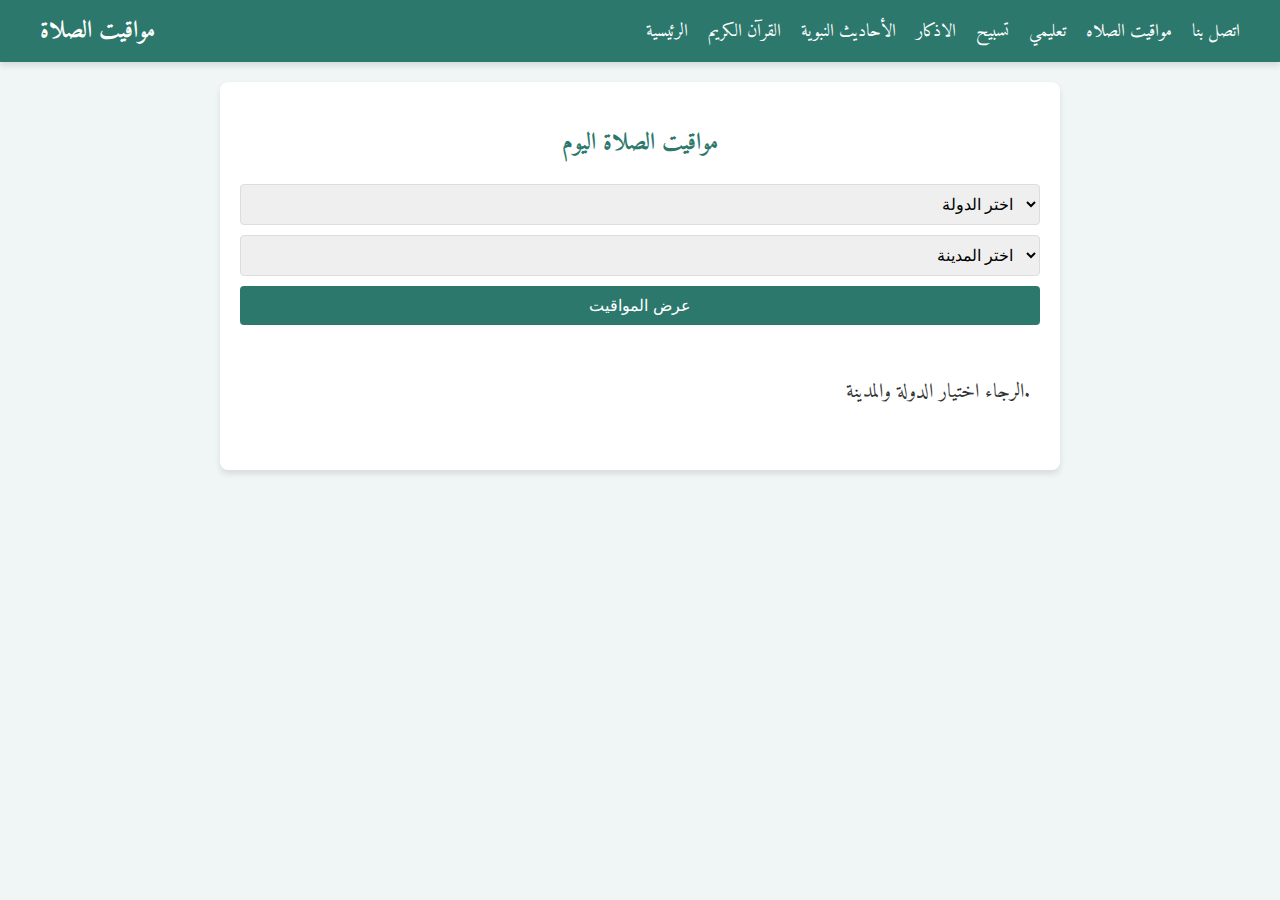
<file: prayer-times.html>
<!DOCTYPE html>
<html lang="ar">
<head>
    <meta charset="UTF-8">
    <meta name="viewport" content="width=device-width, initial-scale=1.0">
    <title>مواقيت الصلاة</title>
    <link rel="stylesheet" href="css/prayer-times.css">
    <link rel="stylesheet" href="css/style.css">
    <link href="https://fonts.googleapis.com/css2?family=Amiri&display=swap" rel="stylesheet">
</head>
<body>
    <!-- شريط التنقل -->
    <header>
        <div class="navbar">
            <h1>مواقيت الصلاة</h1>
            <nav>
                <ul class="nav-links">
                    <li><a href="index.html">الرئيسية</a></li>
                    <li><a href="quran.html">القرآن الكريم</a></li>
                    <li><a href="hadith.html">الأحاديث النبوية</a></li>
                    <li><a href="azkar.html">الاذكار</a></li>
                    <li><a href="tasbeeh.html">تسبيح</a></li>
                    <li class="dropdown">
                        <a href="#no" id="lessons-link">تعليمي</a>
                        <ul class="dropdown-menu">
                            <li><a href="lessons.html">دروس</a></li>
                            <li><a href="podcast.html">بودكاست</a></li>
                        </ul>
                    </li>
                    <li><a href="prayer-times.html">مواقيت الصلاه</a></li>
                    <li><a href="contact.html">اتصل بنا</a></li>
                </ul>
                <div class="menu-icon" id="menu-icon">
                    <span></span>
                    <span></span>
                    <span></span>
                </div>
            </nav>
        </div>
    </header>

    <main>
        <section class="prayer-times-section">
            <h2>مواقيت الصلاة اليوم</h2>
            <div class="location-inputs">
                <select id="country">
                    <option value="">اختر الدولة</option>
                    <!-- الدول العربية سيتم تعبئتها من خلال JavaScript -->
                </select>
                <select id="city">
                    <option value="">اختر المدينة</option>
                    <!-- المدن سيتم تعبئتها بناءً على الدولة المختارة -->
                </select>
                <button id="fetch-prayer-times">عرض المواقيت</button>
            </div>
            <div id="prayer-times-container">
                <!-- مواقيت الصلاة سيتم عرضها هنا -->
                <p>الرجاء اختيار الدولة والمدينة.</p>
            </div>
            <div id="error-message" class="error-message">
                <!-- رسائل الخطأ ستظهر هنا -->
            </div>
        </section>
    </main>
    <!-- أيقونة العودة إلى الأعلى -->
    <div id="scroll-to-top" class="scroll-to-top">
        <span>&#8593;</span> <!-- رمز السهم للأعلى -->
            </div>
    <script src="js/prayer-times.js"></script>
    <script src="js/script.js"></script>
</body>
</html>
</file>
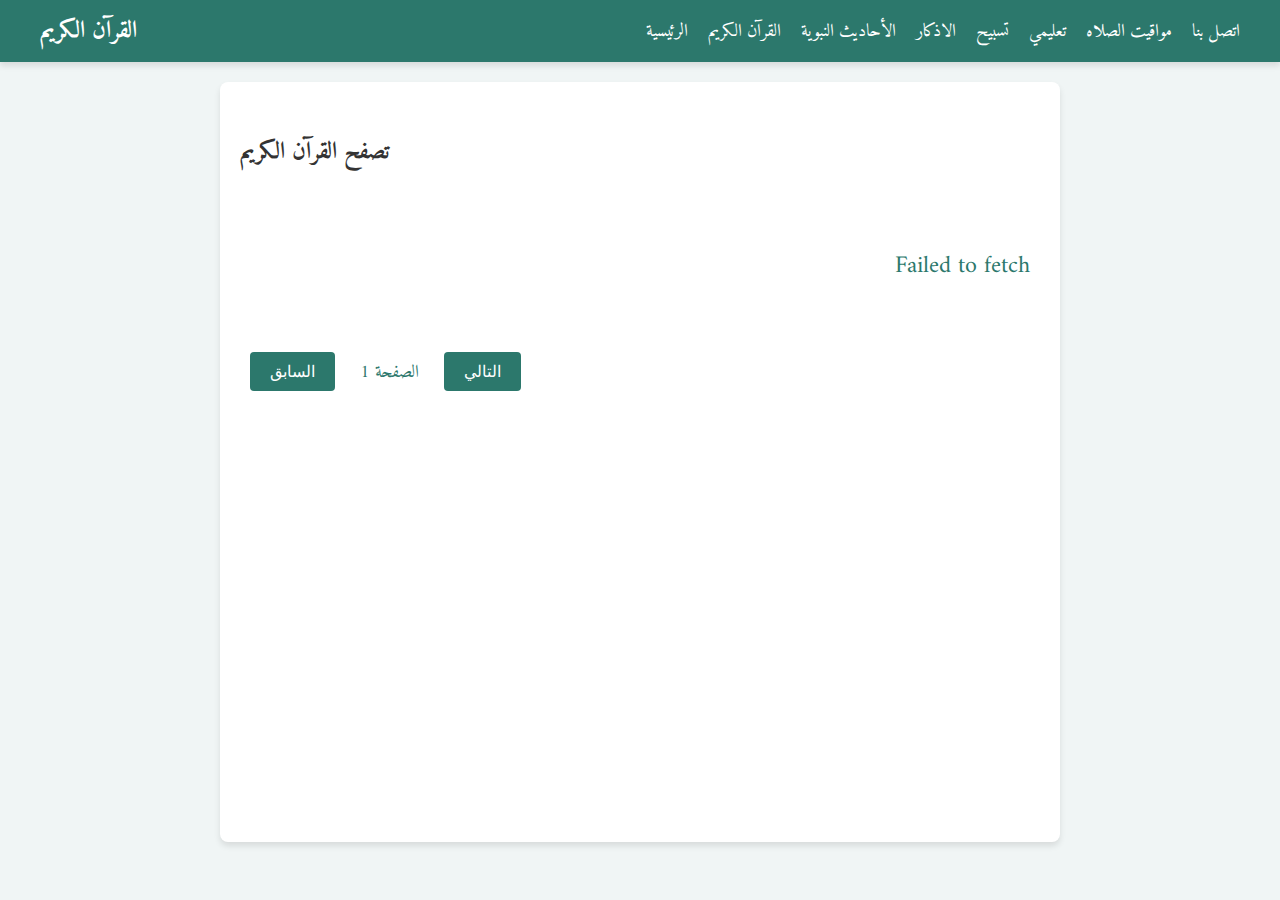
<file: quran.html>
<!DOCTYPE html>
<html lang="ar">
<head>
    <meta charset="UTF-8">
    <meta name="viewport" content="width=device-width, initial-scale=1.0">
    <title>القرآن الكريم</title>
    <link rel="stylesheet" href="css/quran.css">
    <link rel="stylesheet" href="css/style.css">
    <link href="https://fonts.googleapis.com/css2?family=Amiri&display=swap" rel="stylesheet">
</head>
<body>
    <!-- شريط التنقل -->
    <header>
        <div class="navbar">
            <h1>القرآن الكريم</h1>
            <nav>
                <ul class="nav-links">
                    <li><a href="index.html">الرئيسية</a></li>
                    <li><a href="quran.html">القرآن الكريم</a></li>
                    <li><a href="hadith.html">الأحاديث النبوية</a></li>
                    <li><a href="azkar.html">الاذكار</a></li>
                    <li><a href="tasbeeh.html">تسبيح</a></li>
                    <li class="dropdown">
                        <a href="#no" id="lessons-link">تعليمي</a>
                        <ul class="dropdown-menu">
                            <li><a href="lessons.html">دروس</a></li>
                            <li><a href="podcast.html">بودكاست</a></li>
                        </ul>
                    </li>
                    <li><a href="prayer-times.html">مواقيت الصلاه</a></li>
                    <li><a href="contact.html">اتصل بنا</a></li>
                </ul>
                <div class="menu-icon" id="menu-icon">
                    <span></span>
                    <span></span>
                    <span></span>
                </div>
            </nav>
        </div>
    </header>

    <main>
        <section class="quran-section">
            <h2>تصفح القرآن الكريم</h2>
            <div id="quran-container">
                <!-- القرآن سيتم عرضه هنا -->
            </div>
            <div id="pagination">
                <button id="prev-page">السابق</button>
                <span id="page-number">الصفحة 1</span>
                <button id="next-page">التالي</button>
            </div>
        </section>
    </main>

    <script src="js/quran.js"></script>
    <script src="js/script.js"></script>
</body>
</html>
</file>
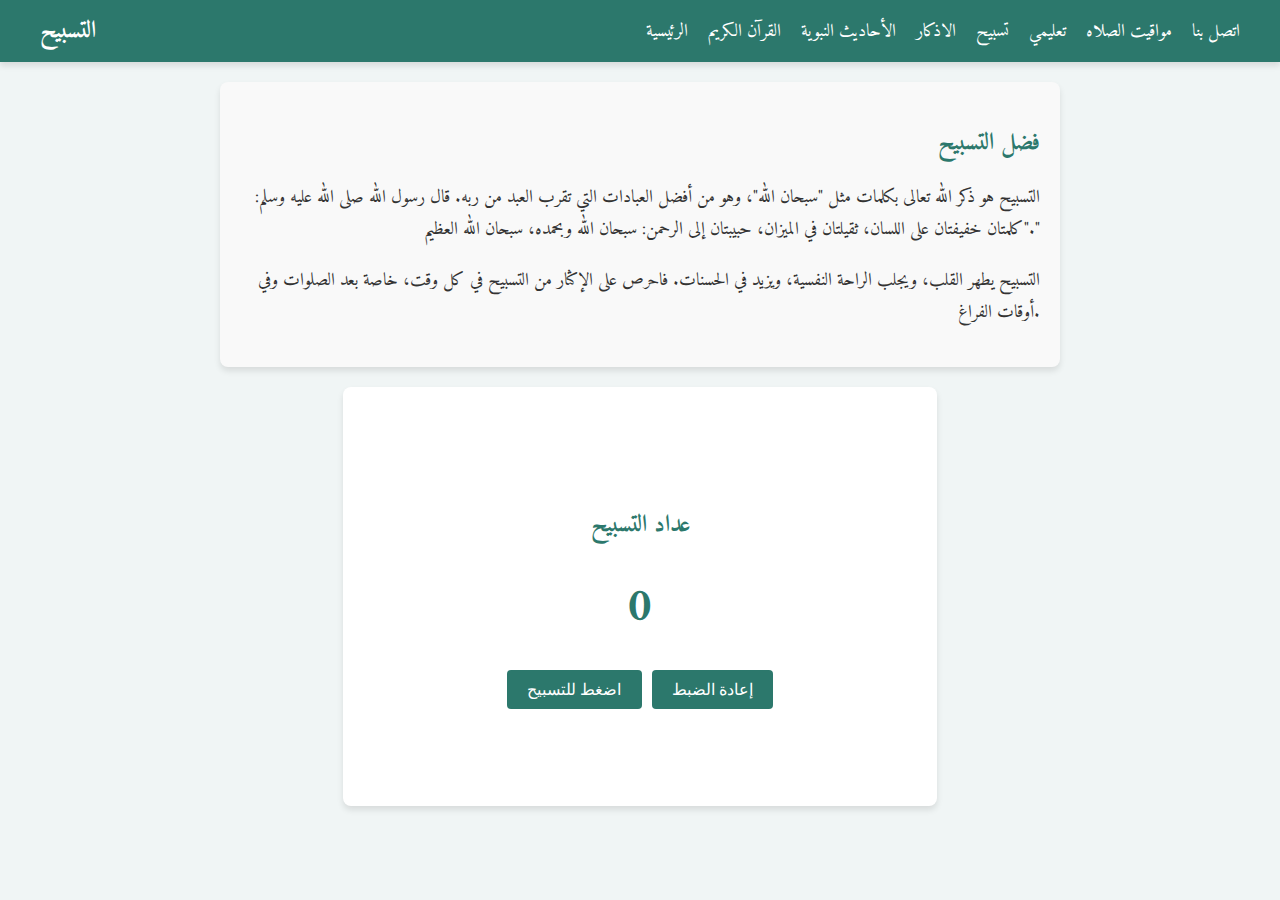
<file: tasbeeh.html>
<!DOCTYPE html>
<html lang="ar">
<head>
    <meta charset="UTF-8">
    <meta name="viewport" content="width=device-width, initial-scale=1.0">
    <title>التسبيح</title>
    <link rel="stylesheet" href="css/tasbeeh.css">
    <link rel="stylesheet" href="css/style.css">
    <link href="https://fonts.googleapis.com/css2?family=Amiri&display=swap" rel="stylesheet">
</head>
<body>
    <!-- شريط التنقل -->
    <header>
        <div class="navbar">
            <h1>التسبيح</h1>
            <nav>
                <ul class="nav-links">
                    <li><a href="index.html">الرئيسية</a></li>
                    <li><a href="quran.html">القرآن الكريم</a></li>
                    <li><a href="hadith.html">الأحاديث النبوية</a></li>
                    <li><a href="azkar.html">الاذكار</a></li>
                    <li><a href="tasbeeh.html">تسبيح</a></li>
                    <li class="dropdown">
                        <a href="#no" id="lessons-link">تعليمي</a>
                        <ul class="dropdown-menu">
                            <li><a href="lessons.html">دروس</a></li>
                            <li><a href="podcast.html">بودكاست</a></li>
                        </ul>
                    </li>
                    <li><a href="prayer-times.html">مواقيت الصلاه</a></li>
                    <li><a href="contact.html">اتصل بنا</a></li>
                </ul>
                <div class="menu-icon" id="menu-icon">
                    <span></span>
                    <span></span>
                    <span></span>
                </div>
            </nav>
        </div>
    </header>
    <section class="tasbeeh-info">
        <h2>فضل التسبيح</h2>
        <p>
            التسبيح هو ذكر الله تعالى بكلمات مثل "سبحان الله"، وهو من أفضل العبادات التي تقرب العبد من ربه. قال رسول الله صلى الله عليه وسلم: "كلمتان خفيفتان على اللسان، ثقيلتان في الميزان، حبيبتان إلى الرحمن: سبحان الله وبحمده، سبحان الله العظيم."
        </p>
        <p>
            التسبيح يطهر القلب، ويجلب الراحة النفسية، ويزيد في الحسنات. فاحرص على الإكثار من التسبيح في كل وقت، خاصة بعد الصلوات وفي أوقات الفراغ.
        </p>
    </section>
    <main>
        <section class="tasbeeh-section">
            <h2>عداد التسبيح</h2>
            <div id="counter">0</div>
            <div class="buttons">
                <button id="count-btn">اضغط للتسبيح</button>
                <button id="reset-btn">إعادة الضبط</button>
            </div>
        </section>
    </main>
    <!-- أيقونة العودة إلى الأعلى -->
    <div id="scroll-to-top" class="scroll-to-top">
        <span>&#8593;</span> <!-- رمز السهم للأعلى -->
            </div>
    <script src="js/tasbeeh.js"></script>
    <script src="js/script.js"></script>
</body>
</html>
</file>
<file: css/style.css>
/* التصميم العام */
/* التصميم العام */
body {
    font-family: 'Amiri', serif;
    margin: 0;
    padding: 0;
    background-color: #f0f5f5; /* لون خلفية جديد (أخضر فاتح جدًا) */
    color: #333;
    text-align: center;
    overflow-x: hidden;
    transition: background-color 0.3s ease, color 0.3s ease;
    
}

/* إيقاف الأنيميشن أثناء التحميل */
body.loading .welcome-text,
body.loading .section-card {
    animation: none !important;
    opacity: 0; /* إخفاء العناصر أثناء التحميل */
} 

/* شريط التنقل */
header {
    background-color: #2c786c;
    color: #fff;
    padding: 10px 20px;
    box-shadow: 0 4px 6px rgba(0, 0, 0, 0.1);
    position: sticky;
    top: 0;
    z-index: 1000;
}

.navbar {
    display: flex;
    justify-content: space-between;
    align-items: center;
    max-width: 1200px;
    margin: 0 auto;
}

.navbar h1 {
    margin: 0;
    font-size: 24px;
}

.nav-links {
    list-style-type: none;
    padding: 0;
    margin: 0;
    display: flex;
    gap: 20px;
}

.nav-links li {
    display: inline;
}

.nav-links a {
    color: #fff;
    text-decoration: none;
    font-size: 18px;
    transition: color 0.3s ease;
}

.nav-links a:hover {
    color: #ffd700;
}

/* أنماط أيقونة القائمة */
.menu-icon {
    display: none;
    flex-direction: column;
    cursor: pointer;
    transition: transform 0.3s ease;
}

.menu-icon span {
    width: 25px;
    height: 3px;
    background-color: #fff;
    margin: 4px 0;
    transition: 0.3s ease;
}

/* تحويل الأيقونة إلى "X" عند تفعيل القائمة */
.menu-icon.active span:nth-child(1) {
    transform: rotate(45deg) translate(10px, 15px);
    background-color: #ffd700; /* لون ذهبي */
}

.menu-icon.active span:nth-child(2) {
    opacity: 0;
}

.menu-icon.active span:nth-child(3) {
    transform: rotate(-45deg) translate(1px, -5px);
    background-color: #ffd700; /* لون ذهبي */
}

/* أنميشن للترحيب */
@keyframes fadeInUp {
    from {
        opacity: 0;
        transform: translateY(20px);
    }
    to {
        opacity: 1;
        transform: translateY(0);
    }
}

.welcome-text {
    animation: fadeInUp 1s ease-out;
}

/* أنميشن للأيقونات */
@keyframes fadeIn {
    from {
        opacity: 0;
    }
    to {
        opacity: 1;
    }
}

/* أنميشن للأقسام */
.section-card {
    opacity: 0;
    transform: translateY(20px);
    transition: opacity 0.5s ease, transform 0.5s ease;
}

.section-card.visible {
    opacity: 1;
    transform: translateY(0);
}
/* أنماط القائمة الفرعية في الشاشات الكبيرة */
.dropdown {
    position: relative;
}

.dropdown-menu {
    display: none;
    position: absolute;
    top: 100%;
    left: 0;
    background-color: #2c786c;
    border-radius: 8px;
    box-shadow: 0 4px 6px rgba(0, 0, 0, 0.1);
    padding: 10px;
    z-index: 1000;
}

.dropdown-menu li {
    margin: 5px 0;
}

.dropdown-menu a {
    color: #fff;
    font-size: 16px;
    text-decoration: none;
    transition: color 0.3s ease;
}

.dropdown-menu a:hover {
    color: #ffd700;
}

.dropdown:hover .dropdown-menu {
    display: block;
}


/* أنماط متجاوبة للقائمة */
@media (max-width: 768px) {
    .menu-icon {
        display: flex;
    }

    .nav-links {
        display: none;
        flex-direction: column;
        background-color: #2c786c;
        position: absolute;
        top: 60px;
        right: 20px;
        width: 200px;
        padding: 10px;
        border-radius: 8px;
        box-shadow: 0 4px 6px rgba(0, 0, 0, 0.1);
    }

    .nav-links.active {
        display: flex;
    }
        .dropdown-menu {
        display: none;
        position: static;
        background-color: transparent;
        box-shadow: none;
        padding: 0;
    }

    .dropdown-menu.active {
        display: block;
    }

    .dropdown-menu li {
        margin: 10px 0;
    }

    .dropdown-menu a {
        color: #fff;
        font-size: 16px;
    }
}
/* قسم الترحيب */
.welcome-banner {
    width: 100%;
    height: 100vh;
    background-color: #2c786c;
    display: flex;
    justify-content: center;
    align-items: center;
    text-align: center;
    color: #fff;
    overflow-x: hidden;
    position: relative;
}

.welcome-text {
    padding: 20px;
    max-width: 800px;
    margin: 0 20px;
}

.welcome-text h1 {
    font-size: 64px;
    margin: 0;
    color: #ffd700;
    text-shadow: 2px 2px 8px rgba(0, 0, 0, 0.5);
    font-family: 'Amiri', serif;
    line-height: 1.2;
}

.welcome-text p {
    font-size: 28px;
    margin: 20px 0 0;
    color: #fff;
    text-shadow: 2px 2px 8px rgba(0, 0, 0, 0.5);
    font-family: 'Amiri', serif;
    line-height: 1.6;
}

/* أقسام الموقع */
.page-content {
    padding: 40px 20px;
    background-color: #ffffff; /* خلفية بيضاء */
    border-radius: 8px;
    box-shadow: 0 4px 6px rgba(0, 0, 0, 0.1);
    max-width: 1200px;
    margin: 20px auto;
}

.sections-grid {
    display: flex;
    flex-wrap: wrap; /* يجعل الأقسام تنتقل إلى سطر جديد عند عدم وجود مساحة */
    gap: 20px; /* المسافة بين الأقسام */
    justify-content: center; /* توسيط الأقسام */
    padding: 20px; /* إضافة بعض المساحة حول الأقسام */
}

.section-card {
    flex: 1 1 calc(33.33% - 40px); /* يجعل كل قسم يأخذ ثلث العرض مع مراعاة المسافة بين الأقسام */
    max-width: 300px; /* تحديد أقصى عرض للقسم */
    background-color: #f9f9f9;
    padding: 25px;
    border-radius: 12px;
    box-shadow: 0 6px 12px rgba(0, 0, 0, 0.1);
    text-align: center;
    border: 1px solid #e0e0e0;
    transition: transform 0.3s ease, box-shadow 0.3s ease;
}

.section-card:hover {
    transform: translateY(-10px);
    box-shadow: 0 12px 24px rgba(0, 0, 0, 0.2);
}

.section-card h3 {
    color: #2c786c; /* أخضر داكن */
    margin-bottom: 15px;
    font-size: 24px;
}

.section-card p {
    font-size: 16px;
    line-height: 1.6;
    color: #555; /* رمادي داكن */
    margin-bottom: 20px;
}

.btn {
    display: inline-block;
    padding: 10px 20px;
    background-color: #2c786c; /* أخضر داكن */
    color: #fff;
    text-decoration: none;
    border-radius: 6px;
    margin-top: 10px;
    transition: background-color 0.3s ease, transform 0.3s ease;
}

.btn:hover {
    background-color: #57b8a7; /* أخضر فاتح */
    transform: translateY(-2px);
}
/* تعديلات للشاشات الصغيرة */
@media (max-width: 768px) {
    .section-card {
        flex: 1 1 calc(50% - 20px); /* يجعل كل قسم يأخذ نصف العرض على الشاشات الصغيرة */
        max-width: none; /* إزالة الحد الأقصى للعرض */
    }
}

@media (max-width: 480px) {
    .section-card {
        flex: 1 1 100%; /* يجعل كل قسم يأخذ عرض كامل على الشاشات الصغيرة جدًا */
    }
}
/* اقتباسات إسلامية */
.quotes-section {
    padding: 40px 20px;
    background-color: #ffffff; /* خلفية بيضاء */
    border-radius: 8px;
    box-shadow: 0 4px 6px rgba(0, 0, 0, 0.1);
    max-width: 1200px;
    margin: 20px auto;
}


.quotes {
    display: flex;
    justify-content: space-around;
    flex-wrap: wrap;
    gap: 20px;
}

blockquote {
    background-color: #f9f9f9; /* خلفية بيضاء */
    padding: 25px;
    border-radius: 12px;
    box-shadow: 0 6px 12px rgba(0, 0, 0, 0.1);
    width: 45%;
    text-align: center;
    border: 1px solid #e0e0e0; /* رمادي فاتح */
    transition: transform 0.3s ease, box-shadow 0.3s ease;
}

blockquote:hover {
    transform: translateY(-10px);
    box-shadow: 0 12px 24px rgba(0, 0, 0, 0.2);
}

blockquote p {
    font-size: 18px;
    line-height: 1.6;
    color: #555; /* رمادي داكن */
    font-style: italic;
    margin: 0;
}

cite {
    display: block;
    margin-top: 15px;
    font-weight: bold;
    color: #2c786c; /* أخضر داكن */
    font-size: 16px;
}

/* فيديو تعريفي */
.video-section {
    padding: 40px 20px;
    background-color: #ffffff; /* خلفية بيضاء */
    border-radius: 8px;
    box-shadow: 0 4px 6px rgba(0, 0, 0, 0.1);
    max-width: 1200px;
    margin: 20px auto;
    text-align: center;
}

.video-section h2 {
    color: #2c786c; /* أخضر داكن */
    margin-bottom: 20px;
    font-size: 28px;
}

iframe {
    width: 100%;
    max-width: 800px;
    height: 400px;
    margin: 20px 0;
    border-radius: 12px; /* زوايا أكثر استدارة */
    box-shadow: 0 6px 12px rgba(0, 0, 0, 0.1); /* ظل أكثر وضوحًا */
    border: 1px solid #e0e0e0; /* حدود فاتحة */
    transition: transform 0.3s ease, box-shadow 0.3s ease;
}

iframe:hover {
    transform: translateY(-5px); /* تأثير رفع بسيط */
    box-shadow: 0 12px 24px rgba(0, 0, 0, 0.2); /* ظل أكبر عند التحويم */
}

/* أنماط شريط التمرير */
::-webkit-scrollbar {
    width: 12px; /* عرض شريط التمرير */
}

/* الخلفية خلف شريط التمرير */
::-webkit-scrollbar-track {
    background-color: #f1f1f1; /* لون خلفية شريط التمرير */
    border-radius: 10px; /* حواف مستديرة */
}

/* الجزء المتحرك من شريط التمرير */
::-webkit-scrollbar-thumb {
    background-color: #2c786c; /* لون أخضر داكن */
    border-radius: 10px; /* حواف مستديرة */
    border: 3px solid #f1f1f1; /* حدود فاتحة حول الجزء المتحرك */
}

/* تأثير التحويم على الجزء المتحرك */
::-webkit-scrollbar-thumb:hover {
    background-color: #004445; /* لون أخضر داكن أكثر عند التحويم */
}
/* تنسيقات أيقونة العودة إلى الأعلى */
.scroll-to-top {
    position: fixed; /* تثبيت الأيقونة في مكانها */
    bottom: 20px; /* المسافة من الأسفل */
    right: 20px; /* المسافة من اليمين */
    background-color: #2c786c; /* لون الخلفية */
    color: #fff; /* لون النص */
    width: 40px; /* عرض الأيقونة */
    height: 40px; /* ارتفاع الأيقونة */
    border-radius: 50%; /* جعلها دائرية */
    display: flex;
    align-items: center;
    justify-content: center;
    font-size: 24px; /* حجم السهم */
    cursor: pointer; /* تغيير المؤشر إلى يد */
    opacity: 0; /* إخفاء الأيقونة في البداية */
    visibility: hidden; /* إخفاء الأيقونة في البداية */
    transition: opacity 0.3s ease, visibility 0.3s ease; /* تأثير انتقالي */
}

.scroll-to-top.show {
    opacity: 1; /* إظهار الأيقونة */
    visibility: visible; /* إظهار الأيقونة */
}

.scroll-to-top:hover {
    background-color: #004445; /* تغيير لون الخلفية عند التحويم */
}
</file>
<file: css/azkar.css>
/* أنماط صفحة الأذكار */
.azkar-buttons {
    text-align: center;
    margin-bottom: 20px;
    display: flex;
    flex-direction: column; /* يجعل الأزرار تظهر بشكل عمودي */
    gap: 10px; /* المسافة بين الأزرار */
    align-items: center; /* توسيط الأزرار أفقيًا */
}

.azkar-buttons button {
    padding: 10px 20px;
    background-color: #2c786c; /* لون أخضر داكن */
    color: #fff;
    border: none;
    border-radius: 6px;
    font-size: 18px;
    cursor: pointer;
    transition: background-color 0.3s ease, transform 0.3s ease;
    max-width: 300px; /* تحديد عرض أقصى للأزرار */
    width: 100%; /* يجعل الأزرار تأخذ العرض الكامل حتى الحد الأقصى */
}

.azkar-buttons button:hover {
    background-color: #004445; /* لون أخضر داكن أكثر عند التحويم */
    transform: translateY(-2px);
}

.azkar-list {
    background-color: #fff; /* خلفية بيضاء */
    padding: 20px;
    border-radius: 8px;
    box-shadow: 0 4px 6px rgba(0, 0, 0, 0.1);
    margin: 20px auto;
    max-width: 800px;
    text-align: right;
}

.azkar-list h3 {
    color: #2c786c; /* لون أخضر داكن */
    font-size: 24px;
    margin-bottom: 15px;
}

.azkar-list ul {
    list-style-type: none;
    padding: 0;
    display: flex; /* استخدام flexbox */
    flex-wrap: wrap; /* السماح بلف العناصر إلى السطر التالي */
    gap: 20px; /* المسافة بين الأعمدة */
}

.azkar-list ul li {
    font-size: 18px;
    color: #333; /* لون داكن للنص */
    line-height: 1.8;
    margin-bottom: 20px; /* زيادة المسافة بين الأذكار */
    flex: 1 1 calc(50% - 20px); /* تقسيم إلى عمودين مع مراعاة المسافة */
    box-sizing: border-box; /* التأكد من أن العرض يشمل الهوامش */
}

.span2 {
    color: red;
}

.span3 {
    color: #ff8000;
}

/* تنسيقات للشاشات الصغيرة (أقل من 768px) */
@media (max-width: 768px) {
    @media (max-width: 768px) {
        .azkar-list ul li {
            flex: 1 1 100%; /* يجعل كل ذكر يأخذ العرض الكامل */
            word-wrap: break-word; /* كسر الكلمات الطويلة */
            white-space: normal; /* السماح بفصل الجمل إلى أسطر جديدة */
            font-size: 16px; /* تقليل حجم الخط للشاشات الصغيرة */
            line-height: 1.6; /* تقليل تباعد الأسطر */
        }
    }
    .azkar-buttons {
        display: flex;
        flex-direction: column; /* يجعل الأزرار تظهر بشكل عمودي */
        gap: 10px; /* المسافة بين الأزرار */
    }

    .azkar-buttons button {
        width: 100%; /* يجعل الأزرار تأخذ العرض الكامل */
        font-size: 16px; /* تقليل حجم الخط */
        padding: 8px 16px; /* تقليل المساحة الداخلية */
        margin: 0; /* إزالة الهوامش الجانبية */
    }
}
/* تنسيقات أيقونة العودة إلى الأعلى */
.scroll-to-top {
    position: fixed; /* تثبيت الأيقونة في مكانها */
    bottom: 20px; /* المسافة من الأسفل */
    right: 20px; /* المسافة من اليمين */
    background-color: #2c786c; /* لون الخلفية */
    color: #fff; /* لون النص */
    width: 40px; /* عرض الأيقونة */
    height: 40px; /* ارتفاع الأيقونة */
    border-radius: 50%; /* جعلها دائرية */
    display: flex;
    align-items: center;
    justify-content: center;
    font-size: 24px; /* حجم السهم */
    cursor: pointer; /* تغيير المؤشر إلى يد */
    opacity: 0; /* إخفاء الأيقونة في البداية */
    visibility: hidden; /* إخفاء الأيقونة في البداية */
    transition: opacity 0.3s ease, visibility 0.3s ease; /* تأثير انتقالي */
}

.scroll-to-top.show {
    opacity: 1; /* إظهار الأيقونة */
    visibility: visible; /* إظهار الأيقونة */
}

.scroll-to-top:hover {
    background-color: #004445; /* تغيير لون الخلفية عند التحويم */
}
</file>
<file: css/contact.css>
/* أنماط صفحة اتصل بنا */
.about-us {
    text-align: center;
    margin-bottom: 40px;
}

.about-us h2 {
    color: #2c786c; /* لون أخضر داكن */
    font-size: 28px;
    margin-bottom: 10px;
}

.about-us p {
    font-size: 18px;
    color: #333; /* لون داكن للنص */
    line-height: 1.8;
}

/* أنماط قسم تواصل معنا */
.social-links {
    text-align: center;
    margin-bottom: 40px;
}

.social-links h3 {
    color: #2c786c; /* لون أخضر داكن */
    font-size: 24px;
    margin-bottom: 15px;
}

.social-links .icons {
    display: flex;
    justify-content: center;
    gap: 20px;
}

.social-links a {
    color: #2c786c; /* لون أخضر داكن */
    font-size: 28px;
    transition: color 0.3s ease, transform 0.3s ease;
}

.social-links a:hover {
    color: #004445; /* لون أخضر داكن أكثر عند التحويم */
    transform: translateY(-5px);
}

.contact-form {
    max-width: 600px;
    margin: 0 auto;
    padding: 20px;
    background-color: #fff; /* خلفية بيضاء */
    border-radius: 8px;
    box-shadow: 0 4px 6px rgba(0, 0, 0, 0.1);
    text-align: right;
}

.contact-form label {
    display: block;
    margin-bottom: 8px;
    font-size: 18px;
    color: #2c786c; /* لون أخضر داكن */
}

.contact-form input[type="text"],
.contact-form input[type="email"],
.contact-form input[type="tel"],
.contact-form textarea {
    width: 100%;
    padding: 10px;
    margin-bottom: 20px;
    border: 1px solid #e0e0e0; /* حدود فاتحة */
    border-radius: 6px;
    font-size: 16px;
    font-family: 'Amiri', serif;
    transition: border-color 0.3s ease, box-shadow 0.3s ease;
}

.contact-form input[type="text"]:focus,
.contact-form input[type="email"]:focus,
.contact-form input[type="tel"]:focus,
.contact-form textarea:focus {
    border-color: #2c786c; /* لون أخضر داكن عند التركيز */
    box-shadow: 0 0 8px rgba(44, 120, 108, 0.3); /* ظل لطيف */
    outline: none;
}

.contact-form textarea {
    resize: vertical; /* السماح بتغيير الارتفاع بشكل عمودي فقط */
    min-height: 150px;
}

.contact-form button[type="submit"] {
    display: inline-block;
    padding: 10px 20px;
    background-color: #2c786c; /* لون أخضر داكن */
    color: #fff;
    border: none;
    border-radius: 6px;
    font-size: 18px;
    cursor: pointer;
    transition: background-color 0.3s ease, transform 0.3s ease;
}

.contact-form button[type="submit"]:hover {
    background-color: #004445; /* لون أخضر داكن أكثر عند التحويم */
    transform: translateY(-2px);
}

/* جعل body يأخذ ارتفاع الصفحة بالكامل */
html, body {
    height: 100%;
    margin: 0;
    padding: 0;
}

/* جعل الصفحة الرئيسية تأخذ المساحة المتبقية */
body {
    display: flex;
    flex-direction: column;
}

main {
    flex: 1; /* يأخذ المساحة المتبقية */
    padding: 20px; /* إضافة بعض الحشو للمحتوى */
}
</file>
<file: css/hadith.css>
/* أنماط صفحة الأحاديث */
.hadith-list {
    background-color: #f9f9f9; /* لون فاتح (أبيض مائل للرمادي) */
    padding: 20px;
    border-radius: 8px;
    box-shadow: 0 4px 6px rgba(0, 0, 0, 0.1); /* ظل لطيف */
    margin: 20px auto;
    max-width: 800px;
    text-align: right;
    border: 1px solid #e0e0e0; /* حدود فاتحة */
}

.hadith-list h3 {
    color: #2c786c; /* لون أخضر داكن للعنوان */
    font-size: 24px;
    margin-bottom: 15px;
}

.hadith-list p {
    color: #333; /* لون داكن للنص */
    font-size: 20px;
    line-height: 1.8;
    margin-bottom: 20px;
}
.hadith-list:hover{
    transform: translateY(-10px);
    box-shadow: 0 12px 24px rgba(0, 0, 0, 0.2);
}
</file>
<file: css/lessons.css>
/* أنماط صفحة الدروس */
.page-content {
    padding: 40px 20px;
    background-color: #fff; /* خلفية بيضاء */
    border-radius: 8px;
    box-shadow: 0 4px 6px rgba(0, 0, 0, 0.1);
    max-width: 1200px;
    margin: 20px auto;
}

.page-content h2 {
    color: #2c786c; /* لون أخضر داكن للعنوان */
    font-size: 28px;
    margin-bottom: 20px;
    text-align: center;
}

.lesson-video {
    width: 100%;
    max-width: 800px;
    margin: 0 auto;
    text-align: center;
}

.lesson-video img {
    width: 100%;
    height: auto;
    border-radius: 8px;
    cursor: pointer;
    transition: transform 0.3s ease, box-shadow 0.3s ease;
}

.lesson-video img:hover {
    transform: translateY(-5px); /* تأثير رفع بسيط */
    box-shadow: 0 8px 12px rgba(0, 0, 0, 0.2); /* ظل أكبر عند التحويم */
}

.lesson-video iframe {
    width: 100%;
    height: 400px;
    border-radius: 8px;
    border: 1px solid #e0e0e0; /* حدود فاتحة */
}

/* أنماط مربع البحث */

.search-section {
    text-align: center;
    margin-bottom: 20px;
    padding: 20px;
}

#search-input {
    padding: 10px;
    width: 300px;
    border: 1px solid #2c786c;
    border-radius: 8px;
    font-size: 16px;
    outline: none;
}

#search-button {
    padding: 10px 20px;
    background-color: #2c786c;
    color: #fff;
    border: none;
    border-radius: 8px;
    cursor: pointer;
    font-size: 16px;
    margin-left: 10px;
}

#search-button:hover {
    background-color: #004445;
}
/* أنماط متجاوبة لشريط البحث */
@media (max-width: 768px) {
    .search-section {
        flex-direction: column; /* ترتيب العناصر عموديًا */
        align-items: center; /* توسيط العناصر */
    }

    #search-input {
        width: 100%; /* عرض كامل للشاشة */
        max-width: 300px; /* أقصى عرض للمربع */
        margin-bottom: 10px; /* مسافة بين المربع والزر */
    }

    #search-button {
        width: 100%; /* عرض كامل للزر */
        max-width: 300px; /* أقصى عرض للزر */
        margin-left: 0; /* إزالة الهامش الأيسر */
    }
}
</file>
<file: css/prayer-times.css>
/* أنماط قسم مواقيت الصلاة */
.prayer-times-section {
    padding: 20px;
    background-color: #fff;
    border-radius: 8px;
    box-shadow: 0 4px 6px rgba(0, 0, 0, 0.1);
    max-width: 800px;
    margin: 20px auto;
}

.prayer-times-section h2 {
    color: #2c786c;
    margin-bottom: 20px;
}

.location-inputs {
    display: flex;
    flex-direction: column;
    gap: 10px;
    margin-bottom: 20px;
}

.location-inputs select {
    padding: 10px;
    font-size: 16px;
    border: 1px solid #ddd;
    border-radius: 4px;
    text-align: right;
}

.location-inputs button {
    padding: 10px 20px;
    background-color: #2c786c;
    color: #fff;
    border: none;
    border-radius: 4px;
    cursor: pointer;
    font-size: 16px;
    transition: background-color 0.3s ease;
}

.location-inputs button:hover {
    background-color: #004445;
}

#prayer-times-container {
    font-size: 20px;
    text-align: right;
    padding: 10px;
}

.prayer-time {
    display: flex;
    justify-content: space-between;
    padding: 10px;
    margin: 10px 0;
    background-color: #f9f9f9;
    border-radius: 4px;
    box-shadow: 0 2px 4px rgba(0, 0, 0, 0.1);
}

.prayer-time span {
    font-weight: bold;
    color: #2c786c;
}

.error-message {
    color: #ff0000;
    font-size: 16px;
    margin-top: 10px;
    text-align: center;
}
</file>
<file: css/quran.css>
/* التصميم العام */
body {
    font-family: 'Amiri', serif;
    margin: 0;
    padding: 0;
    background-color: #f5f5f5; /* خلفية فاتحة */
    color: #333; /* نص داكن */
    text-align: center;
    overflow-x: hidden;
}


/* شريط التنقل */
header {
    background-color: #2c786c;
    color: #fff;
    padding: 10px 20px;
    box-shadow: 0 4px 6px rgba(0, 0, 0, 0.1);
    position: sticky;
    top: 0;
    z-index: 1000;
}

.navbar {
    display: flex;
    justify-content: space-between;
    align-items: center;
    max-width: 1200px;
    margin: 0 auto;
}

.navbar h1 {
    margin: 0;
    font-size: 24px;
}

.nav-links {
    list-style-type: none;
    padding: 0;
    margin: 0;
    display: flex;
    gap: 20px;
}

.nav-links li {
    display: inline;
}

.nav-links a {
    color: #fff;
    text-decoration: none;
    font-size: 18px;
    transition: color 0.3s ease;
}

.nav-links a:hover {
    color: #ffd700;
}

.menu-icon {
    display: none;
    flex-direction: column;
    cursor: pointer;
}

.menu-icon span {
    width: 25px;
    height: 3px;
    background-color: #fff;
    margin: 4px 0;
    transition: 0.3s ease;
}

@media (max-width: 768px) {
    .nav-links {
        display: none;
        flex-direction: column;
        background-color: #2c786c;
        position: absolute;
        top: 60px;
        right: 20px;
        width: 200px;
        padding: 10px;
        border-radius: 8px;
        box-shadow: 0 4px 6px rgba(0, 0, 0, 0.1);
    }

    .nav-links.active {
        display: flex;
    }

    .menu-icon {
        display: flex;
    }
}

/* تصميم قسم القرآن */
.quran-section {
    padding: 20px;
    background-color: #fff; /* خلفية بيضاء */
    border-radius: 8px;
    box-shadow: 0 4px 6px rgba(0, 0, 0, 0.1);
    max-width: 800px;
    margin: 20px auto;
    text-align: justify;
    line-height: 2.5;
    height: 80vh;
    overflow-y: auto;
    overflow-x: hidden;
}

/* تصميم الآيات */
#quran-container {
    font-size: 24px;
    text-align: right;
    padding: 10px;
    overflow-x: hidden;
    color: #2c786c; /* لون أخضر داكن للنص */
}

.surah h3 {
    color: #2c786c; /* لون أخضر داكن لعناوين السور */
    margin-bottom: 15px;
}

.ayahs p {
    color: #333; /* لون داكن للآيات */
    font-size: 22px;
    line-height: 2.5;
    margin: 10px 0;
}

/* تصميم أزرار التصفح */
#pagination {
    margin-top: 20px;
}

#pagination button {
    padding: 10px 20px;
    background-color: #2c786c; /* لون أخضر داكن */
    color: #fff;
    border: none;
    border-radius: 4px;
    cursor: pointer;
    margin: 0 10px;
    font-size: 16px;
    transition: background-color 0.3s ease;
}

#pagination button:hover {
    background-color: #004445; /* لون أخضر داكن أكثر عند التحويم */
}

#page-number {
    font-size: 18px;
    color: #2c786c; /* لون أخضر داكن */
    margin: 0 10px;
}

/* جعل body يأخذ ارتفاع الصفحة بالكامل */
html, body {
    height: 100%;
    margin: 0;
    padding: 0;
}

/* جعل الصفحة الرئيسية تأخذ المساحة المتبقية */
body {
    display: flex;
    flex-direction: column;
}

main {
    flex: 1; /* يأخذ المساحة المتبقية */
}

/* أنماط التذييل */
footer {
    background-color: #2c786c; /* لون أخضر داكن */
    color: #fff;
    padding: 20px;
    text-align: center;
    font-size: 18px;
    border-top: 2px solid #004445; /* حدود علوية بلون أخضر داكن */
}

footer p {
    margin: 0; /* إزالة الهوامش الافتراضية */
}

footer a {
    color: white; /* لون ذهبي */
    text-decoration: none;
    transition: color 0.3s ease, transform 0.3s ease;
    display: inline-block; /* لجعل التحويلات تعمل */
}


footer a:active {
    transform: translateY(0); /* إعادة الزر إلى مكانه عند النقر */
}
/* تخصيص شريط التمرير */
/* الجزء الرئيسي من شريط التمرير */
::-webkit-scrollbar {
    width: 12px; /* عرض شريط التمرير */
}

/* الخلفية خلف شريط التمرير */
::-webkit-scrollbar-track {
    background-color: #f1f1f1; /* لون خلفية شريط التمرير */
    border-radius: 10px; /* حواف مستديرة */
}

/* الجزء المتحرك من شريط التمرير */
::-webkit-scrollbar-thumb {
    background-color: #2c786c; /* لون أخضر داكن */
    border-radius: 10px; /* حواف مستديرة */
    border: 3px solid #f1f1f1; /* حدود فاتحة حول الجزء المتحرك */
}

/* تأثير التحويم على الجزء المتحرك */
::-webkit-scrollbar-thumb:hover {
    background-color: #004445; /* لون أخضر داكن أكثر عند التحويم */
}
/* تنسيقات أيقونة العودة إلى الأعلى */
.scroll-to-top {
    position: fixed; /* تثبيت الأيقونة في مكانها */
    bottom: 20px; /* المسافة من الأسفل */
    right: 20px; /* المسافة من اليمين */
    background-color: #2c786c; /* لون الخلفية */
    color: #fff; /* لون النص */
    width: 40px; /* عرض الأيقونة */
    height: 40px; /* ارتفاع الأيقونة */
    border-radius: 50%; /* جعلها دائرية */
    display: flex;
    align-items: center;
    justify-content: center;
    font-size: 24px; /* حجم السهم */
    cursor: pointer; /* تغيير المؤشر إلى يد */
    opacity: 0; /* إخفاء الأيقونة في البداية */
    visibility: hidden; /* إخفاء الأيقونة في البداية */
    transition: opacity 0.3s ease, visibility 0.3s ease; /* تأثير انتقالي */
}

.scroll-to-top.show {
    opacity: 1; /* إظهار الأيقونة */
    visibility: visible; /* إظهار الأيقونة */
}

.scroll-to-top:hover {
    background-color: #004445; /* تغيير لون الخلفية عند التحويم */
}
</file>
<file: css/tasbeeh.css>
/* التصميم العام */
body {
    font-family: 'Amiri', serif;
    margin: 0;
    padding: 0;
    background-color: #f5f5f5;
    color: #333;
    text-align: center;
}

/* تصميم قسم التسبيح */
.tasbeeh-section {
    padding: 97px;
    background-color: #fff;
    border-radius: 8px;
    box-shadow: 0 4px 6px rgba(0, 0, 0, 0.1);
    max-width: 400px;
    margin: 20px auto;
}

.tasbeeh-section h2 {
    color: #2c786c;
    margin-bottom: 20px;
}

#counter {
    font-size: 48px;
    font-weight: bold;
    color: #2c786c;
    margin-bottom: 20px;
}

.buttons {
    display: flex;
    justify-content: center;
    gap: 10px;
}

.buttons button {
    padding: 10px 20px;
    background-color: #2c786c;
    color: #fff;
    border: none;
    border-radius: 4px;
    cursor: pointer;
    font-size: 16px;
    transition: background-color 0.3s ease;
}

.buttons button:hover {
    background-color: #004445;
}
/* أنماط قسم معلومات التسبيح */
.tasbeeh-info {
    padding: 20px;
    background-color: #f9f9f9;
    border-radius: 8px;
    box-shadow: 0 4px 6px rgba(0, 0, 0, 0.1);
    margin: 20px auto;
    max-width: 800px;
    text-align: right;
}

.tasbeeh-info h2 {
    color: #2c786c;
    margin-bottom: 15px;
}

.tasbeeh-info p {
    font-size: 18px;
    line-height: 1.8;
    color: #333;
}
</file>
